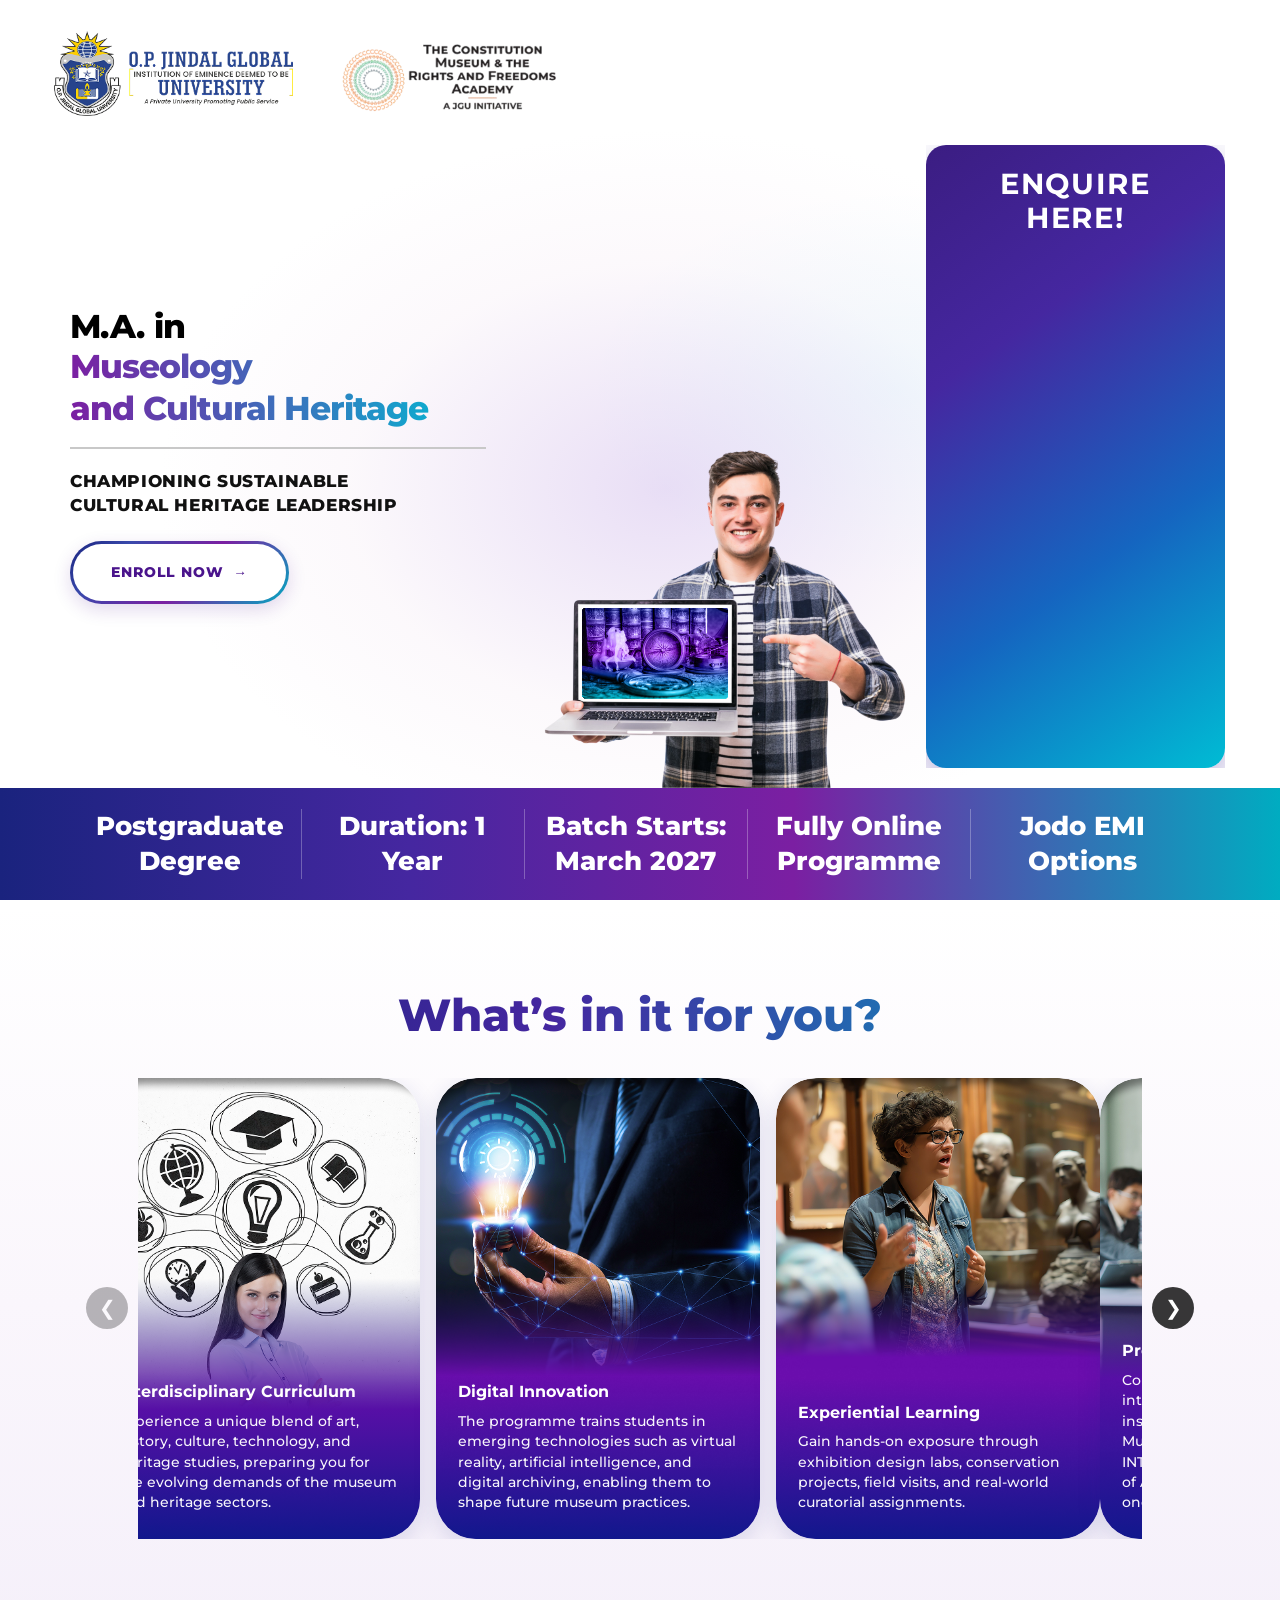
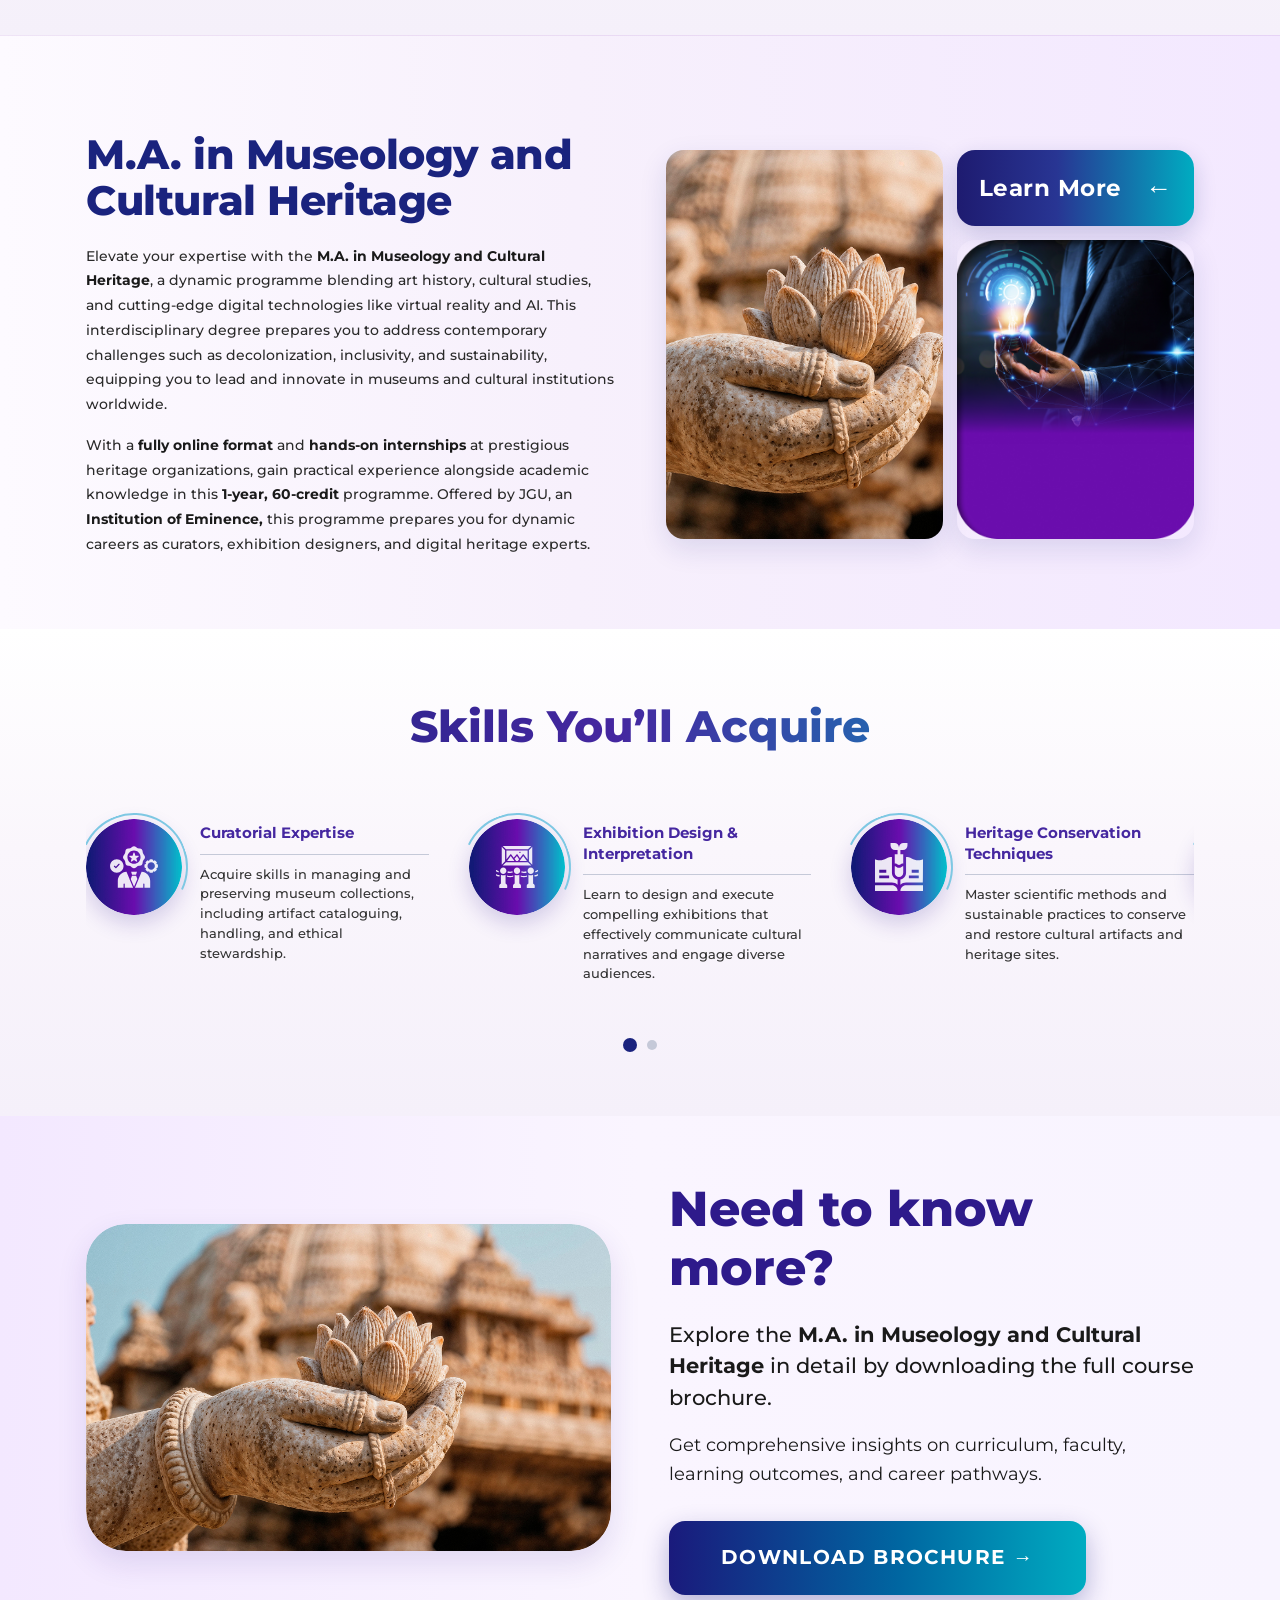
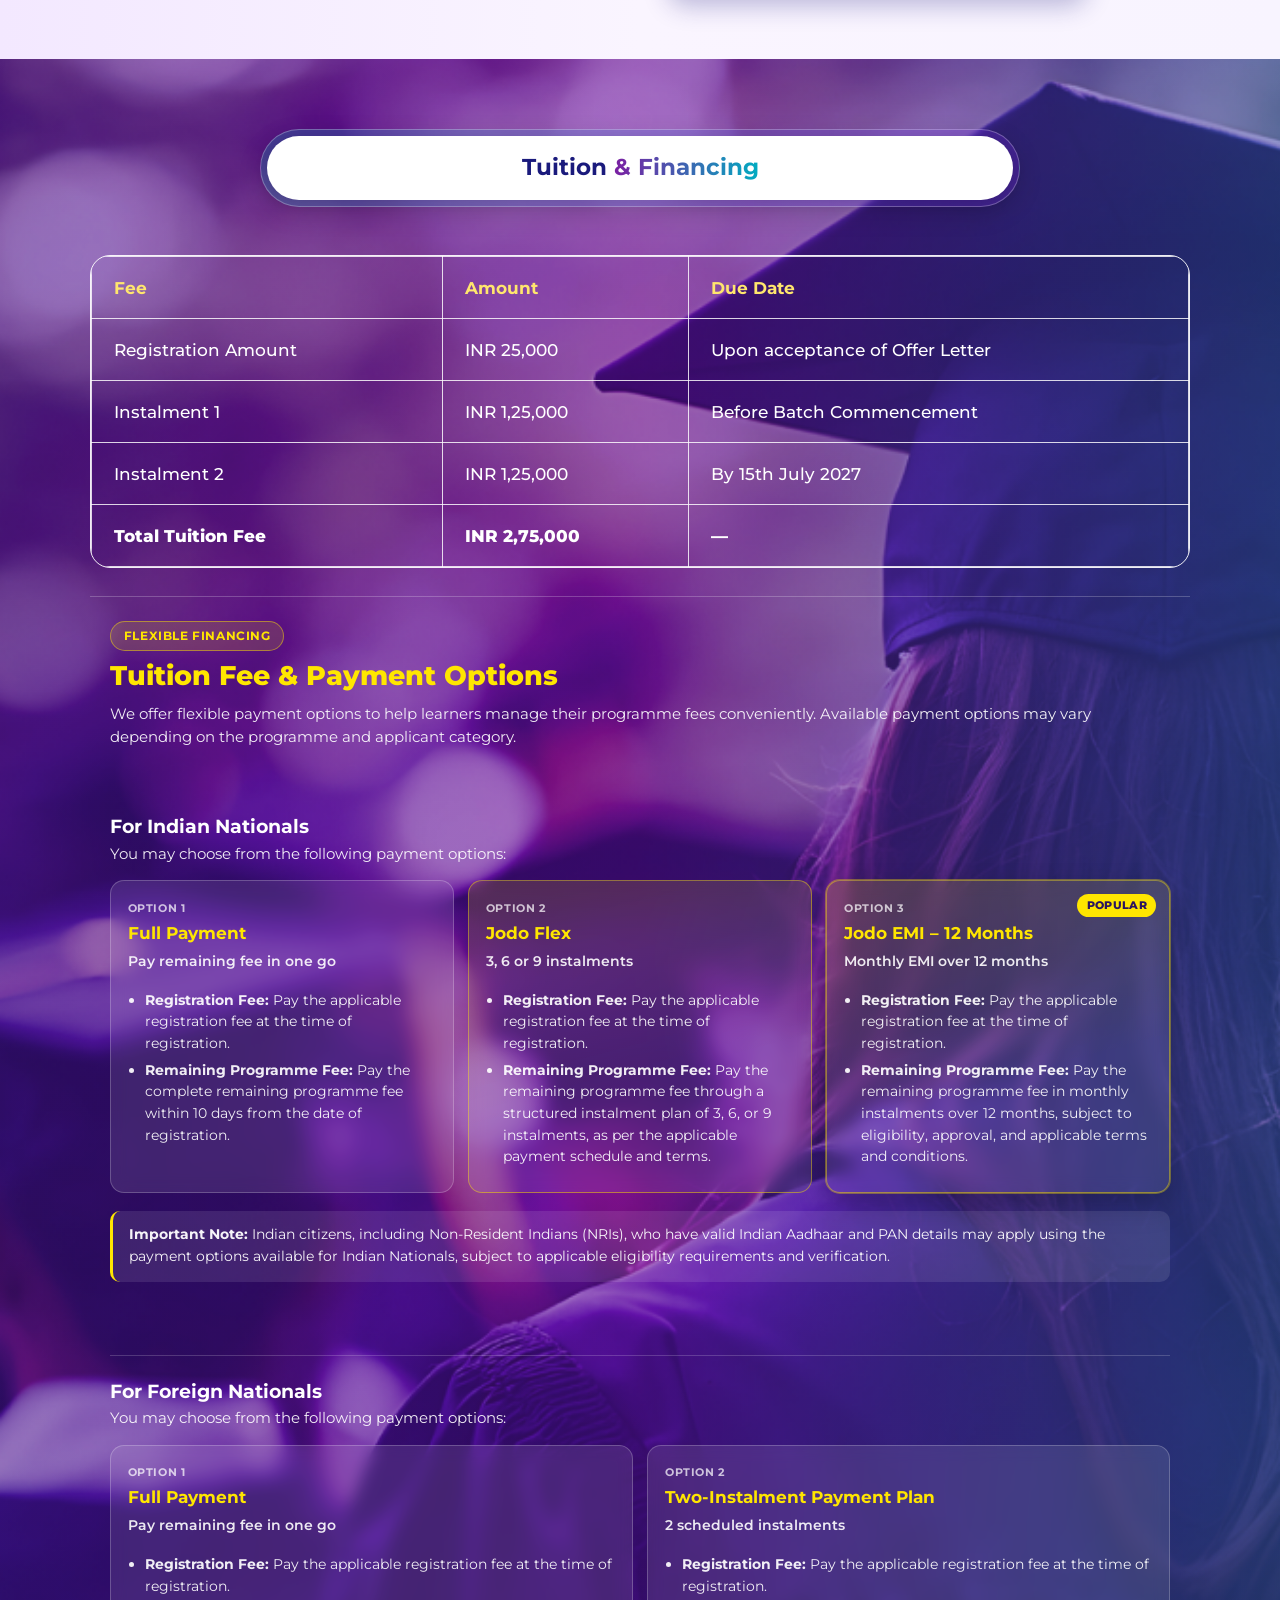
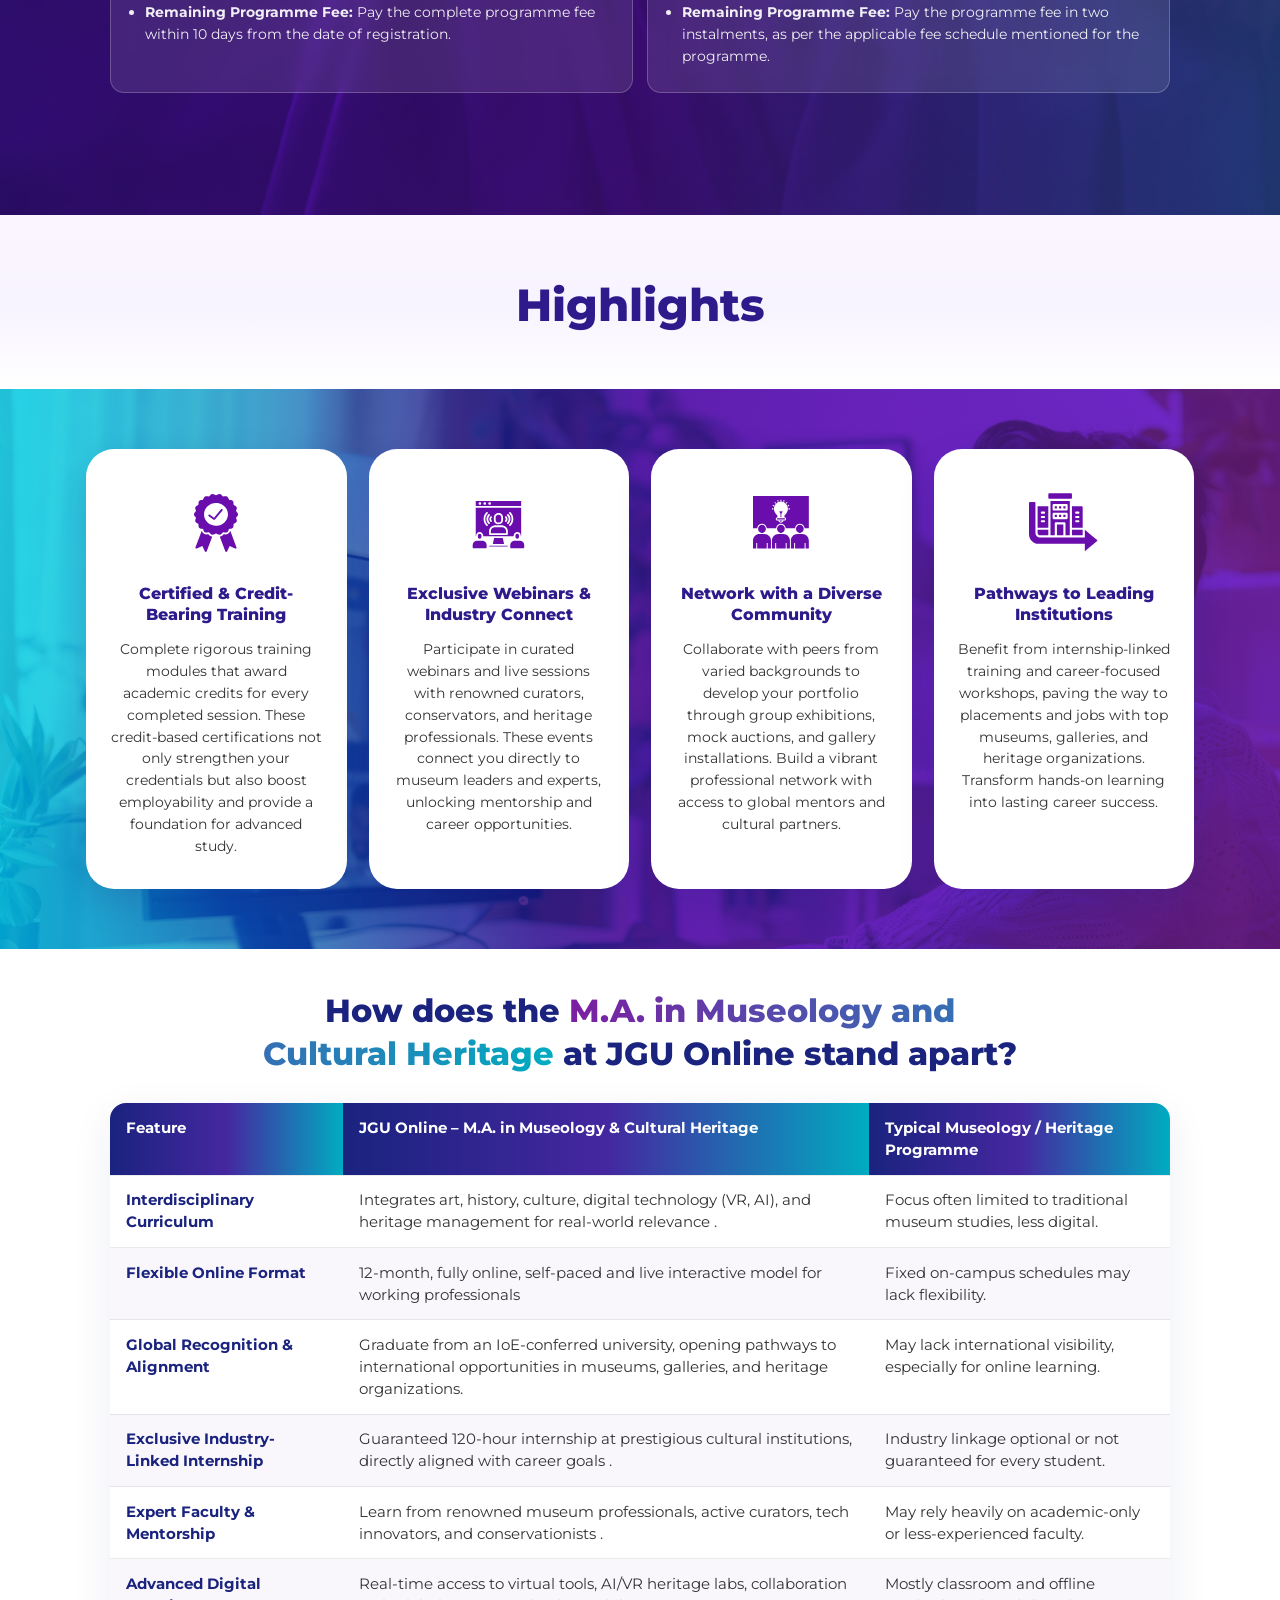
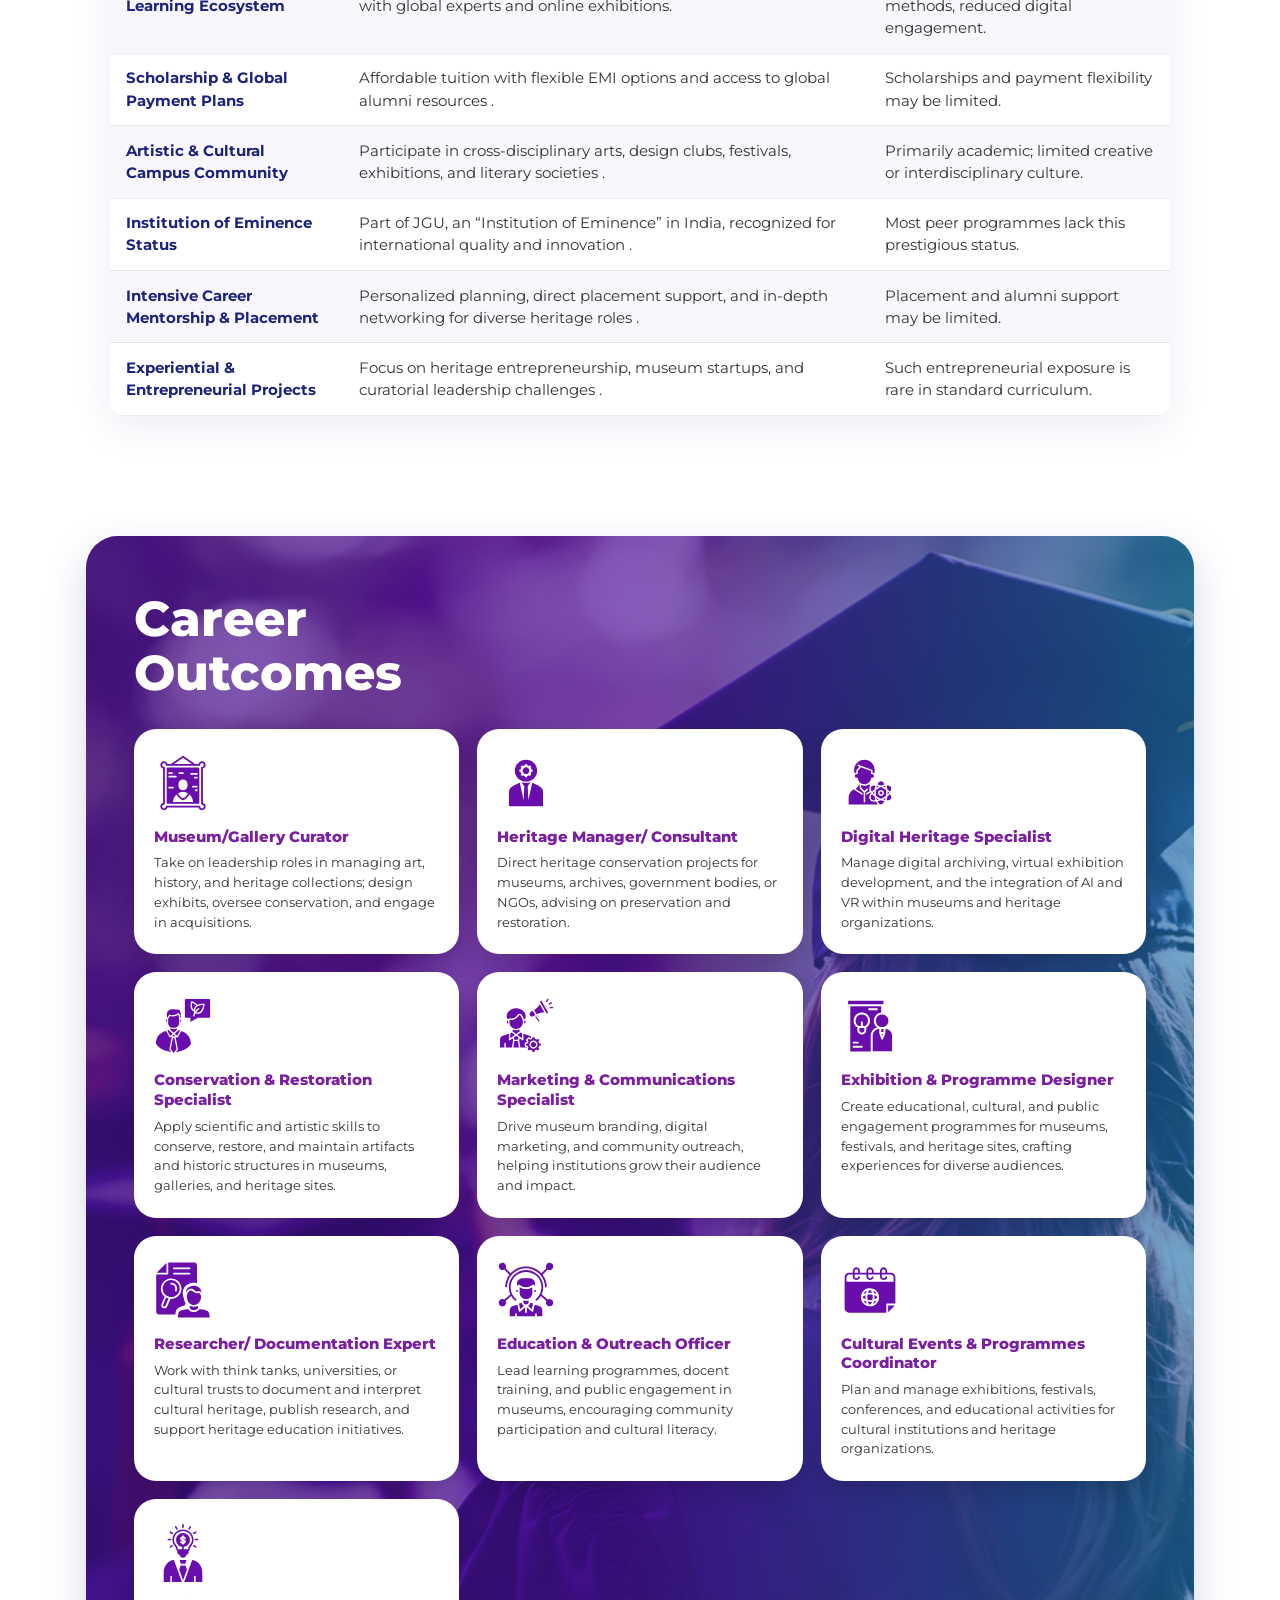
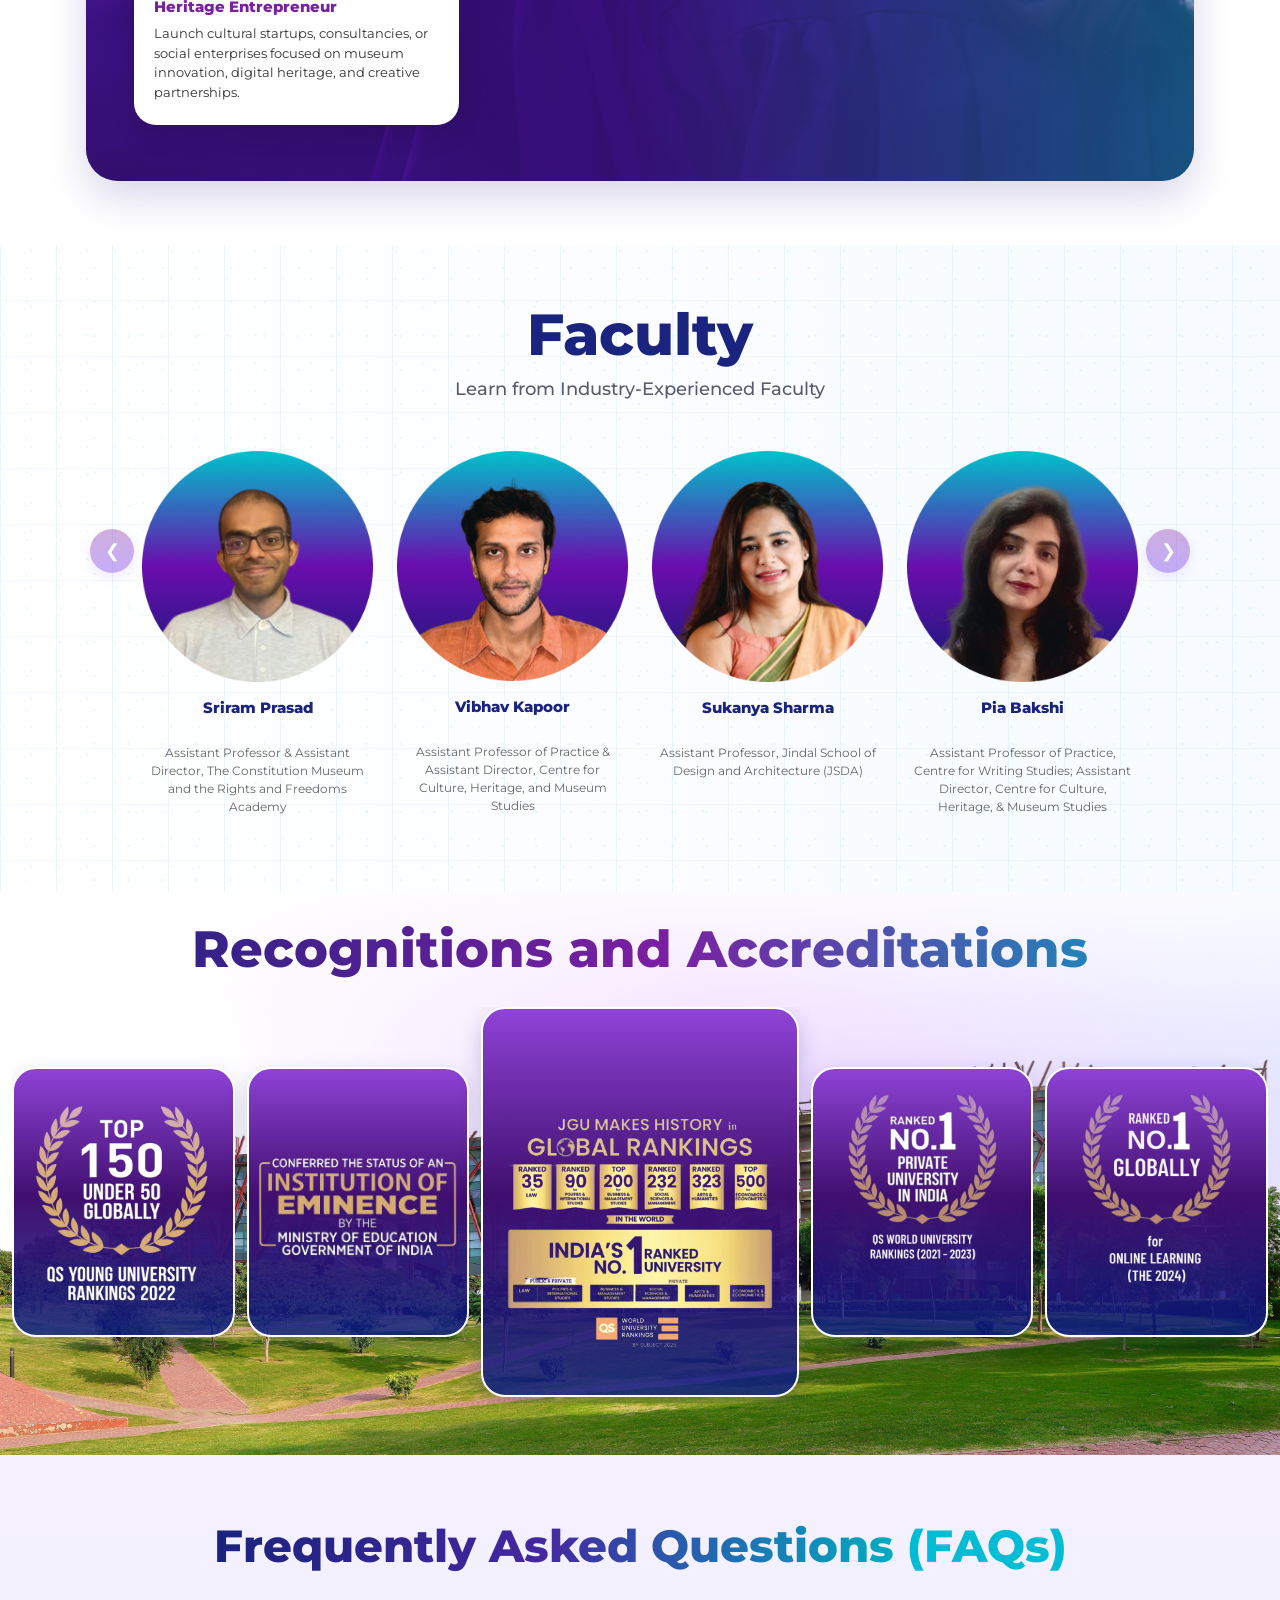
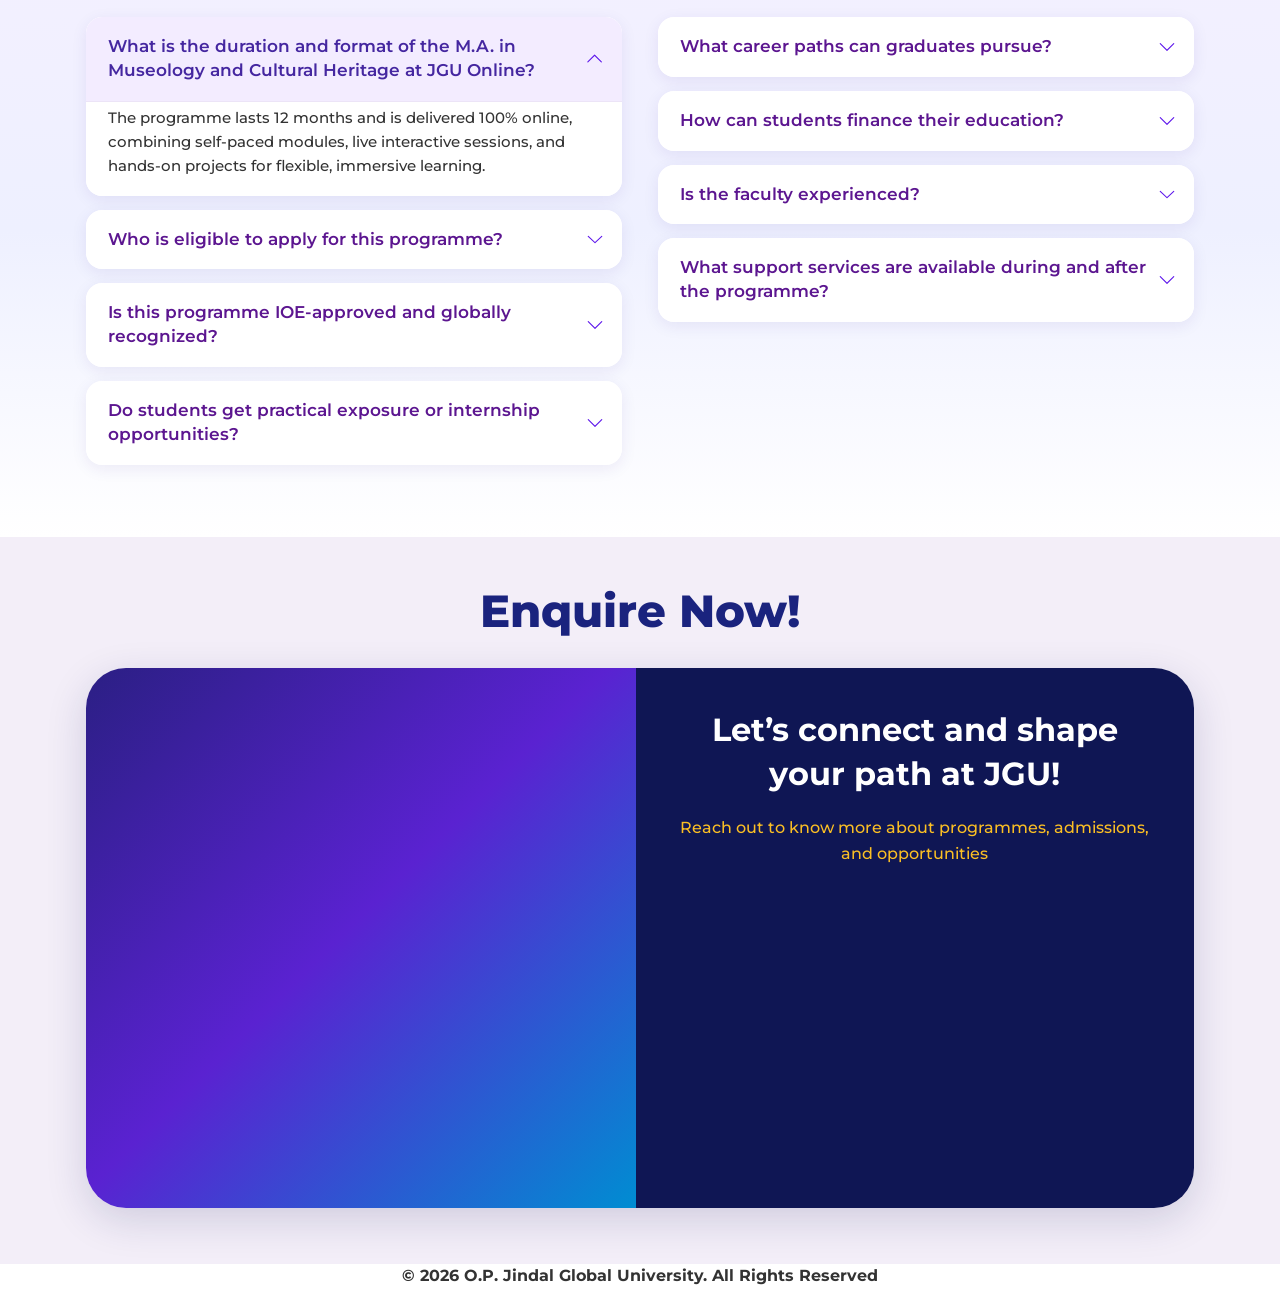
<file: index.html>
<!DOCTYPE html>
<html lang="en">
<head>
<meta charset="UTF-8">
    <meta name="viewport" content="width=device-width, initial-scale=1">
    <!-- Google Tag Manager -->
    <script>(function(w,d,s,l,i){w[l]=w[l]||[];w[l].push({'gtm.start':
    new Date().getTime(),event:'gtm.js'});var f=d.getElementsByTagName(s)[0],
    j=d.createElement(s),dl=l!='dataLayer'?'&l='+l:'';j.async=true;j.src=
    'https://www.googletagmanager.com/gtm.js?id='+i+dl;f.parentNode.insertBefore(j,f);
    })(window,document,'script','dataLayer','GTM-N94ZC5LW');</script>
    <!-- End Google Tag Manager -->
    <!-- Meta Pixel Code -->
    <script>
    !function(f,b,e,v,n,t,s)
    {if(f.fbq)return;n=f.fbq=function(){n.callMethod?
    n.callMethod.apply(n,arguments):n.queue.push(arguments)};
    if(!f._fbq)f._fbq=n;n.push=n;n.loaded=!0;n.version='2.0';
    n.queue=[];t=b.createElement(e);t.async=!0;
    t.src=v;s=b.getElementsByTagName(e)[0];
    s.parentNode.insertBefore(t,s)}(window, document,'script',
    'https://connect.facebook.net/en_US/fbevents.js');
    fbq('init', '1243343920376799');
    fbq('track', 'PageView');
    </script>
    <noscript><img height="1" width="1" style="display:none"
    src="https://www.facebook.com/tr?id=1243343920376799&ev=PageView&noscript=1"
    /></noscript>
    <!-- End Meta Pixel Code -->
    <meta http-equiv="Cache-Control" content="no-cache, no-store, must-revalidate">
    <meta http-equiv="Pragma" content="no-cache">
    <meta http-equiv="Expires" content="0">
    <title>M.A. in Museology - O.P. Jindal Global University</title>
  <link rel="shortcut icon" type="image/x-icon" href="https://jguonline.edu.in/public/frontend/assets/img/favicon.ico">
    <link rel="stylesheet" href="https://cdn.jsdelivr.net/npm/bootstrap@4.6.2/dist/css/bootstrap.min.css">
    <link rel="stylesheet" href="css/style.css?v=faculty-mobile-v3">

    <!-- Critical: hero layout; enquiry form scrolls inside card only -->
    <style>
      .hero-section {
        overflow-x: clip !important;
        overflow-y: visible !important;
        background: #ffffff !important;
        position: relative;
        z-index: 10;
        isolation: isolate;
      }

      .hero-info-bar {
        background: linear-gradient(90deg, #1a237e 0%, #4527a0 32%, #7b1fa2 62%, #00acc1 100%) !important;
        position: relative !important;
        z-index: 2 !important;
        flex: none !important;
        flex-shrink: 0 !important;
        display: block !important;
        visibility: visible !important;
        opacity: 1 !important;
        width: 100% !important;
        max-width: 100% !important;
      }

      .hero-bottom-bars {
        position: relative !important;
        z-index: 2 !important;
      }

      .hero-section .hero-container {
        position: relative !important;
        z-index: 3 !important;
      }

      .hero-scholarship-bar {
        background: #3f2a8c !important;
        width: 100% !important;
        max-width: 100% !important;
        text-align: center !important;
        padding: 0.55rem 1rem !important;
      }

      .hero-scholarship-text {
        margin: 0 !important;
        color: #fff !important;
        font-size: clamp(0.78rem, 2.8vw, 0.95rem) !important;
        font-weight: 600 !important;
        line-height: 1.4 !important;
      }

      .features-section {
        position: relative !important;
        z-index: 1 !important;
        background: linear-gradient(180deg, #ffffff 0%, #faf6fc 55%, #f5f0fa 100%) !important;
        margin-top: 0 !important;
        margin-bottom: 0 !important;
        clear: both;
      }

      /* Hero button + logos — inline so changes show even when CSS is cached */
      .hero-section .header-logo-jgu {
        height: 5.75rem !important;
        max-height: 5.75rem !important;
        width: auto !important;
      }

      .hero-section .header-logo-jsbf {
        height: 6.5rem !important;
        max-height: 6.5rem !important;
        width: auto !important;
      }

      .hero-section .btn-apply-now {
        display: inline-block !important;
        visibility: visible !important;
        opacity: 1 !important;
        margin-top: 1.25rem !important;
        margin-bottom: 0.75rem !important;
        padding: 0.9rem 2.85rem !important;
        background-color: #ffffff !important;
        background-image:
          linear-gradient(#ffffff, #ffffff),
          linear-gradient(135deg, #1a237e 0%, #3949ab 22%, #7b1fa2 55%, #00acc1 100%) !important;
        background-origin: border-box !important;
        background-clip: padding-box, border-box !important;
        border: 3px solid transparent !important;
        border-radius: 50px !important;
        color: #4a148c !important;
        font-weight: 800 !important;
        font-size: clamp(0.92rem, 1.2vw, 1.05rem) !important;
        letter-spacing: 0.06em !important;
        text-decoration: none !important;
        text-transform: uppercase !important;
        box-shadow: 0 6px 18px rgba(74, 20, 140, 0.16) !important;
        flex-shrink: 0 !important;
        position: relative !important;
        z-index: 12 !important;
        align-self: flex-start !important;
        cursor: pointer !important;
      }

      .hero-section .hero-title {
        font-size: clamp(2rem, 3.4vw, 2.85rem) !important;
        line-height: 1.2 !important;
        overflow: visible !important;
        padding-top: 0.12em !important;
      }

      .hero-section .hero-subtitle {
        font-size: clamp(0.95rem, 1.4vw, 1.15rem) !important;
        font-weight: 800 !important;
      }

      .hero-section .hero-subtitle-line {
        display: block !important;
      }

      .hero-section .hero-right {
        max-width: 30rem !important;
        z-index: 20 !important;
      }

      .hero-section .hero-enquiry-card {
        width: 100% !important;
        min-height: 22rem !important;
        display: flex !important;
        flex-direction: column !important;
        overflow: hidden !important;
      }

      .hero-section .hero-enquiry-card h3 {
        font-size: 1.25rem !important;
        flex-shrink: 0 !important;
      }

      .hero-section .hero-npf-scroll {
        flex: 1 1 auto !important;
        min-height: 0 !important;
        overflow-y: auto !important;
        overflow-x: hidden !important;
        overscroll-behavior: contain !important;
        -webkit-overflow-scrolling: touch !important;
      }

      @media screen and (max-width: 991px) {
        .hero-section {
          min-height: auto !important;
          max-height: none !important;
          overflow-x: clip !important;
          overflow-y: visible !important;
          width: 100% !important;
          max-width: 100% !important;
        }

        .hero-section .header-logo-jgu,
        .hero-section .header-logo-jsbf {
          height: 3.5rem !important;
          max-height: 3.5rem !important;
        }

        .hero-section .btn-apply-now {
          padding: 0.85rem 2.4rem !important;
          font-size: clamp(0.88rem, 2.8vw, 1rem) !important;
          border-width: 3px !important;
          align-self: center !important;
          margin-left: auto !important;
          margin-right: auto !important;
        }

        .hero-section .hero-right {
          width: min(100%, 30rem) !important;
          max-width: min(100%, 30rem) !important;
          margin-bottom: clamp(1.25rem, 4vw, 2rem) !important;
        }

        .hero-section .hero-enquiry-card {
          min-height: 18rem !important;
          max-height: min(32rem, 78vh) !important;
        }

        .hero-section .hero-npf-scroll {
          max-height: min(360px, 54vh) !important;
          overflow-y: auto !important;
        }
      }

      @media screen and (min-width: 992px) {
        /* SCALE-INVARIANT HERO.
           Everything is sized in vh (bounded by clamp) so the layout occupies the
           same physical fraction of the screen at 100% / 125% / 150% Windows
           scaling — scaling only remaps CSS px of one physical screen, and vh
           tracks that physical screen. The hero is pinned to exactly one viewport
           with the info bar on the bottom grid row, so it is always fully visible
           and nothing crops. */
        .hero-section {
          display: grid !important;
          grid-template-rows: minmax(0, 1fr) auto !important;
          grid-template-columns: minmax(0, 1fr) !important;
          height: 100dvh !important;
          min-height: 100dvh !important;
          max-height: 100dvh !important;
          box-sizing: border-box !important;
          overflow: hidden !important;
          --hero-form-bar-gap: clamp(0.75rem, 2.2vh, 2rem);
          --hero-image-info-gap: 0;
          --hero-form-iframe-h: 100%;
          --hero-img-max: min(84vh, 52rem);
        }

        .hero-section .hero-container {
          grid-row: 1 !important;
          min-height: 0 !important;
          max-height: 100% !important;
          max-width: min(1560px, 94vw) !important;
          overflow: hidden !important;
          display: flex !important;
          flex-direction: column !important;
          justify-content: flex-start !important;
          padding-top: clamp(0.4rem, 1.4vh, 1rem) !important;
          padding-bottom: 0 !important;
          margin-bottom: 0 !important;
        }

        .hero-section .hero-header {
          flex: 0 0 auto !important;
          padding-bottom: clamp(0.2rem, 0.8vh, 0.625rem) !important;
        }

        .hero-section .header-logo-jgu {
          height: clamp(4.2rem, 9.5vh, 6rem) !important;
          max-height: clamp(4.2rem, 9.5vh, 6rem) !important;
          width: auto !important;
        }

        .hero-section .header-logo-jsbf {
          height: clamp(5.1rem, 15.8vh, 10rem) !important;
          max-height: clamp(5.1rem, 15.8vh, 10rem) !important;
          width: auto !important;
        }

        .hero-section .hero-main {
          flex: 1 1 auto !important;
          min-height: 0 !important;
          max-height: 100% !important;
          overflow: hidden !important;
          align-items: end !important;
          padding-bottom: 0 !important;
          margin-bottom: 0 !important;
          box-sizing: border-box !important;
        }

        .hero-left {
          overflow: visible !important;
          align-self: center !important;
          justify-content: center !important;
          min-height: 0 !important;
          margin-top: 0 !important;
          padding-top: 0.35rem !important;
          padding-bottom: 0.35rem !important;
          max-height: 100% !important;
          box-sizing: border-box !important;
          position: relative !important;
          z-index: 4 !important;
        }

        .hero-left .btn-apply-now,
        .hero-section .btn-apply-now {
          margin-bottom: 1rem !important;
          z-index: 12 !important;
          position: relative !important;
        }

        .hero-section .hero-title {
          font-size: clamp(1.6rem, 0.4rem + 2.1vw, 3.15rem) !important;
          line-height: 1.22 !important;
          overflow: visible !important;
          padding-top: 0.32em !important;
          margin-top: 0 !important;
        }

        .hero-section .hero-title-rule {
          margin-top: clamp(0.5rem, 1.7vh, 1.1rem) !important;
        }

        .hero-section .hero-subtitle {
          font-size: clamp(0.8rem, 0.3rem + 0.95vw, 1.65rem) !important;
          margin-top: clamp(0.75rem, 2.4vh, 1.55rem) !important;
          line-height: 1.4 !important;
        }

        .hero-section .hero-description {
          font-size: clamp(0.8rem, 0.3rem + 0.85vw, 1.45rem) !important;
          margin-top: clamp(0.6rem, 1.9vh, 1.25rem) !important;
          line-height: 1.55 !important;
        }

        .hero-section .btn-apply-now {
          margin-top: clamp(0.85rem, 2.6vh, 1.8rem) !important;
          padding: clamp(0.75rem, 2vh, 1.25rem) clamp(2.4rem, 4.1vh, 3.75rem) !important;
          font-size: clamp(0.85rem, 0.35rem + 0.6vw, 1.4rem) !important;
        }

        .hero-info-bar {
          grid-row: 2 !important;
          margin-top: var(--hero-image-info-gap) !important;
          flex: none !important;
          flex-shrink: 0 !important;
          display: block !important;
          visibility: visible !important;
          opacity: 1 !important;
          padding: clamp(0.85rem, 2.3vh, 1.55rem) 0 !important;
        }

        .hero-section .hero-info-inner {
          max-width: min(1560px, 94vw) !important;
        }

        .hero-section .hero-info-item {
          font-size: clamp(1.2rem, min(3.1vh, 0.75rem + 1.1vw), 1.65rem) !important;
          font-weight: 800 !important;
        }

        .hero-center {
          align-self: end !important;
          height: 100% !important;
          min-height: 0 !important;
          transform: none !important;
          margin: 0 !important;
          padding: 0 !important;
          align-items: flex-end !important;
          line-height: 0 !important;
          overflow: hidden !important;
        }

        .hero-student-stack {
          height: 100% !important;
          max-height: 100% !important;
          align-items: flex-end !important;
          margin: 0 !important;
          padding: 0 !important;
          overflow: hidden !important;
        }

        .hero-student-img {
          max-height: 100% !important;
          max-width: 100% !important;
          width: auto !important;
          height: auto !important;
          object-position: bottom center !important;
          transform: none !important;
          margin: 0 !important;
        }

        .hero-right {
          max-width: min(30rem, 34vw) !important;
          max-height: 100% !important;
          min-height: 0 !important;
          overflow: hidden !important;
          z-index: 20 !important;
          align-self: stretch !important;
          justify-self: end !important;
          display: flex !important;
          flex-direction: column !important;
          margin-top: clamp(0.5rem, 2vh, 1.75rem) !important;
          margin-bottom: var(--hero-form-bar-gap) !important;
        }

        .hero-enquiry-card {
          flex: 1 1 auto !important;
          max-height: 100% !important;
          min-height: 0 !important;
          display: flex !important;
          flex-direction: column !important;
          overflow: hidden !important;
          padding: clamp(0.9rem, 2.4vh, 1.6rem) clamp(0.9rem, 1.6vw, 1.5rem) clamp(0.75rem, 1.6vh, 1.25rem) !important;
        }

        .hero-section .hero-enquiry-card h3 {
          font-size: clamp(1.25rem, 3.2vh, 1.9rem) !important;
          margin-bottom: clamp(0.6rem, 1.8vh, 1.3rem) !important;
          flex-shrink: 0 !important;
        }

        .hero-npf-scroll {
          flex: 1 1 auto !important;
          min-height: 0 !important;
          max-height: 100% !important;
          overflow-y: auto !important;
          overflow-x: hidden !important;
        }
      }

      @media screen and (min-width: 1200px) {
        .hero-section .hero-right {
          max-width: min(32rem, 32vw) !important;
        }
      }

      /* Laptop / short-viewport (<=800px tall, >=992px wide): slightly tighter
         left column so title + Apply button always sit above the info bar. */
      @media screen and (min-width: 992px) and (max-height: 800px) {
        .hero-section {
          --hero-form-bar-gap: clamp(0.5rem, 1.8vh, 1.25rem) !important;
        }

        .hero-section .hero-container {
          padding-top: clamp(0.3rem, 1vh, 0.6rem) !important;
        }

        .hero-section .hero-header {
          padding-bottom: 0.15rem !important;
        }

        .hero-section .header-logo-jgu {
          height: clamp(3.2rem, 8vh, 4.4rem) !important;
          max-height: clamp(3.2rem, 8vh, 4.4rem) !important;
        }

        .hero-section .header-logo-jsbf {
          height: clamp(3.6rem, 11vh, 5.2rem) !important;
          max-height: clamp(3.6rem, 11vh, 5.2rem) !important;
        }

        .hero-left {
          padding-top: 0.15rem !important;
          padding-bottom: 0.15rem !important;
        }

        .hero-section .hero-title {
          font-size: clamp(1.4rem, 0.3rem + 1.8vw, 2.5rem) !important;
          line-height: 1.18 !important;
          padding-top: 0.1em !important;
        }

        .hero-section .hero-title-rule {
          margin-top: clamp(0.3rem, 1vh, 0.6rem) !important;
        }

        .hero-section .hero-subtitle {
          font-size: clamp(0.78rem, 0.25rem + 0.8vw, 1.15rem) !important;
          margin-top: clamp(0.4rem, 1.4vh, 0.85rem) !important;
          line-height: 1.32 !important;
        }

        .hero-section .hero-description {
          font-size: clamp(0.78rem, 0.25rem + 0.75vw, 1.05rem) !important;
          margin-top: clamp(0.3rem, 1vh, 0.6rem) !important;
          line-height: 1.4 !important;
        }

        .hero-left .btn-apply-now,
        .hero-section .btn-apply-now {
          margin-top: clamp(0.5rem, 1.6vh, 0.95rem) !important;
          margin-bottom: 0.3rem !important;
          padding: clamp(0.5rem, 1.4vh, 0.8rem) clamp(1.8rem, 3vh, 2.6rem) !important;
          font-size: clamp(0.8rem, 0.3rem + 0.55vw, 1rem) !important;
        }

        .hero-info-bar {
          padding: clamp(0.55rem, 1.6vh, 1rem) 0 !important;
        }

        .hero-section .hero-info-item {
          font-size: clamp(1.15rem, min(3vh, 0.7rem + 1.05vw), 1.5rem) !important;
          font-weight: 800 !important;
        }
      }

      /* 150% Windows scaling only (very short viewport ≈627px). 100% (~940px) and
         125% (~752px) are ABOVE this breakpoint and stay exactly as they are.
         Here we scale the hero down just enough that the whole left column
         (heading + text + button) and the info bar fit without clipping. */
      @media screen and (min-width: 992px) and (max-height: 680px) {
        .hero-section {
          --hero-form-bar-gap: clamp(0.5rem, 1.6vh, 1rem) !important;
          --hero-img-max: min(76vh, 30rem) !important;
          /* Form is taller than the (shrunk) card → the card's scroll area shows
             its own scrollbar so the whole form incl. SUBMIT is reachable. */
          --hero-form-iframe-h: 32rem !important;
        }

        .hero-section .hero-header {
          padding-bottom: 0.2rem !important;
        }

        .hero-section .header-logo-jgu {
          height: clamp(3rem, 8.6vh, 5rem) !important;
          max-height: clamp(3rem, 8.6vh, 5rem) !important;
        }

        .hero-section .header-logo-jsbf {
          height: clamp(3.4rem, 9.6vh, 5.6rem) !important;
          max-height: clamp(3.4rem, 9.6vh, 5.6rem) !important;
        }

        .hero-section .hero-title {
          font-size: clamp(1.35rem, 4.5vh, 2rem) !important;
          line-height: 1.2 !important;
          overflow: visible !important;
          padding-top: 0.12em !important;
        }

        .hero-section .hero-title-rule {
          margin-top: clamp(0.3rem, 1vh, 0.5rem) !important;
        }

        .hero-section .hero-subtitle {
          font-size: clamp(0.78rem, 2vh, 0.98rem) !important;
          margin-top: clamp(0.4rem, 1.3vh, 0.7rem) !important;
          line-height: 1.32 !important;
        }

        .hero-section .hero-description {
          font-size: clamp(0.76rem, 1.85vh, 0.95rem) !important;
          margin-top: clamp(0.3rem, 1vh, 0.55rem) !important;
          line-height: 1.4 !important;
        }

        .hero-section .btn-apply-now {
          margin-top: clamp(0.45rem, 1.4vh, 0.8rem) !important;
          padding: clamp(0.5rem, 1.3vh, 0.75rem) clamp(1.8rem, 3vh, 2.4rem) !important;
          font-size: clamp(0.78rem, 1.9vh, 0.95rem) !important;
        }

        .hero-section .hero-info-item {
          font-size: clamp(0.95rem, min(2.5vh, 0.55rem + 0.9vw), 1.2rem) !important;
          font-weight: 800 !important;
        }

        .hero-section .hero-enquiry-card h3 {
          font-size: clamp(1.1rem, 2.7vh, 1.5rem) !important;
          margin-bottom: clamp(0.4rem, 1.3vh, 0.85rem) !important;
        }

        /* Enquiry card fits the viewport; the form scrolls inside it, and the
           card keeps its rounded corners (incl. the bottom) — the scroll area is
           inset by padding and its bottom corners are rounded so the tall iframe
           never squares off the card edge. */
        .hero-section .hero-right {
          align-self: stretch !important;
          max-height: 100% !important;
          overflow: hidden !important;
        }

        .hero-section .hero-enquiry-card {
          max-height: 100% !important;
          overflow: hidden !important;
          border-radius: 1.25rem !important;
          padding-bottom: clamp(0.85rem, 2.2vh, 1.25rem) !important;
        }

        .hero-section .hero-npf-scroll {
          flex: 1 1 auto !important;
          min-height: 0 !important;
          max-height: 100% !important;
          overflow-y: auto !important;
          overflow-x: hidden !important;
          border-bottom-left-radius: 0.9rem !important;
          border-bottom-right-radius: 0.9rem !important;
        }

        .hero-section .hero-enquiry-card .npf_wgts,
        .hero-section .hero-enquiry-card .npf_wgts iframe {
          height: 32rem !important;
          max-height: 32rem !important;
          min-height: 32rem !important;
        }
      }

    </style>
</head>
<body>
 <!-- Google Tag Manager (noscript) --> 
<noscript><iframe src="https://www.googletagmanager.com/ns.html?id=GTM-N94ZC5LW"
height="0" width="0" style="display:none;visibility:hidden"></iframe></noscript>
<!-- End Google Tag Manager (noscript) -->

<section class="hero-section section-global">
  <div class="container hero-container">
    <div class="hero-header">
      <div class="header-logos">
        <img src="assets/logo-1.png" class="header-logo-img header-logo-jgu" alt="Jindal Global University Logo">
        <img src="assets/logo-4.png" class="header-logo-img header-logo-constitution" alt="Constitution Museum Logo">
          </div>
          </div>

        <div class="hero-main">
      <div class="hero-bg-circuit" aria-hidden="true"></div>

      <div class="hero-left">
              <h1 class="hero-title">
          <span class="hero-title-line">
            <span class="hero-title-base">M.A. in </span><span class="hero-title-gradient">Museology</span>
          </span>
          <span class="hero-title-gradient">
            <span class="hero-title-line">and Cultural Heritage</span>
          </span>
              </h1>
        <div class="hero-title-rule" aria-hidden="true"></div>
              <p class="hero-subtitle">
          <span class="hero-subtitle-line">Championing Sustainable</span>
          <span class="hero-subtitle-line">Cultural Heritage Leadership</span>
              </p>
        <button type="button" class="npfWidgetButton npfWidget-f2c764c3812b71044805f88bf65c2b5a hero-npf-trigger" tabindex="-1" aria-hidden="true">ENROLL NOW</button>
        <a href="#" class="btn-apply-now" id="heroApplyNowBtn" role="button">ENROLL NOW &nbsp;→</a>
            </div>

      <div class="hero-center">
        <div class="hero-student-stack">
          <img src="assets/hero-student-laptop-blue.png" alt="Museology student with blue heritage artefacts on laptop" class="hero-student-img">
            </div>
          </div>

      <div class="hero-right">
        <div class="hero-enquiry-card">
            <h3>ENQUIRE HERE!</h3>
          <div class="hero-npf-scroll">
            <div class="npf_wgts" data-height="400px" data-w="f2c764c3812b71044805f88bf65c2b5a"></div>
              </div>
              </div>
              </div>
        </div>
    </div>

  <div class="hero-bottom-bars">
    <div class="hero-info-bar">
      <div class="hero-info-inner">
        <div class="hero-info-item">
          <strong>Postgraduate Degree</strong>
        </div>
        <div class="hero-info-item">
          <strong>Duration: 1 Year</strong>
        </div>
        <div class="hero-info-item">
          <strong>Batch Starts: March 2027</strong>
        </div>
        <div class="hero-info-item">
          <strong>Fully Online Programme</strong>
        </div>
        <div class="hero-info-item">
          <strong>Jodo EMI Options</strong>
        </div>
      </div>
    </div>
  </div>
</section>

<section class="features-section section-global">
  <div class="container features-container">
    <h2 class="features-title">What’s in it for you?</h2>

    <div class="features-slider-wrap">
      <button class="features-arrow prev" type="button" aria-label="Previous feature">&#10094;</button>

      <div class="features-slider-viewport" id="featuresSlider">
        <div class="features-slide">
          <div class="feature-card">
            <img src="assets/interdisciplinary-curricullum.png" alt="Interdisciplinary Curriculum" class="card-img">
            <div class="card-overlay">
              <h3 class="card-title">Interdisciplinary Curriculum</h3>
              <p class="card-text">Experience a unique blend of art, history, culture, technology, and heritage studies, preparing you for the evolving demands of the museum and heritage sectors.​</p>
        </div>
      </div>
          <div class="feature-card">
            <img src="assets/digital-innovation.png" alt="Digital Innovation" class="card-img">
            <div class="card-overlay">
              <h3 class="card-title">Digital Innovation</h3>
              <p class="card-text">The programme trains students in emerging technologies such as virtual reality, artificial intelligence, and digital archiving, enabling them to shape future museum practices.​</p>
    </div>
        </div>
          <div class="feature-card">
            <img src="assets/experientiel-learning.png" alt="Experiential Learning" class="card-img">
            <div class="card-overlay">
              <h3 class="card-title">Experiential Learning</h3>
              <p class="card-text">Gain hands-on exposure through exhibition design labs, conservation projects, field visits, and real-world curatorial assignments.​</p>
      </div>
    </div>
        </div>
        <div class="features-slide">
          <div class="feature-card">
            <img src="assets/professional-internship.png" alt="Professional Internship" class="card-img">
            <div class="card-overlay">
              <h3 class="card-title">Professional Internship</h3>
              <p class="card-text">Complete a 120-hour industry internship with renowned cultural institutions like the JGU Constitution Museum, Jaipur Centre for the Arts, INTACH, and the Kiran Nadar Museum of Art, making you job-ready from day one.​</p>
      </div>
    </div>
          <div class="feature-card">
            <img src="assets/contemprorary-perspectives.png" alt="Contemporary Perspectives" class="card-img">
            <div class="card-overlay">
              <h3 class="card-title">Contemporary Perspectives</h3>
              <p class="card-text">Develop critical insights into decolonization, inclusivity, sustainability, and global heritage futures while building strong curatorial and audience engagement capabilities.​​</p>
        </div>
      </div>
          <div class="feature-card">
            <img src="assets/global-recognition.png" alt="Global Recognition and Career Readiness" class="card-img">
            <div class="card-overlay">
              <h3 class="card-title">Global Recognition and Career Readiness</h3>
              <p class="card-text">The IOE-approved programme features an international curriculum and strong career support, enhancing employability across global sectors like museums, galleries, archives, and cultural institutions.​</p>
    </div>
        </div>
      </div>
        <div class="features-slide">
          <div class="feature-card">
            <img src="assets/online-learning.png" alt="Flexible 100% Online Learning" class="card-img">
            <div class="card-overlay">
              <h3 class="card-title">Flexible 100% Online Learning</h3>
              <p class="card-text">The interactive online mode allows students to learn at their own pace while benefiting from mentorship and access to career resources.​</p>
    </div>
        </div>
      </div>
    </div>

      <button class="features-arrow next" type="button" aria-label="Next feature">&#10095;</button>
        </div>
      </div>
</section>

<section class="programme-overview-section section-global" id="about">
  <div class="container programme-overview-container">
    <div class="programme-overview-inner">
      <div class="programme-overview-content">
        <h2 class="programme-overview-heading">M.A. in Museology and Cultural Heritage</h2>
        <div class="programme-overview-copy">
          <p class="programme-overview-text">
                Elevate your expertise with the <strong>M.A. in Museology and Cultural Heritage</strong>, 
                a dynamic programme blending art history, cultural studies, and cutting-edge digital 
                technologies like virtual reality and AI. This interdisciplinary degree prepares you 
                to address contemporary challenges such as decolonization, inclusivity, and 
                sustainability, equipping you to lead and innovate in museums and cultural institutions worldwide.
            </p>
          <p class="programme-overview-text">
                With a <strong>fully online format</strong> and <strong>hands-on internships</strong> at prestigious heritage organizations, 
                gain practical experience alongside academic knowledge in this <strong>1-year, 60-credit</strong> programme. 
                Offered by JGU, an <strong>Institution of Eminence,</strong> this programme prepares you for dynamic careers 
                as curators, exhibition designers, and digital heritage experts.
            </p>
        </div>
    </div>

      <div class="programme-overview-media">
        <figure class="programme-overview-campus">
          <img src="assets/heritage-img.png" alt="Cultural heritage sculpture and temple architecture" class="programme-overview-img">
        </figure>
        <div class="programme-overview-side">
          <a href="#" class="programme-learn-more-btn npfWidgetButton npfWidget-f2c764c3812b71044805f88bf65c2b5a">
            <span class="programme-learn-more-text">Learn More</span>
            <span class="programme-learn-more-arrow" aria-hidden="true">&#8592;</span>
          </a>
          <figure class="programme-overview-finance">
            <img src="assets/digital-innovation.png" alt="Digital innovation in cultural heritage learning" class="programme-overview-img">
          </figure>
        </div>
      </div>
    </div>
  </div>
</section>

<section class="skills-section section-global">
  <div class="container skills-container">
    <h2 class="skills-section-title">Skills You’ll Acquire</h2>

    <div class="skills-carousel-wrap">
      <div class="skills-carousel-viewport">
        <div class="skills-carousel-track" id="skillsCarouselTrack">
          <div class="skills-slide skills-slide--three">
            <div class="skill-card">
              <div class="skill-card-inner">
                <div class="skill-icon-wrap"><img class="skill-icon" src="assets/Curatorial-Expertise.svg" alt=""></div>
                <div class="skill-card-body">
                  <h3 class="skill-card-title">Curatorial Expertise</h3>
                  <hr class="skill-card-line">
                  <p class="skill-card-desc">Acquire skills in managing and preserving museum collections, including artifact cataloguing, handling, and ethical stewardship.</p>
        </div>
        </div>
        </div>
            <div class="skill-card">
              <div class="skill-card-inner">
                <div class="skill-icon-wrap"><img class="skill-icon" src="assets/Exhibition-Design.svg" alt=""></div>
                <div class="skill-card-body">
                  <h3 class="skill-card-title">Exhibition Design & Interpretation</h3>
                  <hr class="skill-card-line">
                  <p class="skill-card-desc">Learn to design and execute compelling exhibitions that effectively communicate cultural narratives and engage diverse audiences.</p>
        </div>
    </div>
                </div>
            <div class="skill-card">
              <div class="skill-card-inner">
                <div class="skill-icon-wrap"><img class="skill-icon" src="assets/Heritage-Conservation-Techniques.svg" alt=""></div>
                <div class="skill-card-body">
                  <h3 class="skill-card-title">Heritage Conservation Techniques</h3>
                  <hr class="skill-card-line">
                  <p class="skill-card-desc">Master scientific methods and sustainable practices to conserve and restore cultural artifacts and heritage sites.</p>
            </div>
            </div>
        </div>
                </div>
          <div class="skills-slide skills-slide--three">
            <div class="skill-card">
              <div class="skill-card-inner">
                <div class="skill-icon-wrap"><img class="skill-icon" src="assets/Digital-Heritage-Technologies.svg" alt=""></div>
                <div class="skill-card-body">
                  <h3 class="skill-card-title">Digital Heritage Technologies</h3>
                  <hr class="skill-card-line">
                  <p class="skill-card-desc">Develop proficiency in digital archiving, virtual reality, AI-based interpretation, and multimedia tools for innovative museum experiences.</p>
            </div>
            </div>
        </div>
            <div class="skill-card">
              <div class="skill-card-inner">
                <div class="skill-icon-wrap"><img class="skill-icon" src="assets/Research-Scholarly-Communication.svg" alt=""></div>
                <div class="skill-card-body">
                  <h3 class="skill-card-title">Research & Scholarly Communication</h3>
                  <hr class="skill-card-line">
                  <p class="skill-card-desc">Build advanced research capabilities, data analysis, and academic writing skills for heritage documentation and publication.</p>
                </div>
            </div>
            </div>
            <div class="skill-card">
              <div class="skill-card-inner">
                <div class="skill-icon-wrap"><img class="skill-icon" src="assets/Museum-Management-Outreach.svg" alt=""></div>
                <div class="skill-card-body">
                  <h3 class="skill-card-title">Museum Management & Outreach</h3>
                  <hr class="skill-card-line">
                  <p class="skill-card-desc">Gain competencies in museum administration, fundraising, marketing, public engagement, and policy development.</p>
        </div>
                </div>
            </div>
            </div>
        </div>
        </div>

      <div class="skills-dots" id="skillsDots" role="tablist" aria-label="Skills slides">
        <button type="button" class="skills-dot active" data-index="0" aria-label="Slide 1" aria-selected="true"></button>
        <button type="button" class="skills-dot" data-index="1" aria-label="Slide 2" aria-selected="false"></button>
                </div>
            </div>
            </div>
</section>

<section class="know-more-section section-global">
  <div class="container know-more-container">
    <div class="know-more-inner">
      <div class="know-more-media">
        <img src="assets/heritage-img.png" alt="Heritage sculpture" class="know-more-img">
                </div>
      <div class="know-more-content">
        <h3 class="know-more-title">Need to know more?</h3>
        <p class="know-more-lead">Explore the <strong>M.A. in Museology and Cultural Heritage</strong> in detail by downloading the full course brochure.</p>
        <p class="know-more-text">Get comprehensive insights on curriculum, faculty, learning outcomes, and career pathways.</p>
        <a href="#" class="btn know-more-cta font-weight-bold npfWidgetButton npfWidget-f2c764c3812b71044805f88bf65c2b5a">DOWNLOAD BROCHURE →</a>
            </div>
            </div>
        </div>
</section>

<section class="tuition-section section-global" id="fees">
  <div class="tuition-panel tuition-panel--fees" id="tuitionPanel">
    <img class="tuition-panel-bg" id="tuitionPanelBg" src="assets/career-outcome-bg.png" alt="" aria-hidden="true">
    <div class="tuition-panel-overlay" aria-hidden="true"></div>
    <div class="tuition-content">
      <div class="tuition-tabs" role="tablist" aria-label="Tuition information">
        <button type="button" class="tuition-tab active" role="tab" id="tuitionTabBtnFees" aria-selected="true" aria-controls="tuitionTabFees" data-tab="fees">
          <span class="tuition-tab-text"><span class="tuition-tab-word">Tuition</span> <span class="tuition-tab-word tuition-tab-word--gradient">&amp; Financing</span></span>
        </button>
    </div>

      <div class="tuition-tab-panel active" id="tuitionTabFees" role="tabpanel" aria-labelledby="tuitionTabBtnFees">
        <div class="tuition-table-wrap">
          <table class="tuition-table">
            <thead>
              <tr>
                <th>Fee</th>
                <th>Amount</th>
                <th>Due Date</th>
              </tr>
            </thead>
            <tbody>
              <tr>
                <td data-label="Fee">Registration Amount</td>
                <td data-label="Amount">INR 25,000</td>
                <td data-label="Due Date">Upon acceptance of Offer Letter</td>
              </tr>
              <tr>
                <td data-label="Fee">Instalment 1</td>
                <td data-label="Amount">INR 1,25,000</td>
                <td data-label="Due Date">Before Batch Commencement</td>
              </tr>
              <tr>
                <td data-label="Fee">Instalment 2</td>
                <td data-label="Amount">INR 1,25,000</td>
                <td data-label="Due Date">By 15th July 2027</td>
              </tr>
              <tr class="total">
                <td data-label="Fee">Total Tuition Fee</td>
                <td data-label="Amount">INR 2,75,000</td>
                <td data-label="Due Date">—</td>
              </tr>
            </tbody>
          </table>
        </div>

<div class="payment-options-block">
      <div class="payment-options-header">
        <p class="payment-options-eyebrow">Flexible Financing</p>
        <h3 class="payment-options-title">Tuition Fee &amp; Payment Options</h3>
        <p class="payment-options-intro">We offer flexible payment options to help learners manage their programme fees conveniently. Available payment options may vary depending on the programme and applicant category.</p>
      </div>

      <section class="payment-audience" aria-labelledby="pay-indian-heading">
        <div class="payment-audience-head">
          <h4 class="payment-options-subtitle" id="pay-indian-heading">For Indian Nationals</h4>
          <p class="payment-options-lead">You may choose from the following payment options:</p>
        </div>
        <div class="payment-cards">
          <article class="payment-card">
            <span class="payment-card-tag">Option 1</span>
            <h5 class="payment-option-name">Full Payment</h5>
            <p class="payment-card-highlight">Pay remaining fee in one go</p>
            <ul>
              <li><strong>Registration Fee:</strong> Pay the applicable registration fee at the time of registration.</li>
              <li><strong>Remaining Programme Fee:</strong> Pay the complete remaining programme fee within 10 days from the date of registration.</li>
            </ul>
          </article>
          <article class="payment-card payment-card--jodo">
            <span class="payment-card-tag">Option 2</span>
            <h5 class="payment-option-name">Jodo Flex</h5>
            <p class="payment-card-highlight">3, 6 or 9 instalments</p>
            <ul>
              <li><strong>Registration Fee:</strong> Pay the applicable registration fee at the time of registration.</li>
              <li><strong>Remaining Programme Fee:</strong> Pay the remaining programme fee through a structured instalment plan of 3, 6, or 9 instalments, as per the applicable payment schedule and terms.</li>
            </ul>
          </article>
          <article class="payment-card payment-card--jodo payment-card--featured">
            <span class="payment-card-tag">Option 3</span>
            <span class="payment-card-badge">Popular</span>
            <h5 class="payment-option-name">Jodo EMI &ndash; 12 Months</h5>
            <p class="payment-card-highlight">Monthly EMI over 12 months</p>
            <ul>
              <li><strong>Registration Fee:</strong> Pay the applicable registration fee at the time of registration.</li>
              <li><strong>Remaining Programme Fee:</strong> Pay the remaining programme fee in monthly instalments over 12 months, subject to eligibility, approval, and applicable terms and conditions.</li>
            </ul>
          </article>
        </div>
        <p class="payment-options-note"><strong>Important Note:</strong> Indian citizens, including Non-Resident Indians (NRIs), who have valid Indian Aadhaar and PAN details may apply using the payment options available for Indian Nationals, subject to applicable eligibility requirements and verification.</p>
</section>

      <section class="payment-audience" aria-labelledby="pay-foreign-heading">
        <div class="payment-audience-head">
          <h4 class="payment-options-subtitle" id="pay-foreign-heading">For Foreign Nationals</h4>
          <p class="payment-options-lead">You may choose from the following payment options:</p>
      </div>
        <div class="payment-cards payment-cards--two">
          <article class="payment-card">
            <span class="payment-card-tag">Option 1</span>
            <h5 class="payment-option-name">Full Payment</h5>
            <p class="payment-card-highlight">Pay remaining fee in one go</p>
            <ul>
              <li><strong>Registration Fee:</strong> Pay the applicable registration fee at the time of registration.</li>
              <li><strong>Remaining Programme Fee:</strong> Pay the complete programme fee within 10 days from the date of registration.</li>
            </ul>
          </article>
          <article class="payment-card">
            <span class="payment-card-tag">Option 2</span>
            <h5 class="payment-option-name">Two-Instalment Payment Plan</h5>
            <p class="payment-card-highlight">2 scheduled instalments</p>
            <ul>
              <li><strong>Registration Fee:</strong> Pay the applicable registration fee at the time of registration.</li>
              <li><strong>Remaining Programme Fee:</strong> Pay the programme fee in two instalments, as per the applicable fee schedule mentioned for the programme.</li>
            </ul>
          </article>
      </div>
      </section>
    </div>
      </div>
    </div>
  </div>
</section>

<section class="why-choose-section section-global">
  <div class="why-choose-header">
    <div class="container why-choose-header-inner">
      <h2 class="why-choose-title">Highlights</h2>
    </div>
  </div>

  <div class="why-choose-body">
    <img class="why-choose-bg" src="assets/highlights-bg.png" alt="" aria-hidden="true">
    <div class="why-choose-overlay" aria-hidden="true"></div>

    <div class="container why-choose-cards-wrap">
      <div class="why-choose-grid">
        <article class="why-choose-card">
          <div class="why-choose-card-icon">
            <img src="assets/icon2.svg" alt="" aria-hidden="true" class="why-choose-icon-img">
          </div>
          <h3 class="why-choose-card-title">Certified & Credit-Bearing Training</h3>
          <p class="why-choose-card-text">Complete rigorous training modules that award academic credits for every completed session. These credit-based certifications not only strengthen your credentials but also boost employability and provide a foundation for advanced study.</p>
        </article>
        <article class="why-choose-card">
          <div class="why-choose-card-icon">
            <img src="assets/icon3.svg" alt="" aria-hidden="true" class="why-choose-icon-img">
          </div>
          <h3 class="why-choose-card-title">Exclusive Webinars & Industry Connect</h3>
          <p class="why-choose-card-text">Participate in curated webinars and live sessions with renowned curators, conservators, and heritage professionals. These events connect you directly to museum leaders and experts, unlocking mentorship and career opportunities.</p>
        </article>
        <article class="why-choose-card">
          <div class="why-choose-card-icon">
            <img src="assets/icon4.svg" alt="" aria-hidden="true" class="why-choose-icon-img">
          </div>
          <h3 class="why-choose-card-title">Network with a Diverse Community</h3>
          <p class="why-choose-card-text">Collaborate with peers from varied backgrounds to develop your portfolio through group exhibitions, mock auctions, and gallery installations. Build a vibrant professional network with access to global mentors and cultural partners.</p>
        </article>
        <article class="why-choose-card">
          <div class="why-choose-card-icon">
            <img src="assets/icon5.svg" alt="" aria-hidden="true" class="why-choose-icon-img">
          </div>
          <h3 class="why-choose-card-title">Pathways to Leading Institutions</h3>
          <p class="why-choose-card-text">Benefit from internship-linked training and career-focused workshops, paving the way to placements and jobs with top museums, galleries, and heritage organizations. Transform hands-on learning into lasting career success.</p>
        </article>
      </div>
    </div>
    </div>
</section>

<div class="museology-compare-wrapper">
  <h2 class="museology-heading">
    How does the <span>M.A. in Museology and <br/>Cultural Heritage</span> at 
    JGU Online stand apart?
  </h2>

  <table class="museology-table">
    <thead>
      <tr>
        <th>Feature</th>
        <th>JGU Online – M.A. in Museology & Cultural Heritage</th>
        <th>Typical Museology / Heritage Programme</th>
      </tr>
    </thead>

    <tbody>
      <tr>
        <td data-label="Feature">Interdisciplinary Curriculum</td>
        <td data-label="JGU Online">Integrates art, history, culture, digital technology (VR, AI), and heritage management for real-world relevance .</td>
        <td data-label="Typical">Focus often limited to traditional museum studies, less digital.</td>
      </tr>

      <tr>
        <td data-label="Feature">Flexible Online Format</td>
        <td data-label="JGU Online">12-month, fully online, self-paced and live interactive model for working professionals</td>
        <td data-label="Typical">Fixed on-campus schedules may lack flexibility.</td>
      </tr>

      <tr>
        <td data-label="Feature">Global Recognition & Alignment</td>
        <td data-label="JGU Online">Graduate from an IoE-conferred university, opening pathways to international opportunities in museums, galleries, and heritage organizations.</td>
        <td data-label="Typical">May lack international visibility, especially for online learning.</td>
      </tr>

      <tr>
        <td data-label="Feature">Exclusive Industry-Linked Internship</td>
        <td data-label="JGU Online">Guaranteed 120-hour internship at prestigious cultural institutions, directly aligned with career goals .</td>
        <td data-label="Typical">Industry linkage optional or not guaranteed for every student.</td>
      </tr>

      <tr>
        <td data-label="Feature">Expert Faculty & Mentorship</td>
        <td data-label="JGU Online">Learn from renowned museum professionals, active curators, tech innovators, and conservationists .</td>
        <td data-label="Typical">May rely heavily on academic-only or less-experienced faculty.</td>
      </tr>

      <tr>
        <td data-label="Feature">Advanced Digital Learning Ecosystem</td>
        <td data-label="JGU Online">Real-time access to virtual tools, AI/VR heritage labs, collaboration with global experts and online exhibitions.</td>
        <td data-label="Typical">Mostly classroom and offline methods, reduced digital engagement.</td>
      </tr>

      <tr>
        <td data-label="Feature">Scholarship & Global Payment Plans</td>
        <td data-label="JGU Online">Affordable tuition with flexible EMI options and access to global alumni resources .</td>
        <td data-label="Typical">Scholarships and payment flexibility may be limited.</td>
      </tr>

      <tr>
        <td data-label="Feature">Artistic & Cultural Campus Community</td>
        <td data-label="JGU Online">Participate in cross-disciplinary arts, design clubs, festivals, exhibitions, and literary societies .</td>
        <td data-label="Typical">Primarily academic; limited creative or interdisciplinary culture.</td>
      </tr>

      <tr>
        <td data-label="Feature">Institution of Eminence Status</td>
        <td data-label="JGU Online">Part of JGU, an “Institution of Eminence” in India, recognized for international quality and innovation .</td>
        <td data-label="Typical">Most peer programmes lack this prestigious status.</td>
      </tr>

      <tr>
        <td data-label="Feature">Intensive Career Mentorship & Placement</td>
        <td data-label="JGU Online">Personalized planning, direct placement support, and in-depth networking for diverse heritage roles .</td>
        <td data-label="Typical">Placement and alumni support may be limited.</td>
      </tr>

      <tr>
        <td data-label="Feature">Experiential & Entrepreneurial Projects</td>
        <td data-label="JGU Online">Focus on heritage entrepreneurship, museum startups, and curatorial leadership challenges .</td>
        <td data-label="Typical">Such entrepreneurial exposure is rare in standard curriculum.</td>
      </tr>
    </tbody>
  </table>
</div>

<section class="career-pathways-section section-global">
  <div class="container career-pathways-container">
    <div class="career-pathways-panel">
      <img class="career-pathways-bg" src="assets/career-outcome-bg.png" alt="" aria-hidden="true">
      <div class="career-pathways-overlay" aria-hidden="true"></div>
      <div class="career-pathways-inner career-pathways-inner--stacked">
        <h2 class="career-pathways-title" title="Career Outcomes of M.A. in Museology and Cultural Heritage from JGU –">Career<br>Outcomes</h2>

        <div class="career-pathways-cards">
          <article class="career-pathway-card">
            <div class="career-pathway-icon">
              <img src="assets/Museum-Gallery-Curator.svg" alt="" aria-hidden="true">
  </div>
            <h3 class="career-pathway-card-title">Museum/Gallery Curator</h3>
            <p class="career-pathway-card-text">Take on leadership roles in managing art, history, and heritage collections; design exhibits, oversee conservation, and engage in acquisitions.​</p>
          </article>
          <article class="career-pathway-card">
            <div class="career-pathway-icon">
              <img src="assets/Heritage-Manager-Consultant.svg" alt="" aria-hidden="true">
        </div>
            <h3 class="career-pathway-card-title">Heritage Manager/ Consultant</h3>
            <p class="career-pathway-card-text">Direct heritage conservation projects for museums, archives, government bodies, or NGOs, advising on preservation and restoration.​</p>
          </article>
          <article class="career-pathway-card">
            <div class="career-pathway-icon">
              <img src="assets/Digital-Heritage-Specialist.svg" alt="" aria-hidden="true">
        </div>
            <h3 class="career-pathway-card-title">Digital Heritage Specialist</h3>
            <p class="career-pathway-card-text">Manage digital archiving, virtual exhibition development, and the integration of AI and VR within museums and heritage organizations.​​</p>
          </article>
          <article class="career-pathway-card">
            <div class="career-pathway-icon">
              <img src="assets/Conservation-Restoration-Specialist.svg" alt="" aria-hidden="true">
        </div>
            <h3 class="career-pathway-card-title">Conservation & Restoration Specialist</h3>
            <p class="career-pathway-card-text">Apply scientific and artistic skills to conserve, restore, and maintain artifacts and historic structures in museums, galleries, and heritage sites.​</p>
          </article>
          <article class="career-pathway-card">
            <div class="career-pathway-icon">
              <img src="assets/Marketing-Communications-Specialist.svg" alt="" aria-hidden="true">
        </div>
            <h3 class="career-pathway-card-title">Marketing & Communications Specialist</h3>
            <p class="career-pathway-card-text">Drive museum branding, digital marketing, and community outreach, helping institutions grow their audience and impact.​</p>
          </article>
          <article class="career-pathway-card">
            <div class="career-pathway-icon">
              <img src="assets/Exhibition-Programme-Designer.svg" alt="" aria-hidden="true">
        </div>
            <h3 class="career-pathway-card-title">Exhibition & Programme Designer</h3>
            <p class="career-pathway-card-text">Create educational, cultural, and public engagement programmes for museums, festivals, and heritage sites, crafting experiences for diverse audiences.​</p>
          </article>
          <article class="career-pathway-card">
            <div class="career-pathway-icon">
              <img src="assets/Researcher-Documentation-Expert.svg" alt="" aria-hidden="true">
      </div>
            <h3 class="career-pathway-card-title">Researcher/ Documentation Expert</h3>
            <p class="career-pathway-card-text">Work with think tanks, universities, or cultural trusts to document and interpret cultural heritage, publish research, and support heritage education initiatives.​</p>
          </article>
          <article class="career-pathway-card">
            <div class="career-pathway-icon">
              <img src="assets/Education-Outreach-Officer.svg" alt="" aria-hidden="true">
        </div>
            <h3 class="career-pathway-card-title">Education & Outreach Officer</h3>
            <p class="career-pathway-card-text">Lead learning programmes, docent training, and public engagement in museums, encouraging community participation and cultural literacy.​</p>
          </article>
          <article class="career-pathway-card">
            <div class="career-pathway-icon">
              <img src="assets/Cultural-Events-Programmes-Coordinator.svg" alt="" aria-hidden="true">
        </div>
            <h3 class="career-pathway-card-title">Cultural Events & Programmes Coordinator</h3>
            <p class="career-pathway-card-text">Plan and manage exhibitions, festivals, conferences, and educational activities for cultural institutions and heritage organizations.​</p>
          </article>
          <article class="career-pathway-card">
            <div class="career-pathway-icon">
              <img src="assets/Heritage-Entrepreneur.svg" alt="" aria-hidden="true">
        </div>
            <h3 class="career-pathway-card-title">Heritage Entrepreneur</h3>
            <p class="career-pathway-card-text">Launch cultural startups, consultancies, or social enterprises focused on museum innovation, digital heritage, and creative partnerships.</p>
          </article>
        </div>
        </div>
      </div>
    </div>
</section>

<section class="faculty-section section-global" id="faculty">
  <div class="container faculty-container">
    <div class="faculty-header">
      <h2 class="faculty-title">
        <span class="faculty-title-meet">Faculty</span>
      </h2>
      <p class="faculty-subtitle">Learn from Industry-Experienced Faculty</p>
    </div>

    <div class="faculty-slider-wrap">
      <button class="faculty-arrow prev" type="button" aria-label="Previous faculty">&#10094;</button>
      <button class="faculty-arrow next" type="button" aria-label="Next faculty">&#10095;</button>

      <div class="faculty-track" id="facultyTrack">
        <article class="faculty-member">
          <div class="faculty-photo-frame">
            <img class="faculty-photo" src="assets/Sriram-Prasad.png" alt="Sriram Prasad">
      </div>
          <h5 class="faculty-name">Sriram Prasad</h5>
          <p class="faculty-role">Assistant Professor & Assistant Director, The Constitution Museum and the Rights and Freedoms Academy</p>
        </article>
        <article class="faculty-member">
          <div class="faculty-photo-frame">
            <img class="faculty-photo" src="assets/Vibhav-Kapoor.png" alt="Vibhav Kapoor">
    </div>
          <h5 class="faculty-name">Vibhav Kapoor</h5>
          <p class="faculty-role">Assistant Professor of Practice & Assistant Director, Centre for Culture, Heritage, and Museum Studies</p>
        </article>
        <article class="faculty-member">
          <div class="faculty-photo-frame">
            <img class="faculty-photo" src="assets/Sukanya-Sharma.png" alt="Sukanya Sharma">
      </div>
          <h5 class="faculty-name">Sukanya Sharma</h5>
          <p class="faculty-role">Assistant Professor, Jindal School of Design and Architecture (JSDA)</p>
        </article>
        <article class="faculty-member">
          <div class="faculty-photo-frame">
            <img class="faculty-photo" src="assets/Pia-Bakshi.png" alt="Pia Bakshi">
    </div>
          <h5 class="faculty-name">Pia Bakshi</h5>
          <p class="faculty-role">Assistant Professor of Practice, Centre for Writing Studies; Assistant Director, Centre for Culture, Heritage, &amp; Museum Studies</p>
        </article>
      </div>
    </div>
  </div>
</section>

<section class="recognition-section section-global">
  <img class="recognition-bg" src="assets/Recognition-bg.png" alt="" aria-hidden="true">
  <div class="recognition-container">
    <h2 class="recognition-title">Recognitions and Accreditations</h2>
    <div class="recognition-grid" id="recognitionGrid">
      <div class="rec-card rec-card-small">
        <img src="assets/recognition-4.png" alt="QS Young University Rankings 2022 - Top 150 Under 50 Globally">
      </div>
      <div class="rec-card rec-card-small">
        <img src="assets/recognition-2.png" alt="Institution of Eminence by the Ministry of Education Government of India">
      </div>
      <div class="rec-card rec-card-main">
        <img src="assets/image_copy_7-removebg-preview.png" alt="JGU Global Rankings - India&#x27;s No. 1 Ranked University - QS World University Rankings by Subject 2026">
    </div>
      <div class="rec-card rec-card-small">
        <img src="assets/image copy 5.png" alt="Ranked No. 1 Private University in India - QS World University Rankings (2021 - 2023)">
      </div>
      <div class="rec-card rec-card-small">
        <img src="assets/image copy.png" alt="Ranked No. 1 Globally for Online Learning THE 2024">
      </div>
    </div>
    <div class="recognition-dots" id="recognitionDots" role="tablist" aria-label="Recognition slides"></div>
  </div>
</section>

<section class="faq-section section-global" id="faq">
  <div class="container faq-container">
    <h2 class="faq-title">
      <span class="faq-title-main">Frequently Asked Questions</span><span class="faq-title-sub"> (FAQs)</span>
    </h2>

    <div class="faq-grid">
      <div class="faq-col">
        <div class="accordion faq-accordion" id="faqLeft">

          <div class="accordion-item">
            <h2 class="accordion-header">
              <button class="accordion-button" type="button" data-toggle="collapse" data-target="#faq1">
                What is the duration and format of the M.A. in Museology and Cultural Heritage at JGU Online?
        </button>
            </h2>
            <div id="faq1" class="collapse show" data-parent="#faqLeft">
              <div class="accordion-body">
                The programme lasts 12 months and is delivered 100% online, combining self-paced modules, live interactive sessions, and hands-on projects for flexible, immersive learning.
              </div>
        </div>
      </div>

          <div class="accordion-item">
            <h2 class="accordion-header">
              <button class="accordion-button collapsed" type="button" data-toggle="collapse" data-target="#faq2">
                Who is eligible to apply for this programme?
        </button>
            </h2>
            <div id="faq2" class="collapse" data-parent="#faqLeft">
              <div class="accordion-body">
                Applicants must hold a recognized undergraduate degree. A strong academic record and proficiency in English are required. Admission may also involve an entrance exam and personal interview.
              </div>
        </div>
      </div>

          <div class="accordion-item">
            <h2 class="accordion-header">
              <button class="accordion-button collapsed" type="button" data-toggle="collapse" data-target="#faq3">
                Is this programme IOE-approved and globally recognized?
        </button>
            </h2>
            <div id="faq3" class="collapse" data-parent="#faqLeft">
              <div class="accordion-body">
                Yes, the programme is fully approved by IOE and recognized, making it internationally valid for further studies and employment opportunities.
              </div>
        </div>
      </div>

          <div class="accordion-item">
            <h2 class="accordion-header">
              <button class="accordion-button collapsed" type="button" data-toggle="collapse" data-target="#faq4">
                Do students get practical exposure or internship opportunities?
        </button>
            </h2>
            <div id="faq4" class="collapse" data-parent="#faqLeft">
              <div class="accordion-body">
                Yes, students undertake a mandatory 120-hour industry internship at leading museums and heritage organizations as part of the curriculum.
        </div>
      </div>
        </div>
      </div>
      </div>
      <div class="faq-col">
        <div class="accordion faq-accordion" id="faqRight">

          <div class="accordion-item">
            <h2 class="accordion-header">
              <button class="accordion-button collapsed" type="button" data-toggle="collapse" data-target="#faq100">
                What career paths can graduates pursue?
        </button>
            </h2>
            <div id="faq100" class="collapse" data-parent="#faqRight">
              <div class="accordion-body">
                Graduates can work as museum curators, heritage consultants, digital heritage specialists, conservationists, educators, researchers, cultural event managers, and more, in India and abroad.
              </div>
        </div>
      </div>

          <div class="accordion-item">
            <h2 class="accordion-header">
              <button class="accordion-button collapsed" type="button" data-toggle="collapse" data-target="#faq101">
                How can students finance their education?
        </button>
            </h2>
            <div id="faq101" class="collapse" data-parent="#faqRight">
              <div class="accordion-body">
                JGU provides flexible payment options, including affordable EMIs, to support students in managing their tuition fees.
              </div>
        </div>
      </div>

          <div class="accordion-item">
            <h2 class="accordion-header">
              <button class="accordion-button collapsed" type="button" data-toggle="collapse" data-target="#faq102">
                Is the faculty experienced?
        </button>
            </h2>
            <div id="faq102" class="collapse" data-parent="#faqRight">
              <div class="accordion-body">
                Courses are taught by acclaimed curators, conservationists, and academic leaders actively engaged in the heritage sector.
        </div>
      </div>
    </div>

          <div class="accordion-item">
            <h2 class="accordion-header">
              <button class="accordion-button collapsed" type="button" data-toggle="collapse" data-target="#faq103">
                What support services are available during and after the programme?
              </button>
            </h2>
            <div id="faq103" class="collapse" data-parent="#faqRight">
              <div class="accordion-body">
                Students benefit from career counseling, placement assistance, alumni networking, global guest sessions, and ongoing mentorship.
  </div>
          </div>
          </div>
          </div>
          </div>
          </div>
          </div>
</section>

<section class="enquire-section section-global" id="enquire">
  <div class="container enquire-container">
    <h2 class="enquire-heading">Enquire Now!</h2>
    <div class="enquire-card">
      <div class="enquire-form-panel">
        <div class="enquire-npf-scroll">
          <div class="npf_wgts" data-height="400px" data-w="f2c764c3812b71044805f88bf65c2b5a"></div>
          </div>
      </div>
      <div class="enquire-info-panel">
        <div class="info-section">
          <h2>Let’s connect and shape your path at JGU!</h2>
          <p class="info-text">Reach out to know more about programmes, admissions, and opportunities</p>
        </div>
      </div>
    </div>
  </div>
</section>

<script src="https://cdn.jsdelivr.net/npm/jquery@3.6.0/dist/jquery.min.js"></script>
<script src="https://cdn.jsdelivr.net/npm/bootstrap@4.6.2/dist/js/bootstrap.bundle.min.js"></script>
<script src="js/main.js"></script>

<script type="text/javascript">var s=document.createElement("script"); s.type="text/javascript"; s.async=true; s.src="https://widgets.in8.nopaperforms.com/emwgts.js"; document.body.appendChild(s);</script>
<script src="https://in8cdn.npfs.co/js/widget/npfwpopup.js"></script>
<script>let npfWf2c764c3812b71044805f88bf65c2b5a=new NpfWidgetsInit({'widgetId':'f2c764c3812b71044805f88bf65c2b5a','baseurl':'widgets.in8.nopaperforms.com','formTitle':'Enquiry Form','titleColor':'#FF0033','backgroundColor':'#ddd','iframeHeight':'500px','buttonbgColor':'#4c79dc','buttonTextColor':'#FFF'});</script>

<footer class="site-footer">
  <p class="text-center font-weight-bold">
    © 2026 O.P. Jindal Global University. All Rights Reserved
  </p>
</footer>

<!-- NoPaperForms / NIAA Chatbot -->
<div class="npf_chatbots" data-w="a8b32b8ab432456a971900791d70c15b" style="display:none;"></div>
<script type="text/javascript">
  var s = document.createElement("script");
  s.type = "text/javascript";
  s.async = true;
  s.src = "https://chatbot.in8.nopaperforms.com/en-gb/backend/bots/niaachtbtscpt.js/e815e394ee244cd1a8dc3bebaf8d81bf/a8b32b8ab432456a971900791d70c15b";
  document.body.appendChild(s);
</script>

</body>
</html>
</file>
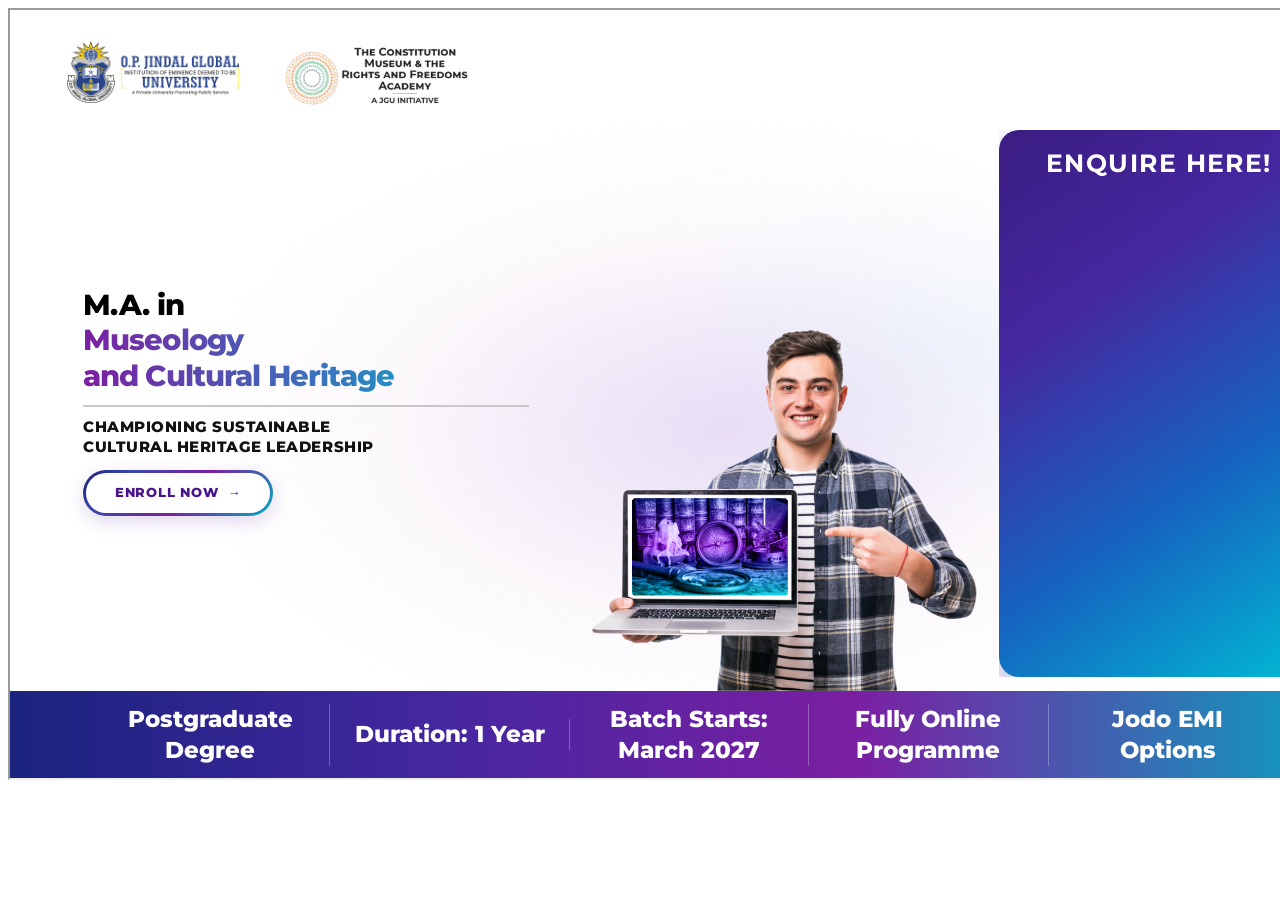
<file: verify-hero.html>
<!DOCTYPE html>
<html>
<head><meta charset="UTF-8"></head>
<body>
<script>
(async () => {
  const sizes = [[1366, 768], [1536, 864]];
  const results = [];
  for (const [w, h] of sizes) {
    const iframe = document.createElement('iframe');
    iframe.style.width = w + 'px';
    iframe.style.height = h + 'px';
    iframe.src = 'index.html';
    document.body.appendChild(iframe);
    await new Promise(r => iframe.onload = r);
    await new Promise(r => setTimeout(r, 1200));
    const doc = iframe.contentDocument;
    const submit = doc.querySelector('.hero-enquiry-panel .submit-btn');
    const infoBar = doc.querySelector('.hero-info-bar');
    const laptopImg = doc.querySelector('.hero-image-center .laptop-screen-img');
    const laptopScreen = doc.querySelector('.hero-image-center .laptop-screen');
    const heroHeader = doc.querySelector('.hero-header');
    const submitRect = submit.getBoundingClientRect();
    const infoRect = infoBar.getBoundingClientRect();
    const heroRect = heroHeader.getBoundingClientRect();
    results.push({
      viewport: `${w}x${h}`,
      submitBottom: Math.round(submitRect.bottom),
      infoBarBottom: Math.round(infoRect.bottom),
      heroBottom: Math.round(heroRect.bottom),
      fitsInViewport: infoRect.bottom <= h + 1,
      laptopImg: laptopImg ? { objectFit: getComputedStyle(laptopImg).objectFit, objectPosition: getComputedStyle(laptopImg).objectPosition } : null,
      laptopScreen: laptopScreen ? { transform: getComputedStyle(laptopScreen).transform, clipPath: getComputedStyle(laptopScreen).clipPath } : null
    });
    iframe.remove();
  }
  document.body.innerHTML = '<pre>' + JSON.stringify(results, null, 2) + '</pre>';
})();
</script>
</body>
</html>
</file>
<file: css/style.css>
/* Local Montserrat fonts (client delivery: fonts folder) */
@font-face {
  font-family: "Montserrat";
  src: url("../fonts/Montserrat-Regular.woff2") format("woff2");
  font-weight: 400;
  font-style: normal;
  font-display: swap;
}
@font-face {
  font-family: "Montserrat";
  src: url("../fonts/Montserrat-Medium.woff2") format("woff2");
  font-weight: 500;
  font-style: normal;
  font-display: swap;
}
@font-face {
  font-family: "Montserrat";
  src: url("../fonts/Montserrat-SemiBold.woff2") format("woff2");
  font-weight: 600;
  font-style: normal;
  font-display: swap;
}
@font-face {
  font-family: "Montserrat";
  src: url("../fonts/Montserrat-Bold.woff2") format("woff2");
  font-weight: 700;
  font-style: normal;
  font-display: swap;
}
@font-face {
  font-family: "Montserrat";
  src: url("../fonts/Montserrat-ExtraBold.woff2") format("woff2");
  font-weight: 800;
  font-style: normal;
  font-display: swap;
}

* {
    margin: 0;
    padding: 0;
    box-sizing: border-box;
}

body {
    font-family: 'Montserrat', sans-serif;
    color: #333;
    overflow-x: hidden;
    background: #fff;
}

.section-global{
  width: 100%;
  max-width: 100% !important;
  padding-left: 0 !important;
  padding-right: 0 !important;
  margin: 0 auto;
}


section {
  padding-top: 45px;
  padding-bottom: 45px;
}

/* Sections that manage their own spacing — do not add global section padding */
.hero-section,
.features-section,
.programme-overview-section,
.tuition-section,
.skills-section,
.why-choose-section,
.programme-for-section,
.career-pathways-section,
.recognition-section,
.know-more-section,
.faculty-section,
.faq-section,
.enquire-section {
  padding-top: 0;
  padding-bottom: 0;
}

/* .header-section {
  background:#fff;
  border-bottom: 1px solid #f5e6ff;
  padding-top: 12px;
  padding-bottom: 12px;
}

.header-logo-box div {
  display: flex;
  align-items: center;
  justify-content: center;
}

@media screen and (max-width: 768px) {
  header {
    padding: 10px 15px;
  }
  
  header img,
  header .logo {
    max-width: 120px;
  }
}
@media screen and (max-width: 430px) {
  header {
    padding: 8px 12px;
  }
  
  header img,
  header .logo {
    max-width: 100px;
  }
} */

/* Hero Section (first section: header + hero + info bar) */
.hero-section {
  background: #ffffff;
  padding: 0;
  position: relative;
  overflow-x: clip;
  overflow-y: visible;
  z-index: 10;
  display: flex;
  flex-direction: column;
  width: 100%;
  max-width: 100%;
  isolation: isolate;
  --hero-edge-left: 16px;
  --hero-edge-right: 32px;
  --hero-form-bar-gap: 2rem;
  --hero-image-info-gap: 0;
  --hero-info-bar-height: 4rem;
}

/* Desktop hero: grid locks info bar to bottom of viewport on every screen */
@media screen and (min-width: 992px) {
  .hero-section {
    display: grid;
    grid-template-rows: minmax(0, 1fr) auto;
    grid-template-columns: minmax(0, 1fr);
    justify-content: flex-start;
    height: 100dvh;
    min-height: 100dvh;
    max-height: 100dvh;
    box-sizing: border-box;
    overflow: hidden;
    --hero-form-iframe-h: 100%;
    --hero-form-scroll-h: 100%;
    --hero-form-card-pad-y: 1.5rem;
    --hero-form-card-pad-x: 1.45rem;
    --hero-form-title-size: 1.25rem;
    --hero-form-bar-gap: clamp(0.75rem, 2.2vh, 2rem);
    --hero-image-info-gap: 0;
    --hero-img-max: min(74vh, 46rem);
  }

  .hero-section .hero-container {
    grid-row: 1;
    display: flex;
    flex-direction: column;
    justify-content: flex-start;
    flex: 1 1 auto;
    min-height: 0;
    max-height: 100%;
    overflow: hidden;
    padding-top: clamp(0.4rem, 1.4vh, 1rem);
    padding-bottom: 0;
    margin-bottom: 0;
  }

  .hero-header {
    flex: 0 0 auto;
    flex-shrink: 0;
  }

  .hero-main {
    display: grid;
    align-items: end;
    flex: 1 1 auto;
    min-height: 0;
    max-height: 100%;
    overflow: hidden;
    padding-bottom: 0;
    margin-bottom: 0;
    box-sizing: border-box;
  }

  .hero-center {
    display: flex;
    align-items: flex-end;
    justify-content: center;
    align-self: end;
    min-height: 0;
    height: 100%;
    overflow: hidden;
    transform: none;
    margin: 0;
    padding: 0;
    line-height: 0;
  }

  .hero-student-stack {
    display: flex;
    align-items: flex-end;
    justify-content: center;
    width: 100%;
    height: 100%;
    max-height: 100%;
    margin: 0;
    padding: 0;
    overflow: hidden;
  }

  .hero-student-img {
    max-height: min(100%, var(--hero-img-max));
    max-width: 100%;
    width: auto;
    height: auto;
    object-fit: contain;
    object-position: bottom center;
    margin: 0;
    padding: 0;
    transform: none;
    display: block;
    vertical-align: bottom;
  }

  .hero-left {
    align-self: center;
    display: flex;
    flex-direction: column;
    justify-content: center;
    margin-top: 0;
    padding: 1.1rem 0.75rem 1.75rem 0;
    transform: none;
    overflow: visible;
    align-items: flex-start;
    min-height: 0;
    max-height: 100%;
    box-sizing: border-box;
    position: relative;
    z-index: 4;
  }

  .hero-left .btn-apply-now {
    margin-bottom: 1rem;
    position: relative;
    z-index: 12;
  }

  .hero-title,
  .hero-title-line,
  .hero-title-finance,
  .hero-title-entrepreneurship,
  .hero-title-gradient,
  .hero-title-gradient .hero-title-line {
    white-space: normal;
    overflow-wrap: break-word;
    word-break: normal;
  }

  .hero-title {
    width: 100%;
    max-width: 100%;
  }

  .hero-right {
    max-height: 100%;
    min-height: 0;
    align-self: stretch;
    overflow: hidden;
    max-width: min(30rem, 34vw);
    width: 100%;
    margin-top: 0;
    margin-bottom: var(--hero-form-bar-gap);
    z-index: 20;
  }

  .hero-enquiry-card {
    max-height: 100%;
    min-height: 0;
    display: flex;
    flex-direction: column;
    overflow: hidden;
    padding: var(--hero-form-card-pad-y) var(--hero-form-card-pad-x) 1rem;
  }

  .hero-enquiry-card h3 {
    flex-shrink: 0;
    font-size: var(--hero-form-title-size);
    margin-bottom: 0.75rem;
  }

  .hero-npf-scroll {
    flex: 1 1 auto;
    min-height: 0;
    max-height: var(--hero-form-scroll-h);
    overflow-y: auto !important;
    overflow-x: hidden;
    overscroll-behavior: contain;
    -webkit-overflow-scrolling: touch;
  }

  .hero-enquiry-card .npf_wgts,
  .hero-enquiry-card .npf_wgts iframe {
    height: var(--hero-form-iframe-h) !important;
    max-height: var(--hero-form-iframe-h) !important;
  }

  .hero-bottom-bars {
    grid-row: 2;
    flex: none;
    flex-shrink: 0;
    display: block;
    visibility: visible;
    opacity: 1;
    margin-top: var(--hero-image-info-gap);
    position: relative;
    z-index: 2;
    width: 100%;
  }

  .hero-info-bar {
    flex: none;
    flex-shrink: 0;
    display: block;
    visibility: visible;
    opacity: 1;
    margin-top: 0;
    position: relative;
    z-index: 2;
  }
}

/* 125% zoom / shorter viewports — scale content so info bar stays in view */
@media screen and (min-width: 992px) and (max-height: 880px) {
  .hero-section {
    --hero-form-card-pad-y: 1.1rem;
    --hero-form-card-pad-x: 1.1rem;
    --hero-form-title-size: 1.1rem;
    --hero-form-bar-gap: 1.75rem;
  }

  .hero-header {
    padding-top: 0.75rem;
    padding-bottom: 0.35rem;
  }

  .hero-section .header-logo-jgu {
    height: 4.75rem;
    max-height: 4.75rem;
  }

  .hero-section .header-logo-jsbf {
    height: 5.25rem;
    max-height: 5.25rem;
  }

  .hero-title {
    font-size: clamp(1.65rem, 2.6vw, 2.35rem);
  }

  .hero-subtitle {
    font-size: clamp(0.82rem, 1.1vw, 0.98rem);
    margin-top: 0.85rem;
  }

  .hero-description {
    font-size: clamp(0.82rem, 0.95vw, 0.95rem);
    margin-top: 0.65rem;
  }

  .btn-apply-now {
    margin-top: 0.85rem;
    padding: 0.75rem 2.35rem;
    font-size: clamp(0.82rem, 1vw, 0.92rem);
  }

  .hero-right,
  .hero-enquiry-card {
    max-height: 100%;
  }
}

/* 150% zoom / very short viewports */
@media screen and (min-width: 992px) and (max-height: 730px) {
  .hero-section {
    --hero-form-card-pad-y: 0.75rem;
    --hero-form-card-pad-x: 0.9rem;
    --hero-form-title-size: 0.95rem;
    --hero-form-bar-gap: 1.25rem;
  }

  .hero-header {
    padding-top: 0.5rem;
    padding-bottom: 0.25rem;
  }

  .hero-section .header-logo-jgu {
    height: 3.75rem;
    max-height: 3.75rem;
  }

  .hero-section .header-logo-jsbf {
    height: 4.25rem;
    max-height: 4.25rem;
  }

  .hero-title {
    font-size: clamp(1.35rem, 2.2vw, 1.85rem);
    line-height: 1.1;
  }

  .hero-subtitle {
    font-size: clamp(0.72rem, 0.95vw, 0.85rem);
    margin-top: 0.55rem;
    line-height: 1.35;
  }

  .hero-description {
    font-size: clamp(0.75rem, 0.85vw, 0.85rem);
    margin-top: 0.45rem;
    line-height: 1.45;
  }

  .btn-apply-now {
    margin-top: 0.65rem;
    padding: 0.65rem 2rem;
    font-size: 0.8rem;
  }

  .hero-left {
    padding: 0.25rem 0.5rem 0.35rem 0;
  }

  .hero-right,
  .hero-enquiry-card {
    max-height: 100%;
  }

  .hero-enquiry-card h3 {
    margin-bottom: 0.4rem;
  }
}

.hero-header {
  width: 100%;
  padding: 1rem 0 1.25rem;
  flex-shrink: 0;
  position: relative;
  z-index: 10;
}

.hero-section .header-logos {
  display: flex;
  justify-content: flex-start;
  align-items: center;
  width: 100%;
  gap: 1.75rem;
}

.header-logo-img {
  height: auto;
  width: auto;
  max-height: 5.5rem;
  max-width: 30rem;
  object-fit: contain;
}

.header-logo-jgu {
  max-height: 5.75rem;
  height: 5.75rem;
  max-width: 22rem;
  width: auto;
  object-fit: contain;
}

.header-logo-jsbf {
  max-height: 6.5rem;
  height: 6.5rem;
  max-width: 32rem;
  width: auto;
  object-fit: contain;
}

.header-logo-jcds {
  display: flex;
  align-items: center;
  gap: 0.625rem;
  flex-shrink: 0;
}

.header-logo-jcds-icon {
  width: 4.375rem;
  height: 4.375rem;
  max-width: 4.375rem;
  max-height: 4.375rem;
}

.header-logo-jcds-text {
  max-height: 4.125rem;
  max-width: 21rem;
  width: auto;
}

.hero-section.section-global {
  padding-top: 0 !important;
  padding-bottom: 0 !important;
}

.hero-section .hero-container {
  max-width: 1320px;
  width: 100%;
  margin-left: auto;
  margin-right: auto;
  --bs-gutter-x: 0;
  padding-left: var(--hero-edge-left);
  padding-right: var(--hero-edge-right);
  padding-bottom: 0;
  position: relative;
  z-index: 3;
  display: flex;
  flex-direction: column;
  flex: 1 0 auto;
  overflow: visible;
  container-type: inline-size;
  container-name: hero;
}

.hero-main {
  display: grid;
  grid-template-columns: minmax(0, 1.4fr) minmax(0, 1.35fr) minmax(0, 1fr);
  align-items: end;
  column-gap: clamp(0.5rem, 1.2cqi, 0.875rem);
  row-gap: 0;
  padding: 0.25rem 0 0;
  margin-top: 0;
  margin-bottom: 0;
  width: 100%;
  position: relative;
  isolation: isolate;
  min-height: 0;
  overflow: visible;
}

.hero-bg-circuit {
  position: absolute;
  left: 50%;
  top: 0;
  bottom: 0;
  width: 100vw;
  transform: translateX(-50%);
  z-index: 0;
  pointer-events: none;
  background:
    radial-gradient(ellipse 55% 75% at 52% 55%, rgba(196, 168, 230, 0.38) 0%, rgba(241, 226, 240, 0.22) 45%, transparent 72%),
    radial-gradient(ellipse 40% 50% at 70% 40%, rgba(0, 210, 255, 0.06) 0%, transparent 60%);
}

.hero-main > .hero-left {
  position: relative;
  z-index: 4;
}

.hero-main > .hero-center {
  position: relative;
  z-index: 1;
}

.hero-main > .hero-right {
  position: relative;
  z-index: 5;
}

.hero-left,
.hero-center,
.hero-right {
  min-width: 0;
}

.hero-left {
  max-width: none;
  padding: 1.25rem 0.5rem 0.5rem 0;
  position: relative;
  z-index: 4;
  overflow: visible;
  align-self: center;
  margin-top: 0;
  transform: none;
  display: flex;
  flex-direction: column;
  align-items: flex-start;
  gap: 0;
}

.hero-title {
  font-size: clamp(2rem, 3.4vw, 2.85rem);
  font-weight: 800;
  line-height: 1.22;
  margin: 0.35rem 0 0;
  color: #000;
  overflow: visible;
  letter-spacing: -0.02em;
  white-space: normal;
  width: 100%;
  max-width: 100%;
  position: relative;
  z-index: 6;
  padding: 0.18em 0.15em 0.08em 0;
  overflow-wrap: break-word;
}

.hero-title-line {
  display: block;
  white-space: normal;
  overflow: visible;
  overflow-wrap: break-word;
}

.hero-title-base {
  color: #000;
}

.hero-title-finance {
  color: #7b1fa2;
}

.hero-title-entrepreneurship {
  color: #1a237e;
}

.hero-title-rule {
  width: 100%;
  height: 2px;
  background: #c8c8c8;
  border: none;
  margin: 0.75rem 0 0;
  padding: 0;
}

.hero-title-gradient {
  display: block;
  font-size: inherit;
  font-weight: 800;
  line-height: 1.12;
  margin-top: 0;
  overflow: visible;
  letter-spacing: -0.03em;
  background: linear-gradient(90deg, #7b1fa2 0%, #00bcd4 100%);
  -webkit-background-clip: text;
  -webkit-text-fill-color: transparent;
  background-clip: text;
  padding: 0.04em 0.2em 0.08em 0;
}

.hero-title-gradient .hero-title-line {
  display: block;
  white-space: normal;
  overflow: visible;
  overflow-wrap: break-word;
}

.hero-subtitle {
  font-size: clamp(0.95rem, 1.4vw, 1.15rem);
  font-weight: 800;
  letter-spacing: 0.035em;
  text-transform: uppercase;
  margin-top: 1.1rem;
  margin-bottom: 0;
  color: #111;
  line-height: 1.5;
}

.hero-subtitle-line {
  display: block;
}

.hero-description {
  font-size: clamp(0.9rem, 1.15vw, 1.05rem);
  font-weight: 400;
  color: #222;
  line-height: 1.65;
  margin-top: 0.875rem;
  margin-bottom: 0;
  max-width: 98%;
}

.btn-apply-now {
  display: inline-block !important;
  visibility: visible !important;
  opacity: 1 !important;
  margin-top: 1.25rem;
  margin-bottom: 0.5rem;
  padding: 0.9rem 2.85rem;
  background: #fff;
  border: 3px solid transparent;
  border-radius: 50px;
  background-image:
    linear-gradient(#fff, #fff),
    linear-gradient(135deg, #1a237e 0%, #3949ab 22%, #7b1fa2 55%, #00acc1 100%);
  background-origin: border-box;
  background-clip: padding-box, border-box;
  color: #4a148c !important;
  font-weight: 800;
  font-size: clamp(0.92rem, 1.2vw, 1.05rem);
  letter-spacing: 0.06em;
  text-decoration: none !important;
  text-transform: uppercase;
  cursor: pointer;
  transition: transform 0.2s ease, box-shadow 0.2s ease;
  box-shadow:
    0 6px 18px rgba(74, 20, 140, 0.16),
    0 0 0 1px rgba(123, 31, 162, 0.1);
  flex-shrink: 0;
  position: relative;
  z-index: 12;
  align-self: flex-start;
}

.btn-apply-now:hover {
  transform: translateY(-2px);
  box-shadow:
    0 6px 22px rgba(74, 20, 140, 0.24),
    0 0 0 1px rgba(0, 172, 193, 0.2);
  color: #4a148c !important;
}

.hero-npf-trigger {
  position: absolute !important;
  width: 1px !important;
  height: 1px !important;
  padding: 0 !important;
  margin: -1px !important;
  overflow: hidden !important;
  clip: rect(0, 0, 0, 0) !important;
  white-space: nowrap !important;
  border: 0 !important;
  opacity: 0 !important;
  pointer-events: none !important;
}

.btn-enroll {
  background: linear-gradient(90deg, #00d4e8 0%, #00b8d4 100%);
  color: #fff !important;
  font-weight: 700;
  font-size: clamp(1.1rem, 1.8vw, 1.8rem);
  padding: clamp(15px, 1.7vw, 24px) clamp(38px, 4.8vw, 72px);
  border: none;
  border-radius: 28px;
  cursor: pointer;
  text-transform: uppercase;
  letter-spacing: 0.6px;
  box-shadow: 0 4px 18px rgba(0, 188, 212, 0.38);
  transition: transform 0.2s ease, box-shadow 0.2s ease;
}

.btn-enroll:hover {
  transform: translateY(-2px);
  box-shadow: 0 6px 22px rgba(0, 188, 212, 0.48);
  color: #fff;
}

.hero-center {
  display: flex;
  justify-content: center;
  align-items: flex-end;
  align-self: end;
  width: 100%;
  max-width: 100%;
  min-width: 0;
  padding: 0;
  overflow: visible;
  position: relative;
  z-index: 3;
  transform: none;
  margin-bottom: 0;
}

.hero-student-stack {
  position: relative;
  width: 100%;
  max-width: 100%;
  margin: 0 auto;
  overflow: visible;
  padding-bottom: 0;
  display: flex;
  align-items: flex-end;
  justify-content: center;
  height: auto;
}

.hero-student-img {
  width: auto;
  height: auto;
  max-width: 100%;
  max-height: 100%;
  object-fit: contain;
  object-position: bottom center;
  display: block;
  margin: 0;
  transform: none;
  opacity: 1;
  filter: none;
  mix-blend-mode: normal;
  -webkit-mask-image: none;
  mask-image: none;
}

.hero-right {
  width: 100%;
  max-width: 30rem;
  justify-self: end;
  align-self: end;
  margin: 0 0 var(--hero-form-bar-gap, 2rem);
  flex-shrink: 0;
  position: relative;
  z-index: 20;
}

.hero-enquiry-card {
  background: linear-gradient(145deg, #3b1d82 0%, #4527a0 30%, #1565c0 65%, #00bcd4 100%);
  border-radius: 1.25rem;
  overflow: hidden;
  padding: 1.5rem 1.4rem 1.25rem;
  box-shadow: 0 0.875rem 2.25rem rgba(49, 27, 146, 0.35);
  display: flex;
  flex-direction: column;
  width: 100%;
  min-height: 22rem;
}

@media screen and (max-width: 991px) {
  .hero-enquiry-card {
    max-height: min(34rem, calc(100dvh - 12rem));
  }

  .hero-npf-scroll {
    max-height: 400px;
  }
}

.hero-enquiry-card h3 {
  color: #fff;
  text-align: center;
  font-weight: 700;
  font-size: 1.25rem;
  letter-spacing: 0.06em;
  margin-bottom: 1rem;
  line-height: 1.2;
  flex-shrink: 0;
}

.hero-npf-scroll {
  flex: 1 1 auto;
  min-height: 0;
  overflow-y: auto !important;
  overflow-x: hidden;
  -webkit-overflow-scrolling: touch;
  overscroll-behavior: contain;
  scrollbar-width: thin;
  scrollbar-color: rgba(255, 255, 255, 0.55) rgba(255, 255, 255, 0.12);
}

.hero-npf-scroll::-webkit-scrollbar {
  width: 6px;
}

.hero-npf-scroll::-webkit-scrollbar-track {
  background: rgba(255, 255, 255, 0.12);
  border-radius: 3px;
}

.hero-npf-scroll::-webkit-scrollbar-thumb {
  background: rgba(255, 255, 255, 0.55);
  border-radius: 3px;
}

.hero-enquiry-card .npf_wgts,
.hero-enquiry-card .npf_wgts iframe {
  display: block;
  width: 100% !important;
  max-width: 100%;
  min-height: 0;
  height: 400px !important;
  border: none;
  background: transparent;
}

@media screen and (min-width: 992px) {
  .hero-enquiry-card .npf_wgts,
  .hero-enquiry-card .npf_wgts iframe {
    height: var(--hero-form-iframe-h, 100%) !important;
    max-height: var(--hero-form-iframe-h, 100%) !important;
  }
}

.hero-enquiry-form input,
.hero-enquiry-form select {
  width: 100%;
  background: rgba(18, 8, 62, 0.62);
  border: 1px solid rgba(255, 255, 255, 0.12);
  border-radius: 0.625rem;
  padding: 0.8125rem 1rem;
  color: #fff;
  font-size: 0.9375rem;
  margin-bottom: 0.75rem;
  outline: none;
}

.hero-enquiry-form input::placeholder {
  color: rgba(255, 255, 255, 0.72);
  font-style: italic;
  font-size: 0.9375rem;
}

.hero-phone-field {
  display: flex;
  gap: 10px;
  margin-bottom: 12px;
}

.hero-phone-field select {
  flex: 0 0 82px;
  margin-bottom: 0;
  padding: 14px 10px;
  font-size: 15px;
  cursor: pointer;
}

.hero-phone-field input {
  flex: 1;
  margin-bottom: 0;
}

.hero-consent {
  display: flex;
  gap: 10px;
  align-items: flex-start;
  color: #fff;
  font-size: 0.625rem;
  line-height: 1.45;
  margin: 0.75rem 0 0.875rem;
  cursor: pointer;
}

.hero-consent input[type="checkbox"] {
  width: 16px;
  height: 16px;
  flex-shrink: 0;
  margin-top: 2px;
  accent-color: #00bcd4;
}

.btn-hero-submit {
  width: 100%;
  background: linear-gradient(180deg, #ffeb3b 0%, #ffd600 100%);
  border: none;
  border-radius: 0.625rem;
  padding: 0.875rem;
  font-weight: 700;
  font-size: 1rem;
  color: #000;
  letter-spacing: 0.05em;
  cursor: pointer;
  transition: transform 0.2s ease, box-shadow 0.2s ease;
}

.btn-hero-submit:hover {
  transform: translateY(-1px);
  box-shadow: 0 0.25rem 0.75rem rgba(255, 214, 0, 0.45);
}

.hero-section .hero-container {
  padding-bottom: 0;
  margin-bottom: 0;
}

.hero-info-bar {
  background: linear-gradient(90deg, #1a237e 0%, #4527a0 32%, #7b1fa2 62%, #00acc1 100%);
  padding: 1rem 0;
  margin: 0;
  width: 100%;
  max-width: 100%;
  position: relative;
  z-index: 2;
  flex-shrink: 0;
  display: block;
  visibility: visible;
  opacity: 1;
  overflow: hidden;
}

.hero-scholarship-bar {
  background: #3f2a8c;
  width: 100%;
  max-width: 100%;
  margin: 0;
  padding: 0.55rem 1rem;
  text-align: center;
  position: relative;
  z-index: 5;
}

.hero-scholarship-text {
  margin: 0 auto;
  max-width: 1320px;
  color: #fff;
  font-size: clamp(0.78rem, 1.05vw, 0.95rem);
  font-weight: 600;
  line-height: 1.4;
  letter-spacing: 0.01em;
}

@media screen and (min-width: 992px) {
  .hero-info-bar,
  .hero-bottom-bars {
    width: 100vw;
    max-width: 100vw;
    margin-left: calc(50% - 50vw);
    margin-right: calc(50% - 50vw);
  }

  .hero-scholarship-bar {
    width: 100vw;
    max-width: 100vw;
    margin-left: calc(50% - 50vw);
    margin-right: calc(50% - 50vw);
  }

  .hero-info-bar {
    margin-top: 0;
  }
}

.hero-info-inner {
  display: flex;
  justify-content: space-between;
  align-items: center;
  text-align: center;
  max-width: 1320px;
  width: 100%;
  margin: 0 auto;
  padding-left: var(--hero-edge-left, 16px);
  padding-right: var(--hero-edge-right, 32px);
}

.hero-info-item {
  flex: 1;
  color: #fff;
  font-size: clamp(1.05rem, 1.35vw, 1.35rem);
  font-weight: 800;
  line-height: 1.35;
  padding: 0 1rem;
  border-right: 1px solid rgba(255, 255, 255, 0.28);
}

.hero-info-item:last-child {
  border-right: none;
}

.hero-info-item strong {
  display: block;
  font-weight: 800;
  font-size: inherit;
  white-space: normal;
}

/* Wider desktop: widen gutters only. Hero layout is content-driven (no 100svh,
   vh gaps, or transform offsets) so 100%/125%/150% Windows scaling keeps the
   same proportional alignment inside the 1320px hero container. */
@media screen and (min-width: 1200px) {
  .hero-section {
    --hero-edge-left: 40px;
    --hero-edge-right: 48px;
  }

  .hero-section .hero-container {
    padding-left: var(--hero-edge-left);
    padding-right: var(--hero-edge-right);
  }

  .hero-header {
    padding-top: 1.125rem;
    padding-bottom: 0.5rem;
  }

  .hero-main {
    align-items: stretch;
    min-height: 0;
    margin-bottom: 0;
    padding-bottom: 0;
    grid-template-columns: minmax(0, 1.48fr) minmax(0, 1.35fr) minmax(0, 1fr);
    column-gap: clamp(0.625rem, 1cqi, 1rem);
    overflow: hidden;
    box-sizing: border-box;
  }

  .hero-left {
    align-self: center;
    display: flex;
    flex-direction: column;
    justify-content: center;
    padding: 0.75rem 0.75rem 0.75rem 1rem;
    overflow: visible;
    margin-top: 0;
    align-items: flex-start;
  }

  .hero-title {
    font-size: clamp(2.1rem, 3.2vw, 2.85rem);
    width: 100%;
    max-width: 100%;
    padding: 0.12em 0.15em 0.06em 0;
    line-height: 1.2;
    overflow: visible;
  }

  .hero-title-line,
  .hero-title-gradient .hero-title-line {
    white-space: normal;
    overflow-wrap: break-word;
  }

  .hero-title-gradient {
    font-size: inherit;
    padding-right: 0.15em;
  }

  .hero-title-rule {
    margin-top: 0.85rem;
  }

  .hero-subtitle {
    font-size: clamp(0.95rem, 1.25vw, 1.15rem);
    margin-top: 1.1rem;
  }

  .hero-description {
    font-size: clamp(0.92rem, 1.05vw, 1.05rem);
    margin-top: 0.875rem;
  }

  .btn-apply-now {
    margin-top: 1.25rem;
    padding: 0.9rem 2.85rem;
    font-size: clamp(0.92rem, 1.15vw, 1.05rem);
    border-width: 3px;
    align-self: flex-start;
  }

  .hero-center {
    align-self: stretch;
    min-height: 0;
    height: 100%;
    transform: none;
    margin: 0;
    padding: 0;
    overflow: hidden;
    align-items: flex-end;
    line-height: 0;
  }

  .hero-student-stack {
    height: 100%;
    max-height: 100%;
    margin: 0;
    padding: 0;
    align-items: flex-end;
    justify-content: center;
  }

  .hero-student-img {
    max-height: 100%;
    max-width: 100%;
    object-position: bottom center;
    margin: 0;
    transform: none;
  }

  .hero-right {
    align-self: end;
    margin-top: 0;
    margin-bottom: var(--hero-form-bar-gap);
    max-width: 30rem;
    width: 100%;
    max-height: 100%;
  }

  .hero-info-bar {
    margin-top: 0;
  }
}

/* 100% zoom on wide desktop — medium enquiry form */
@media screen and (min-width: 1200px) and (min-height: 901px) {
  .hero-section {
    --hero-form-card-pad-y: 1.55rem;
    --hero-form-card-pad-x: 1.5rem;
    --hero-form-title-size: 1.3rem;
    --hero-form-bar-gap: 2rem;
  }

  .hero-right {
    max-width: 32rem;
    margin-bottom: var(--hero-form-bar-gap);
  }

  .hero-enquiry-card h3 {
    margin-bottom: 0.875rem;
  }
}

.text-purple {
  color: #6b2d9e;
  font-weight: 800;
}

@media screen and (min-width: 992px) and (max-width: 1199px) {
  .hero-main {
    align-items: stretch;
    grid-template-columns: minmax(0, 1.58fr) minmax(0, 1.2fr) minmax(0, 0.95fr);
    column-gap: 0.5rem;
    overflow: hidden;
  }

  .hero-left {
    align-self: center;
    display: flex;
    flex-direction: column;
    justify-content: center;
    padding: 0.75rem 0.75rem;
    margin-top: 0;
    overflow: visible;
  }

  .hero-title {
    font-size: clamp(1.5rem, 2.6vw, 2.1rem);
    width: 100%;
    max-width: 100%;
    padding: 0.12em 0.15em 0.06em 0;
    line-height: 1.2;
    overflow: visible;
  }

  .hero-student-img {
    max-height: 100%;
    max-width: 100%;
    object-fit: contain;
    object-position: bottom center;
    margin: 0;
    transform: none;
  }

  .hero-center {
    align-self: stretch;
    height: 100%;
    min-height: 0;
    transform: none;
    margin: 0;
    align-items: flex-end;
    line-height: 0;
  }

  .hero-right {
    align-self: end;
    margin-top: 0;
    margin-bottom: var(--hero-form-bar-gap, 2rem);
  }

  .hero-info-bar {
    margin-top: 0;
  }
}
@media screen and (max-width: 991px) {
  .hero-section {
    --hero-edge-left: 16px;
    --hero-edge-right: 16px;
  }

  .hero-main {
    display: flex;
    flex-direction: column;
    align-items: center;
    gap: 20px;
    min-height: auto;
    padding-bottom: 1.5rem;
    margin-bottom: 0;
  }

  .hero-left {
    width: 100%;
    text-align: center;
    padding: 0.25rem 0 0;
    transform: none;
    margin-top: 0;
    min-width: 0;
    align-items: center;
  }

  .hero-title-rule {
    margin-left: auto;
    margin-right: auto;
  }

  .hero-subtitle {
    font-size: clamp(0.85rem, 2.8vw, 1.05rem);
    margin-top: 1rem;
    font-weight: 800;
  }

  .hero-description {
    font-size: clamp(0.82rem, 2.4vw, 0.95rem);
    max-width: 100%;
    margin-top: 0.75rem;
  }

  .hero-title {
    font-size: clamp(1.65rem, 4.8vw, 2.15rem) !important;
    text-align: center;
  }

  .hero-title-line,
  .hero-title-finance,
  .hero-title-entrepreneurship {
    white-space: normal;
  }

  .hero-title-rule {
    max-width: 100%;
  }

  .hero-center {
    order: 2;
    width: 100%;
    max-width: min(32rem, 100%);
    margin-left: auto;
    margin-right: auto;
    padding: 0;
    overflow-x: hidden;
    transform: none;
    justify-content: center;
  }

  .hero-student-img {
    transform: none;
    object-position: center center;
    max-width: 100%;
    max-height: clamp(16rem, 52vw, 22rem) !important;
  }

  .hero-right {
    order: 3;
    max-width: 480px;
    width: 100%;
    justify-self: center;
    margin-left: 0;
    margin-right: 0;
    margin-top: -0.5rem;
    margin-bottom: clamp(1.25rem, 4vw, 2rem);
    align-self: start;
    z-index: 20;
    max-height: none;
    overflow: visible;
  }

  .hero-enquiry-card {
    width: 100%;
    max-height: min(34rem, 82vh);
    min-height: 22rem;
    display: flex;
    flex-direction: column;
    overflow: hidden;
  }

  .hero-npf-scroll {
    flex: 1 1 auto;
    min-height: 0;
    max-height: min(400px, 58vh);
    overflow-y: auto !important;
    overscroll-behavior: contain;
  }

  .btn-apply-now {
    margin: 1.25rem auto 0;
    display: inline-block !important;
    width: fit-content;
    max-width: 100%;
    align-self: center;
    padding: 0.85rem 2.4rem;
    font-size: clamp(0.88rem, 2.8vw, 1rem);
    border-width: 3px;
  }

  .hero-info-bar {
    margin-top: 0 !important;
    margin-left: 0 !important;
    margin-right: 0 !important;
    width: 100% !important;
    max-width: 100% !important;
    z-index: 2;
    padding: 0.875rem 0.75rem;
    background: linear-gradient(90deg, #1a237e 0%, #4527a0 32%, #7b1fa2 62%, #00acc1 100%);
  }

  .hero-info-inner {
    flex-wrap: wrap;
    gap: 0;
    justify-content: center;
  }

  .hero-info-item {
    flex: 1 1 33.333%;
    border-right: 1px solid rgba(255, 255, 255, 0.22);
    font-size: clamp(0.75rem, 2.4vw, 0.9rem);
    font-weight: 800;
    color: #fff;
    padding: 0.5rem 0.4rem;
  }

  .hero-info-item:nth-child(3n) {
    border-right: none;
  }

  .hero-info-item strong {
    font-weight: 800;
    font-size: inherit;
  }

  .header-logos {
    justify-content: center;
    flex-wrap: wrap;
    gap: 1rem;
  }

  .header-logo-img {
    max-height: 4.5rem;
    max-width: min(42vw, 14rem);
  }

  .header-logo-jgu {
    max-height: 4.25rem;
    max-width: min(40vw, 13rem);
  }

  .header-logo-jsbf {
    max-height: 4.25rem;
    max-width: min(44vw, 15rem);
  }

  /* Recognition — keep side padding small, cards scrollable */
  .recognition-section {
    min-height: 560px;
    padding: 28px 0 40px !important;
  }

  .recognition-container {
    padding-left: 12px !important;
    padding-right: 12px !important;
  }

  .recognition-bg {
    left: 0;
    right: 0;
    bottom: 0;
    top: auto;
    width: 100%;
    height: 125%;
    min-height: 100%;
    object-fit: cover;
    object-position: center bottom;
  }

  .recognition-title {
    font-size: clamp(1.75rem, 5vw, 2.5rem) !important;
    margin-bottom: 16px;
  }

  .faculty-slider-wrap {
    padding: 0 48px;
  }

  .faq-section {
    padding: 40px 0 48px !important;
  }

  .faq-title {
    font-size: clamp(1.75rem, 5vw, 2.5rem);
  }
}

@media screen and (max-width: 768px) {
  .header-logo-img {
    max-height: 3.75rem;
    max-width: 44vw;
  }

  .header-logo-jgu {
    max-height: 3.5rem;
    max-width: 42vw;
  }

  .header-logo-jsbf {
    max-height: 3.5rem;
    max-width: 46vw;
  }

  .header-logo-jcds-icon {
    width: 3.5rem;
    height: 3.5rem;
    max-height: 3.5rem;
    max-width: 3.5rem;
  }

  .header-logo-jcds-text {
    max-height: 3.25rem;
    max-width: 16rem;
  }

  .hero-title {
    font-size: clamp(1.55rem, 6vw, 2.05rem) !important;
  }

  .hero-subtitle {
    font-size: clamp(0.8rem, 3.2vw, 0.95rem);
    letter-spacing: 0.01em;
  }

  .btn-enroll {
    font-size: 20px;
    padding: 18px 48px;
    border-radius: 22px;
  }

  .hero-student-stack {
    max-width: min(28rem, 100%);
  }

  .hero-globe-wrap {
    max-width: 100%;
    width: 86%;
  }

  .hero-student-img {
    transform: none;
    object-position: center bottom;
    max-height: clamp(16rem, 62vw, 22rem) !important;
  }

  .hero-info-item {
    flex: 1 1 50%;
    font-size: 0.8125rem;
    font-weight: 800;
    border-right: 1px solid rgba(255, 255, 255, 0.22);
    color: #fff;
  }

  .hero-info-item:nth-child(2n) {
    border-right: none;
  }

  .hero-info-item:nth-child(3n) {
    border-right: 1px solid rgba(255, 255, 255, 0.22);
  }

  .hero-info-item:nth-child(4),
  .hero-info-item:nth-child(even) {
    border-right: none;
  }

  .hero-info-item strong {
    font-weight: 800;
    font-size: inherit;
  }

  .know-more-section .know-more-container,
  .know-more-section .container {
    padding-left: 16px;
    padding-right: 16px;
  }
}

@media screen and (max-width: 480px) {
  .header-logos {
    gap: 10px;
  }

  .header-logo-img {
    max-height: 58px;
    max-width: 46vw;
  }

  .header-logo-jgu {
    max-height: 54px;
    max-width: 44vw;
  }

  .header-logo-jsbf {
    max-height: 54px;
    max-width: 48vw;
  }

  .header-logo-jcds-icon {
    width: 3rem;
    height: 3rem;
    max-height: 3rem;
    max-width: 3rem;
  }

  .header-logo-jcds-text {
    max-height: 2.875rem;
    max-width: 14rem;
  }

  .hero-title {
    font-size: clamp(1.35rem, 6.8vw, 1.7rem) !important;
  }

  .hero-title-gradient {
    font-size: clamp(1.3rem, 6.5vw, 1.65rem) !important;
  }

  .hero-subtitle {
    font-size: 0.75rem;
    line-height: 1.4;
  }

  .btn-enroll {
    font-size: 18px;
    padding: 16px 44px;
    border-radius: 20px;
    width: 100%;
    max-width: 320px;
  }

  .hero-student-img {
    max-height: clamp(14rem, 68vw, 19rem) !important;
  }

  .hero-main {
    gap: 16px;
    padding-bottom: 1rem;
  }

  .hero-info-item {
    flex: 1 1 100%;
    border-right: none !important;
    border-bottom: 1px solid rgba(255, 255, 255, 0.22);
    color: #fff;
    padding: 0.625rem 0.5rem;
    font-size: 0.875rem;
    font-weight: 800;
  }

  .hero-info-item strong {
    font-weight: 800;
    font-size: inherit;
  }

  .hero-info-item:last-child {
    border-bottom: none;
  }

  .hero-npf-scroll {
    max-height: min(320px, 50vh);
    overflow-y: auto !important;
  }

  .faculty-arrow {
    width: 32px;
    height: 32px;
  }

  .recognition-section .recognition-container {
    padding-left: 8px !important;
    padding-right: 8px !important;
  }
}

/* feature section */
/* .features-section {
    background-color:#fff;
    padding: 60px 0;
}

.section-title {
    font-size:45px;
    font-weight: 750;
    color: #6b2d9e;
    margin-top: 40px;
    margin-bottom: 40px;
}

.feature-card {
    position: relative;
    border-radius: 25px;
    overflow: hidden;
    height: 400px;
    cursor: pointer;
    transition: transform 0.3s ease;
    box-shadow: 0 4px 10px rgba(0, 0, 0, 0.2);
}

.feature-card:hover {
    transform: translateY(-10px);
    box-shadow: 0 8px 25px rgba(188, 234, 5, 0.2);
}

.card-img {
    width: 100%;
    height: 100%;
    object-fit: cover;
}

.card-overlay {
    position: absolute;
    bottom: 0;
    left: 0;
    right: 0;
    background: linear-gradient(to top, rgba(0, 0, 0, 0.95) 0%, rgba(0, 0, 0, 0.7) 50%, transparent 100%); 
    color: white;
    padding: 25px 18px;
    height: 100%;
    display: flex;
    flex-direction: column;
    justify-content: flex-end;
}

.card-title {
    font-size: 18px;
    font-weight: 650;
    margin-bottom: 8px;
    line-height: 1.3;
}

.card-text {
    font-size: 11px;
    line-height: 1.5;
    opacity: 0.95;
}  */

.features-section {
  background: linear-gradient(180deg, #ffffff 0%, #faf6fc 55%, #f5f0fa 100%);
  padding: 80px 0 96px !important;
  overflow: hidden;
  position: relative;
  z-index: 1;
  isolation: isolate;
  --features-card-radius: 40px;
  margin-top: 0;
  margin-bottom: 0;
  clear: both;
}

.features-section::before {
  content: "";
  position: absolute;
  left: 0;
  right: 0;
  top: 0;
  height: 12px;
  background: #fff;
  z-index: 2;
  pointer-events: none;
}

.features-container {
  max-width: 1320px;
  padding-left: 16px;
  padding-right: 16px;
}

.features-title {
  font-size: 45px;
  font-weight: 800;
  text-align: center;
  margin: 0 0 36px;
  padding-top: 8px;
  line-height: 1.2;
  background: linear-gradient(90deg, #1a237e 0%, #4527a0 42%, #00acc1 100%);
  -webkit-background-clip: text;
  -webkit-text-fill-color: transparent;
  background-clip: text;
}

.features-slider-wrap {
  position: relative;
  padding: 0 52px;
}

.features-slider-viewport {
  display: flex;
  gap: 0;
  width: 100%;
  overflow-x: auto;
  overflow-y: hidden;
  scroll-behavior: smooth;
  scroll-snap-type: x mandatory;
  scrollbar-width: none;
  -ms-overflow-style: none;
}

.features-slider-viewport::-webkit-scrollbar {
  display: none;
}

.features-section .feature-card {
  position: relative;
  border-radius: 40px !important;
  overflow: hidden;
  height: clamp(440px, 36vw, 500px);
  width: 100%;
  min-width: 0;
  box-shadow: 0 8px 24px rgba(26, 35, 126, 0.14);
  transform: translateZ(0);
}

.features-slide {
  flex: 0 0 100%;
  width: 100%;
  min-width: 100%;
  flex-shrink: 0;
  display: grid;
  grid-template-columns: repeat(3, minmax(0, 1fr));
  gap: 16px;
  scroll-snap-align: start;
  scroll-snap-stop: always;
  box-sizing: border-box;
  border-radius: 0;
  overflow: visible;
  isolation: isolate;
}

.features-slide--pair {
  grid-template-columns: repeat(3, minmax(0, 1fr));
}

.features-slide--pair .feature-card:nth-child(1) {
  grid-column: 1;
}

.features-slide--pair .feature-card:nth-child(2) {
  grid-column: 2;
}

.features-section .card-img {
  width: 100%;
  height: 100%;
  object-fit: cover;
  object-position: center top;
  display: block;
  border-radius: 40px;
}

.features-section .card-overlay {
  position: absolute;
  bottom: 0;
  left: 0;
  right: 0;
  color: #fff;
  padding: 24px 22px 26px;
  min-height: 38%;
  display: flex;
  flex-direction: column;
  justify-content: flex-end;
  background: linear-gradient(180deg, transparent 0%, transparent 8%, rgba(5, 25, 136, 0.25) 35%, rgba(5, 25, 136, 0.88) 100%);
  pointer-events: none;
}

.features-section .card-title {
  font-size: clamp(1rem, 1.2vw, 1.15rem);
  font-weight: 700;
  margin: 0 0 8px;
  line-height: 1.35;
}

.features-section .card-text {
  font-size: clamp(0.85rem, 1vw, 0.95rem);
  line-height: 1.5;
  margin: 0;
  opacity: 0.96;
  font-weight: 500;
}

.features-arrow {
  position: absolute;
  top: 50%;
  transform: translateY(-50%);
  z-index: 20;
  width: 42px;
  height: 42px;
  border-radius: 50%;
  border: none;
  background: rgba(0, 0, 0, 0.78);
  color: #fff;
  font-size: 20px;
  line-height: 1;
  cursor: pointer;
  display: flex;
  align-items: center;
  justify-content: center;
  transition: background 0.2s ease, opacity 0.2s ease;
  pointer-events: auto;
}

.features-arrow:hover {
  background: rgba(0, 0, 0, 0.92);
}

.features-arrow:disabled {
  opacity: 0.35;
  cursor: default;
}

.features-arrow.prev {
  left: 0;
}

.features-arrow.next {
  right: 0;
}

@media screen and (max-width: 1199px) {
  .features-slide {
    grid-template-columns: repeat(2, minmax(0, 1fr));
  }

  .features-slide--pair .feature-card:nth-child(1),
  .features-slide--pair .feature-card:nth-child(2) {
    grid-column: auto;
  }

  .features-section .feature-card {
    height: 400px;
    border-radius: 36px !important;
  }

  .features-section .card-img {
    border-radius: 36px;
  }

  .features-section .card-title {
    font-size: 1rem;
  }

  .features-section .card-text {
    font-size: 0.88rem;
  }
}

@media screen and (max-width: 767px) {
  .features-title {
    font-size: 32px;
    margin-bottom: 28px;
  }

  .features-slider-wrap {
    padding: 0 44px;
  }

  .features-slider-viewport {
    gap: 0;
  }

  .features-slide {
    grid-template-columns: 1fr;
    gap: 14px;
  }

  .features-section .feature-card {
    height: 380px;
    border-radius: 32px !important;
  }

  .features-section .card-img {
    border-radius: 32px;
  }
}

@media screen and (max-width: 575px) {
  .features-section {
    padding: 44px 0 64px !important;
  }

  .features-title {
    font-size: 28px;
  }

  .features-section .feature-card {
    height: 360px;
    border-radius: 28px !important;
  }

  .features-section .card-img {
    border-radius: 28px;
  }

  .features-arrow {
    width: 36px;
    height: 36px;
    font-size: 17px;
  }
}



/* knowledge S=section */
.knowledge-section {
  position: relative;
}

.knowledge-section .overlay {
  /* background: rgba(0, 0, 0, 0.2); */
  padding-top: 60px;
  padding-bottom: 60px;
}

.knowledge-section h2 {
  font-size: 45px;
  font-weight:750;
  color: #fff;
}

/* Card Styling */
.card-custom {
  /* border-radius: 40px; */
  border-top-left-radius: 50px;
  border-bottom-right-radius: 50px;
  transition: all 0.3s ease;
}

.icon {
  font-size: 3rem;
  color: #6b2ecb;
}

/* Card Text */
.card-custom h5 {
  color: #6A0DAD;
  font-weight: 700;
  font-size:21px;
  line-height: 1.2;
}

.card-custom p {
  color: #000;
  font-size:11px;
  font-weight: 500;
}

.card-custom img{
    height:30%;
    width:30%;
    display: block;
    margin: 0 auto;
}

/* programme overview section */
.programme-overview-section {
  background: linear-gradient(90deg, #fdfaff 0%, #f7f0fc 45%, #f3e8ff 100%);
  padding: 96px 0 72px;
  margin-top: 0;
  position: relative;
  overflow: hidden;
  border-top: 1px solid rgba(123, 31, 162, 0.1);
}

.programme-overview-container {
  max-width: 1320px;
  padding-left: 16px;
  padding-right: 16px;
}

.programme-overview-inner {
  display: grid;
  grid-template-columns: minmax(0, 1fr) minmax(0, 1fr);
  gap: clamp(28px, 4vw, 52px);
  align-items: center;
}

.programme-overview-content {
  min-width: 0;
}

.programme-overview-copy {
  min-width: 0;
}

.programme-overview-heading {
  font-size: clamp(2rem, 3.2vw, 2.75rem);
  font-weight: 800;
  line-height: 1.12;
  color: #1a237e;
  margin: 0 0 1.25rem;
  letter-spacing: -0.01em;
}

.programme-overview-text {
  font-size: clamp(0.9rem, 1.05vw, 1rem);
  font-weight: 500;
  color: #2a2a2a;
  line-height: 1.72;
  margin: 0 0 1rem;
}

.programme-overview-text:last-child {
  margin-bottom: 0;
}

.programme-overview-text strong {
  font-weight: 700;
  color: #1a1a1a;
}

.programme-overview-media {
  display: grid;
  grid-template-columns: minmax(0, 1.08fr) minmax(0, 0.92fr);
  gap: 14px;
  align-items: stretch;
  min-width: 0;
}

.programme-overview-campus {
  margin: 0;
  border-radius: 18px;
  overflow: hidden;
  box-shadow: 0 10px 28px rgba(26, 35, 126, 0.12);
  min-height: 100%;
}

.programme-overview-side {
  display: flex;
  flex-direction: column;
  gap: 14px;
  min-width: 0;
}

.programme-learn-more-btn {
  display: flex;
  align-items: center;
  justify-content: space-between;
  gap: 12px;
  width: 100%;
  min-height: 76px;
  padding: 1.05rem 1.35rem;
  border-radius: 18px;
  background: linear-gradient(90deg, #1e1b70 0%, #283593 42%, #00acc1 100%);
  color: #fff !important;
  text-decoration: none;
  font-size: clamp(1.2rem, 1.8vw, 1.5rem);
  font-weight: 700;
  letter-spacing: 0.02em;
  box-shadow: 0 8px 22px rgba(26, 35, 126, 0.2);
  transition: transform 0.2s ease, box-shadow 0.2s ease;
}

.programme-learn-more-btn:hover {
  transform: translateY(-2px);
  box-shadow: 0 12px 28px rgba(26, 35, 126, 0.28);
  color: #fff !important;
}

.programme-learn-more-text {
  flex: 1;
}

.programme-learn-more-arrow {
  font-size: 1.65rem;
  line-height: 1;
  font-weight: 400;
}

.programme-overview-finance {
  margin: 0;
  flex: 1 1 auto;
  border-radius: 18px;
  overflow: hidden;
  box-shadow: 0 10px 28px rgba(26, 35, 126, 0.12);
  min-height: 0;
}

.programme-overview-img {
  width: 100%;
  height: 100%;
  display: block;
  object-fit: cover;
  object-position: center;
}

.programme-overview-campus .programme-overview-img {
  min-height: 100%;
  aspect-ratio: 3 / 4.2;
}

.programme-overview-finance .programme-overview-img {
  min-height: 220px;
  aspect-ratio: 4 / 3.2;
}

@media screen and (max-width: 991px) {
  .programme-overview-section {
    padding: 72px 0 56px;
  }

  .programme-overview-inner {
    display: flex;
    flex-direction: column;
    gap: 22px;
  }

  .programme-overview-content,
  .programme-overview-media,
  .programme-overview-side {
    display: contents;
  }

  .programme-overview-heading {
    order: 1;
    margin-bottom: 0;
  }

  .programme-overview-campus {
    order: 2;
  }

  .programme-overview-finance {
    order: 3;
  }

  .programme-overview-copy {
    order: 4;
  }

  .programme-learn-more-btn {
    order: 5;
  }

  .programme-overview-campus,
  .programme-overview-finance {
    width: 100%;
    max-width: 560px;
    margin-left: auto;
    margin-right: auto;
  }

  .programme-overview-campus .programme-overview-img {
    aspect-ratio: 16 / 11;
    min-height: 0;
  }

  .programme-learn-more-btn {
    width: 100%;
    max-width: 560px;
    margin-left: auto;
    margin-right: auto;
  }
}

@media screen and (max-width: 575px) {
  .programme-overview-section {
    padding: 64px 0 48px;
  }

  .programme-overview-heading {
    font-size: 1.75rem;
  }

  .programme-overview-inner {
    gap: 18px;
  }

  .programme-learn-more-btn {
    min-height: 68px;
    font-size: 1.15rem;
  }

  .programme-overview-finance .programme-overview-img {
    min-height: 180px;
  }
}

/* tuition fees section */
.tuition-section {
  background: #fff;
  padding: 0;
  width: 100%;
  max-width: 100%;
}

.tuition-section.section-global {
  padding-left: 0 !important;
  padding-right: 0 !important;
}

.tuition-panel {
  position: relative;
  overflow: hidden;
  width: 100%;
  max-width: 100%;
  margin: 0;
  border-radius: 0;
  min-height: clamp(500px, 58vw, 640px);
  padding: clamp(48px, 5.5vw, 72px) clamp(20px, 6vw, 96px) clamp(40px, 4.5vw, 60px);
  color: #fff;
  background: transparent;
}

.tuition-panel-bg {
  position: absolute;
  inset: 0;
  width: 100%;
  height: 100%;
  object-fit: cover;
  object-position: center center;
  z-index: 0;
  pointer-events: none;
  display: block;
}

.tuition-panel-overlay {
  position: absolute;
  inset: 0;
  z-index: 1;
  pointer-events: none;
  background: linear-gradient(
    110deg,
    rgba(74, 20, 140, 0.16) 0%,
    rgba(49, 27, 146, 0.1) 42%,
    rgba(0, 151, 167, 0.08) 100%
  );
}

.tuition-panel--eligibility .tuition-panel-overlay {
  background: linear-gradient(
    110deg,
    rgba(26, 26, 124, 0.18) 0%,
    rgba(74, 20, 146, 0.12) 48%,
    rgba(0, 151, 167, 0.1) 100%
  );
}

.tuition-content {
  position: relative;
  z-index: 2;
  width: 100%;
  max-width: 1240px;
  margin: 0 auto;
}

.tuition-tabs {
  display: flex;
  align-items: stretch;
  max-width: min(100%, 760px);
  margin: 0 auto clamp(32px, 4vw, 48px);
  padding: 6px;
  border-radius: 999px;
  background: linear-gradient(90deg, rgba(0, 194, 203, 0.22) 0%, rgba(125, 42, 232, 0.26) 100%);
  border: 1px solid rgba(255, 255, 255, 0.28);
  box-shadow: 0 8px 24px rgba(0, 0, 0, 0.14);
  backdrop-filter: blur(2px);
}

.tuition-tab {
  flex: 1;
  border: none;
  border-radius: 999px;
  padding: clamp(14px, 2vw, 18px) clamp(18px, 3vw, 28px);
  font-size: clamp(1.05rem, 1.8vw, 1.55rem);
  font-weight: 700;
  line-height: 1.2;
  cursor: pointer;
  background: transparent;
  color: #fff;
  transition: background 0.25s ease, color 0.25s ease, box-shadow 0.25s ease;
}

.tuition-tab-text {
  display: inline-block;
}

.tuition-tab-word {
  color: inherit;
}

.tuition-tab.active {
  background: #fff;
  color: #1a1a7c;
  box-shadow: 0 4px 16px rgba(0, 0, 0, 0.14);
}

.tuition-tab.active .tuition-tab-word {
  color: #1a1a7c;
}

.tuition-tab.active .tuition-tab-word--gradient {
  background: linear-gradient(90deg, #7b1fa2 0%, #00acc1 100%);
  -webkit-background-clip: text;
  -webkit-text-fill-color: transparent;
  background-clip: text;
  color: transparent;
}

.tuition-panel--eligibility .tuition-tab[data-tab="fees"]:not(.active) {
  background: linear-gradient(90deg, #00c2cb 0%, #5b2fc9 55%, #7d2ae8 100%);
  color: #fff;
}

.tuition-panel--eligibility .tuition-tab[data-tab="eligibility"].active {
  color: #2e1a8b;
}

.tuition-tab-panel {
  display: none;
}

.tuition-tab-panel.active {
  display: block;
}

.tuition-table-wrap {
  width: 100%;
  max-width: 1100px;
  margin: 0 auto;
  overflow: hidden;
  border-radius: 20px;
  border: 1px solid rgba(255, 255, 255, 0.92);
  background: transparent;
  -webkit-overflow-scrolling: touch;
}

.tuition-table {
  width: 100%;
  border-collapse: collapse;
  border: none;
  background: transparent;
}

.tuition-table th,
.tuition-table td {
  border: 1px solid rgba(255, 255, 255, 0.82);
  padding: 18px 22px;
  text-align: left;
  vertical-align: middle;
  font-size: clamp(1rem, 1.35vw, 1.35rem);
  line-height: 1.45;
  background: transparent;
}

.tuition-table th {
  color: #ffe66d;
  font-weight: 700;
}

.tuition-table td {
  color: #fff;
  font-weight: 500;
}

.tuition-table tbody tr.total td {
  font-weight: 800;
}

.tuition-fees-note {
  max-width: 1100px;
  margin: 1.25rem auto 0;
  color: #fff;
  font-size: clamp(1rem, 1.25vw, 1.2rem);
  font-weight: 500;
  line-height: 1.5;
  text-align: left;
}

.tuition-eligibility-stack {
  display: flex;
  flex-direction: column;
  gap: clamp(1.75rem, 3vw, 2.5rem);
  max-width: 1100px;
  margin: 0 auto;
}

.tuition-eligibility-block-main {
  width: 100%;
}

.tuition-check-list {
  list-style: none;
  margin: 0;
  padding: 0;
  display: flex;
  flex-direction: column;
  gap: 1.1rem;
}

.tuition-check-list li {
  position: relative;
  padding-left: 2.75rem;
  color: #fff;
  font-size: clamp(1rem, 1.3vw, 1.25rem);
  font-weight: 500;
  line-height: 1.55;
}

.tuition-check-list li::before {
  content: "";
  position: absolute;
  left: 0;
  top: 0.15rem;
  width: 1.65rem;
  height: 1.65rem;
  border-radius: 0.35rem;
  border: 2px solid #b388ff;
  background:
    linear-gradient(145deg, rgba(123, 31, 162, 0.55), rgba(0, 172, 193, 0.35)),
    rgba(26, 26, 124, 0.65);
  box-shadow: 0 0 12px rgba(179, 136, 255, 0.45);
}

.tuition-check-list li::after {
  content: "";
  position: absolute;
  left: 0.48rem;
  top: 0.42rem;
  width: 0.55rem;
  height: 0.9rem;
  border: solid #fff;
  border-width: 0 2.5px 2.5px 0;
  transform: rotate(45deg);
}

.tuition-eligibility-essay {
  margin: 0.35rem 0 1.1rem;
  color: #fff;
  font-size: clamp(1.05rem, 1.4vw, 1.35rem);
  font-weight: 700;
  line-height: 1.5;
}

.tuition-eligibility-interview {
  margin: 0;
  max-width: 52rem;
}

.tuition-eligibility-grid {
  display: grid;
  grid-template-columns: minmax(0, 1fr) minmax(0, 1.15fr);
  gap: clamp(28px, 5vw, 72px);
  max-width: 1100px;
  margin: 0 auto;
  align-items: start;
}

.tuition-eligibility-heading {
  font-size: clamp(1.5rem, 2.2vw, 2rem);
  font-weight: 800;
  color: #ffe66d;
  margin: 0 0 1.25rem;
  line-height: 1.2;
}

.tuition-eligibility-block + .tuition-eligibility-block {
  margin-top: 1.5rem;
}

.tuition-eligibility-label {
  font-size: clamp(1.05rem, 1.4vw, 1.25rem);
  font-weight: 700;
  color: #fff;
  margin: 0 0 0.35rem;
}

.tuition-eligibility-desc {
  font-size: clamp(0.98rem, 1.25vw, 1.1rem);
  font-weight: 400;
  color: #fff;
  margin: 0;
  line-height: 1.55;
}

.tuition-eligibility-highlight {
  font-size: clamp(1rem, 1.35vw, 1.2rem);
  font-weight: 700;
  color: #ffe66d;
  margin: 0.65rem 0 0;
  line-height: 1.5;
}

.tuition-eligibility-intro {
  font-size: clamp(0.98rem, 1.25vw, 1.1rem);
  color: #fff;
  margin: 0 0 1.25rem;
  line-height: 1.55;
}

.tuition-step + .tuition-step {
  margin-top: 1.1rem;
}

.tuition-step-title {
  font-size: clamp(1rem, 1.3vw, 1.15rem);
  font-weight: 700;
  color: #fff;
  margin: 0 0 0.2rem;
  line-height: 1.4;
}

.tuition-step-desc {
  font-size: clamp(0.95rem, 1.2vw, 1.05rem);
  font-weight: 400;
  color: rgba(255, 255, 255, 0.95);
  margin: 0;
  line-height: 1.55;
}

@media screen and (max-width: 991px) {
  .tuition-eligibility-grid {
    grid-template-columns: 1fr;
    gap: 32px;
  }
}

@media screen and (max-width: 767px) {
  .tuition-panel {
    padding: 32px 14px 28px;
    min-height: auto;
  }

  .tuition-tabs {
    flex-direction: row;
    flex-wrap: nowrap;
    border-radius: 999px;
    gap: 4px;
    padding: 4px;
    max-width: 100%;
    margin-bottom: 24px;
  }

  .tuition-tab {
    border-radius: 999px;
    font-size: 0.92rem;
    padding: 12px 10px;
    line-height: 1.15;
  }

  .tuition-tab-text {
    font-size: inherit;
  }

  .tuition-table-wrap {
    border: none;
    border-radius: 0;
    overflow: visible;
    background: transparent;
  }

  .tuition-table,
  .tuition-table thead,
  .tuition-table tbody,
  .tuition-table tr,
  .tuition-table th,
  .tuition-table td {
    display: block;
    width: 100%;
    max-width: 100%;
    box-sizing: border-box;
  }

  .tuition-table {
    min-width: 0 !important;
    border: none;
  }

  .tuition-table thead {
    position: absolute;
    width: 1px;
    height: 1px;
    padding: 0;
    margin: -1px;
    overflow: hidden;
    clip: rect(0, 0, 0, 0);
    white-space: nowrap;
    border: 0;
  }

  .tuition-table tbody tr {
    margin: 0 0 14px;
    padding: 14px 14px 6px;
    border: 1px solid rgba(255, 255, 255, 0.9);
    border-radius: 16px;
    background: rgba(15, 18, 80, 0.28);
    box-shadow: 0 6px 18px rgba(0, 0, 0, 0.12);
  }

  .tuition-table tbody tr.total {
    background: rgba(255, 230, 109, 0.16);
    border-color: rgba(255, 230, 109, 0.55);
  }

  .tuition-table tbody tr.total td {
    font-weight: 800;
  }

  .tuition-table tbody tr:last-child {
    margin-bottom: 0;
  }

  .tuition-table td {
    border: none;
    border-bottom: 1px solid rgba(255, 255, 255, 0.22);
    padding: 10px 2px;
    font-size: 0.92rem;
    line-height: 1.4;
    color: #fff;
    display: grid;
    grid-template-columns: minmax(0, 0.95fr) minmax(0, 1.15fr);
    gap: 10px;
    align-items: start;
    text-align: left;
  }

  .tuition-table td:last-child {
    border-bottom: none;
  }

  .tuition-table td::before {
    content: attr(data-label);
    color: #ffe66d;
    font-weight: 700;
    font-size: 0.82rem;
    line-height: 1.35;
  }

  .tuition-fees-note {
    margin-top: 1rem;
    font-size: 0.9rem;
    line-height: 1.5;
    padding: 0 2px;
  }

  .tuition-eligibility-stack {
    gap: 1.5rem;
  }

  .tuition-eligibility-heading {
    font-size: 1.35rem;
    margin-bottom: 0.9rem;
  }

  .tuition-check-list {
    gap: 0.9rem;
  }

  .tuition-check-list li {
    padding-left: 2.35rem;
    font-size: 0.9rem;
    line-height: 1.5;
  }

  .tuition-eligibility-essay {
    font-size: 1rem;
  }

  .tuition-eligibility-intro,
  .tuition-eligibility-interview {
    font-size: 0.9rem;
  }
}

@media screen and (max-width: 480px) {
  .tuition-panel {
    padding: 28px 12px 24px;
  }

  .tuition-tab {
    font-size: 0.84rem;
    padding: 11px 8px;
  }

  .tuition-table tbody tr {
    padding: 12px 12px 4px;
  }

  .tuition-table td {
    grid-template-columns: 1fr;
    gap: 4px;
    padding: 10px 0;
  }

  .tuition-table td::before {
    font-size: 0.78rem;
  }
}

/* why choose jgu online section */
.why-choose-section {
  padding: 0 !important;
  background: #fff;
  overflow: hidden;
}

.why-choose-header {
  background: linear-gradient(180deg, #faf5ff 0%, #f8f4ff 55%, #ffffff 100%);
  padding: clamp(48px, 5vw, 64px) 0 clamp(28px, 3.5vw, 40px);
}

.why-choose-header-inner {
  max-width: 920px;
  text-align: center;
}

.why-choose-title {
  font-size: clamp(2rem, 3.5vw, 2.85rem);
  font-weight: 800;
  line-height: 1.2;
  color: #2e1a8b;
  margin: 0 0 1rem;
}

.why-choose-subtitle {
  font-size: clamp(1rem, 1.35vw, 1.15rem);
  font-weight: 400;
  line-height: 1.65;
  color: #1a1a1a;
  margin: 0 auto;
  max-width: 760px;
}

.why-choose-body {
  position: relative;
  display: flex;
  align-items: center;
  justify-content: center;
  min-height: clamp(420px, 52vw, 560px);
  padding: clamp(36px, 5vw, 56px) 0;
}

.why-choose-bg {
  position: absolute;
  inset: 0;
  width: 100%;
  height: 100%;
  object-fit: cover;
  object-position: center;
  z-index: 0;
  pointer-events: none;
}

.why-choose-overlay {
  position: absolute;
  inset: 0;
  z-index: 1;
  background: linear-gradient(90deg, rgba(0, 188, 212, 0.55) 0%, rgba(26, 35, 126, 0.62) 42%, rgba(156, 39, 176, 0.58) 100%);
  pointer-events: none;
}

.why-choose-cards-wrap {
  position: relative;
  z-index: 2;
  width: 100%;
  max-width: 1320px;
  margin-left: auto;
  margin-right: auto;
}

.why-choose-grid {
  display: grid;
  grid-template-columns: repeat(4, minmax(0, 1fr));
  gap: clamp(14px, 2vw, 22px);
  align-items: stretch;
  justify-content: center;
  width: 100%;
  max-width: 1200px;
  margin: 0 auto;
}

.why-choose-card {
  background: #fff;
  border-radius: 28px;
  padding: clamp(22px, 2.5vw, 30px) clamp(18px, 2vw, 24px) clamp(24px, 2.8vw, 32px);
  box-shadow: 0 14px 34px rgba(26, 26, 124, 0.18);
  display: flex;
  flex-direction: column;
  align-items: center;
  text-align: center;
  min-height: 100%;
}

.why-choose-card-icon {
  width: 100%;
  min-height: 88px;
  display: flex;
  align-items: center;
  justify-content: center;
  margin-bottom: 1rem;
}

.why-choose-icon-img {
  max-height: 76px;
  width: auto;
  max-width: 100%;
  object-fit: contain;
  display: block;
}

.why-choose-card-title {
  font-size: clamp(1rem, 1.25vw, 1.12rem);
  font-weight: 800;
  line-height: 1.35;
  color: #2e1a8b;
  margin: 0 0 0.85rem;
}

.why-choose-card-text {
  font-size: clamp(0.88rem, 1.05vw, 0.98rem);
  font-weight: 400;
  line-height: 1.55;
  color: #333;
  margin: 0;
}

@media screen and (max-width: 1199px) {
  .why-choose-grid {
    grid-template-columns: repeat(2, minmax(0, 1fr));
    gap: 18px;
  }
}

@media screen and (max-width: 767px) {
  .why-choose-header {
    padding: 40px 0 24px;
  }

  .why-choose-title {
    font-size: 1.85rem;
  }

  .why-choose-subtitle {
    font-size: 0.98rem;
  }

  .why-choose-body {
    min-height: auto;
    padding: 28px 0;
    display: flex;
    align-items: center;
    justify-content: center;
  }

  .why-choose-grid {
    grid-template-columns: 1fr;
    gap: 16px;
    max-width: 420px;
    margin: 0 auto;
    justify-content: center;
  }

  .why-choose-card {
    border-radius: 22px;
    padding: 22px 20px 24px;
  }

  .why-choose-card-icon {
    min-height: 72px;
  }

  .why-choose-icon-img {
    max-height: 64px;
  }
}

/* who is this programme for section */
.programme-for-section {
  background: linear-gradient(180deg, #f8f4ff 0%, #faf8ff 45%, #ffffff 100%);
  padding: clamp(56px, 6vw, 80px) 0 clamp(64px, 7vw, 88px) !important;
}

.programme-for-container {
  max-width: 1320px;
}

.programme-for-title {
  text-align: center;
  font-size: clamp(2rem, 3.4vw, 2.85rem);
  font-weight: 800;
  line-height: 1.2;
  color: #2e1a8b;
  margin: 0 0 clamp(40px, 5vw, 56px);
}

.programme-for-grid {
  display: grid;
  grid-template-columns: repeat(5, minmax(0, 1fr));
  gap: clamp(14px, 1.8vw, 22px);
  align-items: stretch;
  padding-top: 24px;
}

.programme-for-card {
  position: relative;
  display: flex;
  flex-direction: column;
  align-items: center;
  text-align: center;
  padding: 52px clamp(14px, 1.6vw, 20px) clamp(24px, 2.5vw, 30px);
  background: linear-gradient(180deg, #1a1a5e 0%, #4a148c 52%, #7b1fa2 100%);
  border-radius: 0 36px 0 36px;
  box-shadow: 0 12px 28px rgba(46, 26, 139, 0.2);
  min-height: 100%;
}

.programme-for-icon {
  position: absolute;
  top: -34px;
  left: 50%;
  transform: translateX(-50%);
  width: 68px;
  height: 68px;
  border-radius: 50%;
  background: linear-gradient(180deg, #26c6da 0%, #00acc1 100%);
  border: 3px solid #fff;
  box-shadow: 0 6px 16px rgba(0, 0, 0, 0.18);
  display: flex;
  align-items: center;
  justify-content: center;
  z-index: 2;
}

.programme-for-icon-img {
  width: 38px;
  height: 38px;
  object-fit: contain;
  display: block;
  mix-blend-mode: screen;
}

.programme-for-card-title {
  font-size: clamp(0.95rem, 1.15vw, 1.08rem);
  font-weight: 800;
  line-height: 1.35;
  color: #fff;
  margin: 0 0 0.75rem;
}

.programme-for-card-text {
  font-size: clamp(0.82rem, 0.95vw, 0.92rem);
  font-weight: 400;
  line-height: 1.55;
  color: rgba(255, 255, 255, 0.95);
  margin: 0;
}

@media screen and (max-width: 1199px) {
  .programme-for-grid {
    grid-template-columns: repeat(3, minmax(0, 1fr));
    gap: 28px 18px;
    padding-top: 18px;
  }
}

@media screen and (max-width: 767px) {
  .programme-for-section {
    padding: 48px 0 56px !important;
  }

  .programme-for-title {
    font-size: 1.85rem;
    margin-bottom: 44px;
  }

  .programme-for-grid {
    grid-template-columns: 1fr;
    gap: 44px;
    max-width: 360px;
    margin: 0 auto;
    padding-top: 12px;
  }

  .programme-for-card {
    border-radius: 0 28px 0 28px;
    padding: 48px 20px 24px;
  }

  .programme-for-icon {
    width: 62px;
    height: 62px;
    top: -31px;
  }

  .programme-for-icon-img {
    width: 34px;
    height: 34px;
  }
}

/* career pathways section */
.career-pathways-section {
  background: #fff;
  padding: clamp(48px, 5vw, 72px) 0 !important;
}

.career-pathways-container {
  max-width: 1320px;
}

.career-pathways-panel {
  position: relative;
  overflow: hidden;
  border-radius: 32px;
  min-height: clamp(400px, 44vw, 520px);
  background: transparent;
  box-shadow: 0 16px 40px rgba(46, 26, 139, 0.18);
}

.career-pathways-bg {
  position: absolute;
  inset: 0;
  width: 100%;
  height: 100%;
  object-fit: cover;
  object-position: center center;
  z-index: 0;
  pointer-events: none;
  display: block;
}

.career-pathways-overlay {
  position: absolute;
  inset: 0;
  z-index: 1;
  pointer-events: none;
  background: linear-gradient(
    90deg,
    rgba(74, 20, 140, 0.42) 0%,
    rgba(49, 27, 146, 0.34) 45%,
    rgba(0, 151, 167, 0.28) 100%
  );
}

.career-pathways-inner {
  position: relative;
  z-index: 2;
  display: grid;
  grid-template-columns: minmax(120px, 0.72fr) minmax(0, 2.28fr);
  gap: clamp(24px, 4vw, 48px);
  align-items: center;
  padding: clamp(40px, 5vw, 56px) clamp(28px, 4vw, 48px);
  min-height: clamp(400px, 44vw, 520px);
}

.career-pathways-title {
  font-size: clamp(2.2rem, 3.8vw, 3.4rem);
  font-weight: 800;
  line-height: 1.1;
  color: #fff;
  margin: 0;
}

.career-pathways-cards {
  display: grid;
  grid-template-columns: repeat(3, minmax(0, 1fr));
  gap: clamp(14px, 1.6vw, 18px);
}

.career-pathway-card {
  background: #fff;
  border-radius: 22px;
  padding: clamp(18px, 2vw, 22px) clamp(16px, 1.8vw, 20px);
  box-shadow: 0 10px 24px rgba(0, 0, 0, 0.14);
  display: flex;
  flex-direction: column;
  align-items: flex-start;
  text-align: left;
  min-height: 100%;
}

.career-pathway-icon {
  min-height: 64px;
  display: flex;
  align-items: center;
  margin-bottom: 0.75rem;
}

.career-pathway-icon img {
  height: 58px;
  width: auto;
  max-width: 72px;
  object-fit: contain;
  display: block;
}

.career-pathway-card-title {
  font-size: clamp(0.95rem, 1.1vw, 1.05rem);
  font-weight: 800;
  line-height: 1.3;
  color: #7b1fa2;
  margin: 0 0 0.45rem;
}

.career-pathway-card-text {
  font-size: clamp(0.82rem, 0.95vw, 0.9rem);
  font-weight: 400;
  line-height: 1.5;
  color: #333;
  margin: 0;
}

@media screen and (max-width: 991px) {
  .career-pathways-inner {
    grid-template-columns: 1fr;
    gap: 28px;
    padding: 32px 24px;
  }

  .career-pathways-title {
    text-align: center;
  }

  .career-pathways-title br {
    display: none;
  }

  .career-pathways-cards {
    grid-template-columns: repeat(2, minmax(0, 1fr));
  }
}

@media screen and (max-width: 767px) {
  .career-pathways-section {
    padding: 40px 0 !important;
  }

  .career-pathways-panel {
    border-radius: 24px;
    min-height: auto;
  }

  .career-pathways-inner {
    padding: 28px 18px;
    min-height: auto;
  }

  .career-pathways-title {
    font-size: 2rem;
  }

  .career-pathways-cards {
    grid-template-columns: 1fr;
    gap: 14px;
  }

  .career-pathway-card {
    border-radius: 18px;
  }
}

/* skill section */
.skills-section {
  background: linear-gradient(180deg, #ffffff 0%, #faf6fc 45%, #f5f0fa 100%);
  padding: 72px 0 64px;
  overflow-x: hidden;
  width: 100%;
}

.skills-container {
  max-width: 1320px;
  width: 100%;
  padding-left: clamp(16px, 4vw, 48px);
  padding-right: clamp(16px, 4vw, 48px);
}

.skills-section-title {
  text-align: center;
  font-size: clamp(2rem, 3.5vw, 2.75rem);
  font-weight: 800;
  line-height: 1.15;
  margin: 0 0 48px;
  background: linear-gradient(90deg, #1a237e 0%, #4527a0 48%, #00acc1 100%);
  -webkit-background-clip: text;
  -webkit-text-fill-color: transparent;
  background-clip: text;
  color: transparent;
}

.skills-carousel-wrap {
  width: 100%;
}

.skills-carousel-viewport {
  overflow: hidden;
  width: 100%;
  padding: 14px 0 10px;
  box-sizing: border-box;
}

.skills-carousel-track {
  display: flex;
  width: 100%;
  transition: transform 0.45s ease;
  will-change: transform;
}

.skills-slide {
  flex: 0 0 100%;
  width: 100%;
  min-width: 100%;
  max-width: 100%;
  flex-shrink: 0;
  display: grid;
  align-items: start;
  gap: 36px 40px;
  padding: 6px 0 4px;
  box-sizing: border-box;
}

.skills-slide--three {
  grid-template-columns: repeat(3, minmax(0, 1fr));
}

.skills-slide--four {
  grid-template-columns: repeat(4, minmax(0, 1fr));
  gap: 28px 24px;
}

.skills-slide--pair {
  justify-content: center;
  grid-template-columns: repeat(3, minmax(0, 1fr));
}

.skills-slide--pair .skill-card:nth-child(1) {
  grid-column: 1;
}

.skills-slide--pair .skill-card:nth-child(2) {
  grid-column: 2;
}

.skill-card {
  min-width: 0;
}

.skill-card-inner {
  display: grid;
  grid-template-columns: 96px minmax(0, 1fr);
  column-gap: 18px;
  align-items: start;
  width: 100%;
}

.skill-icon-wrap {
  position: relative;
  width: 96px;
  height: 96px;
  flex-shrink: 0;
  display: flex;
  align-items: center;
  justify-content: center;
  border-radius: 50%;
  background: url('../assets/skill-icon-bg.png') center / cover no-repeat;
  box-shadow: 0 8px 22px rgba(49, 27, 146, 0.2);
  overflow: visible;
}

.skill-icon-wrap::after {
  content: "";
  position: absolute;
  inset: -6px;
  border-radius: 50%;
  border: 2px solid #7ec8e3;
  border-left-color: transparent;
  border-bottom-color: transparent;
  transform: rotate(-20deg);
  pointer-events: none;
}

.skill-icon-wrap::before {
  content: none;
  display: none;
}

.skill-icon {
  position: relative;
  z-index: 1;
  width: 48px !important;
  height: 48px !important;
  max-width: 48px !important;
  max-height: 48px !important;
  object-fit: contain;
  display: block;
  mix-blend-mode: screen;
}

.skill-card-body {
  min-width: 0;
  padding-top: 4px;
  display: flex;
  flex-direction: column;
}

.skill-card-title {
  font-size: clamp(0.95rem, 1.1vw, 1.1rem);
  font-weight: 700;
  line-height: 1.35;
  margin: 0;
  padding-top: 0;
  min-height: 0;
  display: block;
  color: #4527a0;
  background: none;
  -webkit-text-fill-color: #4527a0;
}

.skill-card-line {
  border: none;
  border-top: 1px solid #c5c9d8;
  margin: 10px 0 10px;
  width: 100%;
}

.skill-card-desc {
  font-size: clamp(0.8rem, 0.95vw, 0.9rem);
  font-weight: 500;
  color: #333;
  line-height: 1.55;
  margin: 0;
}

.skills-dots {
  display: flex;
  justify-content: center;
  align-items: center;
  gap: 10px;
  margin-top: 40px;
}

.skills-dot {
  width: 10px;
  height: 10px;
  padding: 0;
  border: none;
  border-radius: 50%;
  background: #c5c9d8;
  cursor: pointer;
  transition: transform 0.2s ease, background 0.2s ease;
}

.skills-dot.active {
  width: 14px;
  height: 14px;
  background: #1a237e;
}

.skills-dot:hover {
  background: #7b1fa2;
}

@media screen and (max-width: 1199px) {
  .skills-slide--three,
  .skills-slide--four,
  .skills-slide--pair {
    grid-template-columns: repeat(2, minmax(0, 1fr));
  }

  .skills-slide--pair .skill-card:nth-child(1),
  .skills-slide--pair .skill-card:nth-child(2) {
    grid-column: auto;
  }

  .skills-section-title {
    font-size: 2.1rem;
    margin-bottom: 40px;
  }
}

@media screen and (max-width: 991px) {
  .skills-slide--three,
  .skills-slide--four,
  .skills-slide--pair {
    grid-template-columns: 1fr;
    gap: 28px;
  }
}

@media screen and (max-width: 767px) {
  .skills-section {
    padding: 48px 0 52px;
  }

  .skills-section-title {
    font-size: 1.85rem;
    margin-bottom: 32px;
  }

  .skill-card-inner {
    grid-template-columns: 84px minmax(0, 1fr);
    column-gap: 14px;
  }

  .skill-icon-wrap {
    width: 84px;
    height: 84px;
  }

  .skill-icon {
    width: 42px !important;
    height: 42px !important;
    max-width: 42px !important;
    max-height: 42px !important;
  }

  .skills-dots {
    margin-top: 32px;
  }
}

@media screen and (max-width: 575px) {
  .skills-section {
    padding: 40px 0 44px;
  }

  .skills-section-title {
    font-size: 1.65rem;
  }

  .skill-card-title {
    font-size: 0.95rem;
  }

  .skill-card-desc {
    font-size: 0.82rem;
  }
}

/* know-more section */
.know-more-section {
  background: linear-gradient(90deg, #f3e8ff 0%, #faf5ff 50%, #f8f4ff 100%);
  border-radius: 0;
  padding: 64px 0;
}

.know-more-container {
  max-width: 1240px;
}

.know-more-inner {
  display: grid;
  grid-template-columns: minmax(0, 1fr) minmax(0, 1fr);
  gap: clamp(32px, 4.5vw, 64px);
  align-items: center;
}

.know-more-content {
  min-width: 0;
}

.know-more-title {
  font-size: clamp(2.35rem, 3.8vw, 3.2rem);
  font-weight: 800;
  line-height: 1.2;
  margin: 0 0 1.35rem;
  color: #2e1a8b;
}

.know-more-lead {
  font-size: clamp(1.2rem, 1.65vw, 1.5rem);
  font-weight: 500;
  color: #1a1a1a;
  line-height: 1.5;
  margin: 0 0 1rem;
}

.know-more-text {
  font-size: clamp(1.05rem, 1.4vw, 1.25rem);
  font-weight: 400;
  color: #1a1a1a;
  line-height: 1.65;
  margin: 0 0 2rem;
  max-width: 38rem;
}

.know-more-cta {
  background: linear-gradient(90deg, #1a1a7c 0%, #0066a1 55%, #00acc1 100%);
  border: none;
  color: #fff !important;
  border-radius: 16px;
  box-shadow: 0 10px 26px rgba(26, 26, 124, 0.3);
  transition: transform 0.25s ease, box-shadow 0.25s ease, filter 0.25s ease;
  font-size: clamp(1.1rem, 1.55vw, 1.45rem);
  font-weight: 700;
  letter-spacing: 0.07em;
  padding: 22px 52px;
  text-decoration: none;
  display: inline-block;
  text-transform: uppercase;
  min-width: min(100%, 380px);
  text-align: center;
}

.know-more-cta:hover {
  background: linear-gradient(90deg, #2525a0 0%, #0077b8 55%, #26c6da 100%);
  color: #fff !important;
  box-shadow: 0 10px 26px rgba(26, 26, 124, 0.36);
  transform: translateY(-2px);
  filter: brightness(1.03);
}

.know-more-media {
  min-width: 0;
  width: 100%;
}

.know-more-img {
  width: 100%;
  height: auto;
  display: block;
  border-radius: 40px;
  object-fit: cover;
  box-shadow: 0 12px 30px rgba(46, 26, 139, 0.12);
}

@media screen and (max-width: 991px) {
  .know-more-inner {
    grid-template-columns: 1fr;
    gap: 28px;
  }

  .know-more-media {
    order: -1;
  }

  .know-more-text {
    max-width: none;
  }
}

@media screen and (max-width: 767px) {
  .know-more-section {
    padding: 48px 0;
  }

  .know-more-title {
    font-size: 2.1rem;
  }

  .know-more-lead {
    font-size: 1.15rem;
  }

  .know-more-text {
    font-size: 1.05rem;
    margin-bottom: 1.6rem;
  }

  .know-more-cta {
    font-size: 1.1rem;
    padding: 20px 36px;
    width: 100%;
    max-width: 460px;
  }

  .know-more-img {
    border-radius: 28px;
  }
}

/* faculty section */
.faculty-section {
  background:
    radial-gradient(circle at 12% 22%, rgba(0, 188, 212, 0.08) 0 1px, transparent 1.5px),
    radial-gradient(circle at 78% 68%, rgba(0, 188, 212, 0.08) 0 1px, transparent 1.5px),
    linear-gradient(90deg, rgba(208, 225, 249, 0.35) 1px, transparent 1px),
    linear-gradient(0deg, rgba(208, 225, 249, 0.28) 1px, transparent 1px),
    linear-gradient(90deg, #ffffff 0%, #fbfdff 50%, #f7fbff 100%);
  background-size: 28px 28px, 34px 34px, 56px 56px, 56px 56px, auto;
  padding: 56px 0 64px;
}

.faculty-container {
  max-width: 1320px;
  margin: 0 auto;
  padding-left: 20px;
  padding-right: 20px;
}

.faculty-header {
  text-align: center;
  margin-bottom: 42px;
}

.faculty-subtitle {
  text-align: center;
  max-width: 36rem;
  margin: 0.55rem auto 0;
  padding: 0 12px;
  color: #5a5a6e;
  font-size: clamp(0.95rem, 2.2vw, 1.1rem);
  font-weight: 500;
  line-height: 1.45;
}

.faculty-title {
  font-size: clamp(2.4rem, 4.5vw, 3.6rem);
  font-weight: 800;
  line-height: 1.15;
  margin: 0;
  background: none;
  -webkit-text-fill-color: initial;
  color: #1a237e;
}

.faculty-title-meet {
  color: #1a237e;
}

.faculty-title-our {
  color: #7b1fa2;
}

.faculty-title-faculty {
  background: linear-gradient(90deg, #7b1fa2 0%, #00acc1 100%);
  -webkit-background-clip: text;
  -webkit-text-fill-color: transparent;
  background-clip: text;
  color: transparent;
}

.faculty-slider-wrap {
  position: relative;
  padding: 0 56px;
}

.faculty-track {
  display: flex;
  align-items: flex-start;
  justify-content: flex-start;
  gap: clamp(16px, 2vw, 24px);
  overflow-x: auto;
  overflow-y: hidden;
  scroll-behavior: smooth;
  scroll-snap-type: x mandatory;
  scrollbar-width: none;
  -ms-overflow-style: none;
  padding: 8px 0 12px;
}

.faculty-track::-webkit-scrollbar {
  display: none;
}

.faculty-member {
  flex: 0 0 calc((100% - (3 * clamp(16px, 2vw, 24px))) / 4);
  width: calc((100% - (3 * clamp(16px, 2vw, 24px))) / 4);
  min-width: calc((100% - (3 * clamp(16px, 2vw, 24px))) / 4);
  max-width: calc((100% - (3 * clamp(16px, 2vw, 24px))) / 4);
  text-align: center;
  scroll-snap-align: start;
}

.faculty-photo-frame {
  width: min(260px, 100%);
  max-width: 260px;
  margin: 0 auto 16px;
  overflow: visible;
  background: transparent;
  border-radius: 0;
  box-shadow: none;
  display: block;
  flex-shrink: 0;
  line-height: 0;
}

.faculty-photo {
  width: 100%;
  height: auto;
  max-width: 260px;
  display: block;
  object-fit: contain;
  object-position: center center;
  border-radius: 0;
  image-rendering: auto;
}

.faculty-name {
  font-size: clamp(0.95rem, 1.1vw, 1.08rem);
  font-weight: 800;
  line-height: 1.3;
  margin: 0 0 6px;
  color: #1a237e;
  min-height: 2.6em;
}

.faculty-role {
  font-size: clamp(0.78rem, 0.88vw, 0.88rem);
  font-weight: 400;
  color: #666;
  line-height: 1.45;
  margin: 0 auto;
  max-width: 95%;
}

.faculty-arrow {
  width: 44px;
  height: 44px;
  border-radius: 50%;
  color: #fff;
  display: flex;
  justify-content: center;
  align-items: center;
  border: none;
  background: linear-gradient(180deg, #7b1fa2 0%, #5e17eb 100%);
  font-size: 18px;
  line-height: 1;
  position: absolute;
  top: 108px;
  transform: translateY(-50%);
  box-shadow: 0 4px 14px rgba(94, 23, 235, 0.28);
  cursor: pointer;
  z-index: 12;
  padding: 0;
}

.faculty-arrow:hover {
  background: linear-gradient(180deg, #8e24aa 0%, #6a1fd4 100%);
  box-shadow: 0 6px 18px rgba(94, 23, 235, 0.36);
}

.faculty-arrow:disabled {
  opacity: 0.35;
  cursor: default;
}

.faculty-arrow.prev {
  left: 4px;
}

.faculty-arrow.next {
  right: 4px;
}

@media screen and (max-width: 1199px) {
  .faculty-track {
    gap: 20px;
  }

  .faculty-member {
    flex: 0 0 calc((100% - 40px) / 3);
    width: calc((100% - 40px) / 3);
    min-width: calc((100% - 40px) / 3);
    max-width: calc((100% - 40px) / 3);
  }

  .faculty-title {
    font-size: 2.6rem;
  }
}

@media screen and (max-width: 991px) {
  .faculty-photo-frame {
    width: min(220px, 92%);
    max-width: 220px;
  }

  .faculty-arrow {
    width: 40px;
    height: 40px;
    top: 96px;
  }

  .faculty-slider-wrap {
    padding: 0 48px;
  }
}

@media screen and (max-width: 767px) {
  .faculty-title {
    font-size: 2rem;
  }

  .faculty-track {
    gap: 0;
    scroll-padding-inline: 0;
  }

  .faculty-member {
    flex: 0 0 100%;
    width: 100%;
    min-width: 100%;
    max-width: 100%;
    scroll-snap-align: start;
    box-sizing: border-box;
  }

  .faculty-photo-frame {
    width: min(220px, 72%);
    max-width: 220px;
  }

  .faculty-arrow {
    top: 90px;
  }

  .faculty-name {
    font-size: 0.92rem;
    min-height: auto;
  }

  .faculty-role {
    font-size: 0.78rem;
  }
}

@media screen and (max-width: 575px) {
  .faculty-section {
    padding: 44px 0 52px;
  }

  .faculty-header {
    margin-bottom: 32px;
  }

  .faculty-title {
    font-size: 1.75rem;
  }

  .faculty-slider-wrap {
    padding: 0 42px;
  }

  .faculty-track {
    gap: 0;
  }

  .faculty-member {
    flex: 0 0 100%;
    width: 100%;
    min-width: 100%;
    max-width: 100%;
  }

  .faculty-photo-frame {
    width: min(230px, 78%);
    max-width: 230px;
  }

  .faculty-arrow {
    width: 36px;
    height: 36px;
    font-size: 16px;
  }
}

/* recognition section */
.recognition-section {
  position: relative;
  padding: 28px 0 52px !important;
  min-height: 680px;
  background: #e8f4f8;
  overflow: hidden;
}

.recognition-bg {
  position: absolute;
  left: 0;
  right: 0;
  bottom: 0;
  top: auto;
  width: 100%;
  height: 130%;
  min-height: 100%;
  object-fit: cover;
  object-position: center bottom;
  z-index: 0;
  pointer-events: none;
  display: block;
  opacity: 1;
}

.recognition-section::before {
  content: "";
  position: absolute;
  inset: 0;
  background: linear-gradient(
    180deg,
    rgba(255, 255, 255, 0.88) 0%,
    rgba(255, 255, 255, 0.5) 16%,
    rgba(255, 255, 255, 0.12) 32%,
    transparent 52%
  );
  z-index: 1;
  pointer-events: none;
}

.recognition-section::after {
  display: none;
}

.recognition-container {
  position: relative;
  z-index: 2;
  max-width: 100% !important;
  width: 100% !important;
  margin: 0 auto;
  padding-left: 12px !important;
  padding-right: 12px !important;
}

.recognition-title {
  font-family: "Montserrat", sans-serif;
  font-size: clamp(2.2rem, 4vw, 3.5rem) !important;
  font-weight: 800;
  line-height: 1.15;
  text-align: center;
  margin: 0 0 clamp(20px, 3vw, 28px);
  background: linear-gradient(90deg, #1a237e 0%, #7b1fa2 52%, #00acc1 100%);
  -webkit-background-clip: text;
  -webkit-text-fill-color: transparent;
  background-clip: text;
  color: transparent;
}

.recognition-grid {
  display: flex;
  align-items: center;
  justify-content: stretch;
  gap: 12px;
  width: 100%;
  max-width: 100%;
  margin: 0;
}

.rec-card {
  flex: 1 1 0;
  min-width: 0;
  border-radius: 24px;
  padding: 10px 8px;
  display: flex;
  align-items: center;
  justify-content: center;
  background: linear-gradient(180deg, #8e43d6 0%, #400f6f 48%, #051988cc 100%);
  border: 2px solid #fff;
  box-shadow: 0 8px 22px rgba(26, 35, 126, 0.18);
  overflow: hidden;
  box-sizing: border-box;
}

.rec-card-small {
  height: 270px;
  max-width: none;
}

.rec-card-main {
  flex: 1.45 1 0;
  height: 390px;
  max-width: none;
  padding: 12px 10px;
  border: 2px solid #fff;
  box-shadow: 0 8px 22px rgba(26, 35, 126, 0.22);
}

.rec-card img {
  display: block;
  width: auto;
  height: auto;
  max-width: 100%;
  max-height: 100%;
  object-fit: contain;
  object-position: center center;
  flex-shrink: 1;
  min-height: 0;
  /* Badge assets are on black — lighten removes black on purple cards */
  mix-blend-mode: lighten;
}

.recognition-dots {
  display: none;
  justify-content: center;
  align-items: center;
  gap: 10px;
  margin-top: 18px;
  padding: 0 8px;
}

.recognition-dot {
  width: 10px;
  height: 10px;
  padding: 0;
  border: none;
  border-radius: 50%;
  background: rgba(26, 35, 126, 0.28);
  cursor: pointer;
  transition: transform 0.2s ease, background 0.2s ease, width 0.2s ease;
}

.recognition-dot.active {
  width: 26px;
  border-radius: 999px;
  background: #1a237e;
}

.recognition-dot:hover {
  background: #7b1fa2;
}

@media screen and (max-width: 1299px) {
  .recognition-grid {
    justify-content: flex-start;
    overflow-x: auto;
    scroll-snap-type: x mandatory;
    scroll-behavior: smooth;
    padding-bottom: 6px;
    scrollbar-width: none;
    -ms-overflow-style: none;
    gap: 18px;
    scroll-padding-inline: 16px;
  }

  .recognition-grid::-webkit-scrollbar {
    display: none;
  }

  .rec-card {
    flex: 0 0 auto;
    scroll-snap-align: center;
  }

  .rec-card-small {
    width: 210px;
    max-width: 210px;
    height: 250px;
  }

  .rec-card-main {
    flex: 0 0 auto;
    width: 300px;
    max-width: 300px;
    height: 370px;
  }

  .recognition-dots {
    display: flex;
  }
}

@media screen and (max-width: 991px) {
  .recognition-section {
    min-height: 0;
    padding: 24px 0 36px !important;
  }

  .recognition-title {
    font-size: 36px !important;
    margin-bottom: 16px;
  }

  .recognition-grid {
    gap: 0;
    scroll-padding-inline: 0;
  }

  .rec-card {
    flex: 0 0 100%;
    width: 100%;
    max-width: 100%;
    min-width: 100%;
    scroll-snap-align: start;
    box-sizing: border-box;
  }

  .rec-card-small,
  .rec-card-main {
    width: 100%;
    max-width: 100%;
    min-width: 100%;
    height: min(70vw, 340px);
  }
}

@media screen and (max-width: 575px) {
  .recognition-section {
    min-height: 0;
    padding: 20px 0 36px !important;
  }

  .recognition-container {
    padding-left: 10px !important;
    padding-right: 10px !important;
  }

  .recognition-title {
    font-size: 28px !important;
    margin-bottom: 14px;
  }

  .recognition-grid {
    gap: 0;
    align-items: stretch;
  }

  .rec-card {
    padding: 16px 14px;
    border-radius: 18px;
    flex: 0 0 100%;
    width: 100%;
    max-width: 100%;
    min-width: 100%;
  }

  .rec-card-small,
  .rec-card-main {
    width: 100%;
    max-width: 100%;
    min-width: 100%;
    height: min(78vw, 300px);
  }

  .recognition-dots {
    display: flex;
    margin-top: 14px;
  }
}

/* faq section */
.faq-section {
  background: linear-gradient(180deg, #f5f0ff 0%, #eef0ff 55%, #fff 100%);
  padding: 64px 0 72px;
}

.faq-container {
  max-width: 1200px;
}

.faq-title {
  text-align: center;
  font-size: 45px;
  font-weight: 800;
  line-height: 1.2;
  margin: 0 0 44px;
}

.faq-title-main {
  background: linear-gradient(90deg, #1a237e 0%, #4527a0 48%, #00acc1 100%);
  -webkit-background-clip: text;
  -webkit-text-fill-color: transparent;
  background-clip: text;
}

.faq-title-sub {
  color: #00bcd4;
  -webkit-text-fill-color: #00bcd4;
}

.faq-grid {
  display: grid;
  grid-template-columns: repeat(2, 1fr);
  gap: 20px 36px;
}

.faq-col {
  min-width: 0;
}

.faq-section .faq-accordion {
  width: 100%;
}

.faq-section .accordion-item {
  border: none;
  border-radius: 16px;
  margin-bottom: 14px;
  background: #fff;
  box-shadow: 0 4px 16px rgba(49, 27, 146, 0.08);
  overflow: hidden;
}

.faq-section .accordion-item:last-child {
  margin-bottom: 0;
}

.faq-section .accordion-header {
  margin: 0;
  padding: 0;
}

.faq-section .accordion-button {
  position: relative;
  display: flex;
  align-items: center;
  width: 100%;
  margin: 0;
  padding: 18px 48px 18px 22px;
  border: none;
  border-radius: 16px;
  background-color: #fff;
  font-family: inherit;
  font-weight: 600;
  font-size: 17px;
  line-height: 1.4;
  text-align: left;
  color: #5c1690;
  box-shadow: none;
  cursor: pointer;
  transition: background-color 0.2s ease, color 0.2s ease;
}

.faq-section .accordion-button:hover,
.faq-section .accordion-button:focus {
  background-color: #f8f4ff;
  color: #4527a0;
  outline: none;
  box-shadow: none;
}

.faq-section .accordion-button:not(.collapsed) {
  background-color: #f3ecff;
  color: #4527a0;
  border-radius: 16px 16px 0 0;
  box-shadow: none;
}

.faq-section .accordion-button::after {
  content: "";
  position: absolute;
  right: 18px;
  top: 50%;
  width: 1.1rem;
  height: 1.1rem;
  margin-top: -0.55rem;
  flex-shrink: 0;
  background-image: url("data:image/svg+xml,%3Csvg xmlns='http://www.w3.org/2000/svg' viewBox='0 0 16 16' fill='%235e17eb'%3E%3Cpath fill-rule='evenodd' d='M1.646 4.646a.5.5 0 0 1 .708 0L8 10.293l5.646-5.647a.5.5 0 0 1 .708.708l-6 6a.5.5 0 0 1-.708 0l-6-6a.5.5 0 0 1 0-.708z'/%3E%3C/svg%3E");
  background-repeat: no-repeat;
  background-position: center;
  background-size: 1.1rem;
  transition: transform 0.2s ease;
}

.faq-section .accordion-button:not(.collapsed)::after {
  transform: rotate(-180deg);
}

.faq-section .accordion-body {
  background-color: #fff;
  color: #333;
  font-size: 15px;
  font-weight: 500;
  line-height: 1.6;
  padding: 4px 22px 18px;
  border-top: 1px solid #ece4f7;
}

@media screen and (max-width: 991px) {
  .faq-title {
    font-size: 36px;
    margin-bottom: 36px;
  }

  .faq-grid {
    gap: 16px 24px;
  }

  .faq-section .accordion-button {
    font-size: 16px;
  }
}

@media screen and (max-width: 767px) {
  .faq-section {
    padding: 48px 0 56px;
  }

  .faq-title {
    font-size: 28px;
    margin-bottom: 28px;
  }

  .faq-grid {
    grid-template-columns: 1fr;
    gap: 0;
  }

  .faq-col + .faq-col {
    margin-top: 8px;
  }
}

/* enquiry section */
.enquire-section {
  background: #f3eef8;
  padding: 48px 0 56px;
}

.enquire-section .enquire-container {
  max-width: 1320px;
}

.enquire-heading {
  font-size: 2.8125rem;
  font-weight: 750;
  color: #1a237e;
  text-align: center;
  margin-bottom: 2rem;
  line-height: 1.15;
}

.enquire-card {
  display: grid;
  display: flex;
  grid-template-columns: 1fr;
  grid-template-rows: auto auto;
  border-radius: 40px;
  overflow: hidden;
  box-shadow: 0 12px 40px rgba(26, 31, 92, 0.16);
  width: 100%;
  max-width: 100%;
}

.enquire-form-panel {
  background: linear-gradient(135deg, #2b1f84 0%, #5a22d1 48%, #008dd2 100%);
  padding: 2rem 2rem 1.75rem;
  width: 100%;
}

.enquire-info-panel {
  background: #0f1654;
  display: flex;
  align-items: flex-start;
  justify-content: center;
  padding: 2.5rem 2.5rem 3rem;
  min-height: auto;
  width: 100%;
}

.enquire-npf-scroll {
  max-height: 480px;
  overflow-y: auto;
  overflow-x: hidden;
  -webkit-overflow-scrolling: touch;
  scrollbar-width: thin;
  scrollbar-color: rgba(255, 255, 255, 0.55) rgba(255, 255, 255, 0.15);
}

.enquire-npf-scroll::-webkit-scrollbar {
  width: 6px;
}

.enquire-npf-scroll::-webkit-scrollbar-track {
  background: rgba(255, 255, 255, 0.15);
  border-radius: 3px;
}

.enquire-npf-scroll::-webkit-scrollbar-thumb {
  background: rgba(255, 255, 255, 0.55);
  border-radius: 3px;
}

/* Enquire form fields — stack vertically inside NPF widget */
.enquire-form-panel .npf_wgts,
.enquire-form-panel .npf_wgts iframe {
  display: block;
  width: 100% !important;
  max-width: 100%;
  min-height: 520px;
  border: none;
  background: transparent;
}

.enquire-form-panel .npf_wgts form,
.enquire-form-panel .npf_wgts .form-group,
.enquire-form-panel .npf_wgts .row {
  display: flex !important;
  flex-direction: column !important;
  width: 100% !important;
}

.enquire-form-panel .npf_wgts [class*="col-"] {
  flex: 0 0 100% !important;
  max-width: 100% !important;
  width: 100% !important;
}

.enquire-section .form-container {
  background: linear-gradient(135deg, #2b1f84, #5a22d1, #008dd2);
  border-radius: 30px;
  overflow: hidden;
  box-shadow: 0 8px 30px rgba(0, 0, 0, 0.2);
  width: 100%;
  max-width: 100%;
  margin-left: 0;
  margin-right: 0;
}

.enquire-section .form-container.row {
  --bs-gutter-x: 0;
  margin-left: 0;
  margin-right: 0;
}

.enquire-section .form-container > [class*="col-"] {
  overflow: hidden;
}

.enquire-section .npf_wgts,
.enquire-section .npf_wgts iframe {
  display: block;
  width: 100% !important;
  max-width: 100%;
  border: none;
}

.form-control,
.form-select {
  background: rgba(255, 255, 255, 0.2);
  border: none;
  color: #fff;
  font-weight: 500;
}

.form-control::placeholder {
  color: rgba(255, 255, 255, 0.8);
}

.form-select option {
  color: #000;
}

.form-check-label {
  color: #fff;
  font-size: 0.8rem;
  line-height: 1.4;
}

.submit-btn {
  background: linear-gradient(90deg, #FFD700, #FFC300);
  border: none;
  border-radius: 30px;
  padding: 10px 20px;
  transition: all 0.3s ease;
}

.submit-btn:hover {
  background: linear-gradient(90deg, #FFC300, #FFB700);
  transform: scale(1.05);
}

.form-image {
  border-radius: 30px;
  height:200%;
  width: 100%;
  max-height: 400px;
  object-fit: cover;
}

@media (min-width:1400px){
  .image-stack{
    max-width: 460px;
  }
}

.info-section {
  color: #fff;
  padding: 0;
  display: flex;
  flex-direction: column;
  justify-content: flex-start;
}

.enquire-info-panel .info-section {
  text-align: center;
  align-items: center;
}

.enquire-info-panel .info-section h2 {
  font-size: 2rem;
  margin-bottom: 1.25rem;
  line-height: 1.35;
  font-weight: 700;
  color: #fff;
}

.enquire-info-panel .info-text {
  color: #fbbf24;
  font-size: 1rem;
  line-height: 1.65;
  margin-bottom: 0;
  font-weight: 500;
}

        .contact-item {
            display: flex;
            align-items: center;
            gap: 12px;
            margin-bottom: 18px;
        }

        .contact-icon {
            width: 24px;
            height: 24px;
            flex-shrink: 0;
        }

        .contact-icon svg {
            width: 100%;
            height: 100%;
        }

        .contact-text {
            font-size: 16px;
            color: white;
        }

        .social-links {
            display: flex;
            gap: 20px;
            margin-top: 35px;
            justify-content: center;
        }

        .social-icon svg {
            width: 28px;
            height: 28px;
            fill: #fbbf24;
            cursor: pointer;
            transition: all 0.3s ease;
        }

        .social-icon svg:hover {
            fill: #f59e0b;
            transform: translateY(-3px) scale(1.1);
            filter: drop-shadow(0 5px 10px rgba(251, 191, 36, 0.5));
        }

        @media (max-width: 480px) {
            .info-section {
                padding: 35px 25px;
            }

            .info-section h2 {
                font-size: 1.6rem;
            }
        }

/* Tablet Responsive (768px - 991px) */
@media (max-width: 991px) {
    .section-title {
        font-size: 32px;
    }
    
    .feature-card {
        height: 380px;
    }

    /* .image-stack .img-2 {
    top: 40px;
    left: 80px;
    } */
.msc-heading {
    font-size: 36px;
  }

  /* .image-stack{
    max-width: 350px;
    margin:0 auto;
  }
  .image-stack .img-1,
  .image-stack .img-2{
    position:relative;
    transform:none;
    left:0;
    top:0;
    width:100%;
    margin-bottom:20px;
  } */

  .image-stack{
    max-width:360px;
    margin:auto;
    min-height:auto;
  }
  .image-stack .img-1,
  .image-stack .img-2{
    position:relative;
    width:100%;
    top:0;
    left:0;
    right:0;
    margin-bottom:30px;
  }

}

/* Mobile Responsive (576px - 767px) */
@media (max-width: 767px) {
  .hero-header {
    padding-top: 6px;
    padding-bottom: 6px;
  }
    
    .section-title {
        font-size: 28px;
    }
    
    .feature-card {
        height: 350px;
    }
    
    .card-title {
        font-size: 16px;
    }
    
    .card-text {
        font-size: 12px;
    }

    .development-section h2 {
    font-size: 1.5rem;
    }

    .image-stack {
    text-align: center;
  }

  .image-stack .img-1,
  .image-stack .img-2 {
    position: static;
    width: 80%;
    margin-bottom: 15px;
  }

  .msc-content-top {
    text-align: left;
  }

  .fees-table th, .fees-table td {
        font-size: 14px;
        padding: 10px;
    }

   .trimester-title {
        font-size: 14px;
    }
   .year-heading {
        font-size: 22px;
    }

    .enquire-section .enquire-card {
    border-radius: 28px;
  }

  .submit-btn {
    width: 100%;
  }
}

/* Extra Small Mobile (Below 576px) */
@media (max-width: 575px) {
    .hero-title {
        font-size: 24px;
    }
    
    .hero-subtitle {
        font-size: 15px;
    }
    
    .section-title {
        font-size: 24px;
    }
    
    .feature-card {
        height: 320px;
        margin-bottom: 15px;
    }
    
    .card-overlay {
        padding: 20px 15px;
    }

    .msc-body {
    font-size: 16px;
  }
}

/* Very Small Devices (Below 400px) */
@media (max-width: 399px) {
    .logo-container {
        margin-bottom: 10px;
    }
    
    .hero-title {
        font-size: 22px;
    }
    
    .feature-card {
        height: 300px;
    }
}

.important-details-heading {
  color: #6b2d9e;
  font-size: 45px;
  font-weight: 750;
  margin-top: 20px;
}


img, video, iframe {
  max-width: 100%;
  height: auto;
}


/* ===== responsive (merged) ===== */
/* ==========================================================================
   Responsive overrides — loads after style.css
   ========================================================================== */

/* --- Global --- */
html {
  -webkit-text-size-adjust: 100%;
  text-size-adjust: 100%;
  overflow-x: hidden;
  max-width: 100%;
}

body {
  overflow-x: hidden !important;
  max-width: 100% !important;
  width: 100% !important;
  position: relative;
}

img,
svg,
video,
iframe {
  max-width: 100%;
  height: auto;
}

.container,
.container-fluid {
  width: 100% !important;
  max-width: 100% !important;
  padding-left: clamp(12px, 3.5vw, 16px) !important;
  padding-right: clamp(12px, 3.5vw, 16px) !important;
  margin-left: auto !important;
  margin-right: auto !important;
  box-sizing: border-box !important;
}

@media (min-width: 576px) {
  .container {
    max-width: 540px !important;
  }
}
@media (min-width: 768px) {
  .container {
    max-width: 720px !important;
  }
}
@media (min-width: 992px) {
  .container {
    max-width: 960px !important;
  }
}
@media (min-width: 1200px) {
  .container {
    max-width: 1140px !important;
  }
}
@media (min-width: 1400px) {
  .container {
    max-width: 1320px !important;
  }
}

/* Hard stop for anything spilling sideways on phones/tablets */
@media screen and (max-width: 991px) {
  html,
  body {
    overflow-x: hidden !important;
    max-width: 100vw !important;
  }

  .section-global,
  section {
    width: 100% !important;
    max-width: 100% !important;
    overflow-x: clip !important;
    box-sizing: border-box !important;
  }

  .hero-section,
  .features-section,
  .programme-overview-section,
  .skills-section,
  .know-more-section,
  .tuition-section,
  .why-choose-section,
  .programme-for-section,
  .career-pathways-section,
  .faculty-section,
  .recognition-section,
  .faq-section,
  .enquire-section,
  .site-footer {
    width: 100% !important;
    max-width: 100% !important;
    overflow-x: clip !important;
  }

  .hero-bg-circuit {
    left: 0 !important;
    width: 100% !important;
    max-width: 100% !important;
    transform: none !important;
  }

  .hero-info-bar {
    width: 100% !important;
    max-width: 100% !important;
    margin-left: 0 !important;
    margin-right: 0 !important;
  }

  .hero-main,
  .hero-left,
  .hero-center,
  .hero-right,
  .hero-container,
  .features-container,
  .programme-overview-container,
  .skills-container,
  .know-more-container,
  .why-choose-cards-wrap,
  .programme-for-container,
  .career-pathways-container,
  .faculty-container,
  .recognition-container,
  .faq-container,
  .enquire-container {
    width: 100% !important;
    max-width: 100% !important;
    min-width: 0 !important;
    box-sizing: border-box !important;
  }

  .features-slider-wrap,
  .faculty-slider-wrap,
  .skills-carousel-wrap {
    width: 100% !important;
    max-width: 100% !important;
    box-sizing: border-box !important;
    overflow: hidden !important;
  }

  .features-slider-viewport,
  .faculty-track,
  .recognition-grid {
    max-width: 100% !important;
    box-sizing: border-box !important;
  }

  .tuition-table-wrap {
    width: 100% !important;
    max-width: 100% !important;
  }

  .btn-apply-now,
  .know-more-cta,
  .programme-learn-more-btn {
    max-width: 100% !important;
    box-sizing: border-box !important;
    white-space: normal !important;
  }
}

/* --- Hero desktop: info bar always pinned to bottom of viewport --- */
@media screen and (min-width: 992px) {
  .hero-section {
    display: grid !important;
    grid-template-rows: minmax(0, 1fr) auto !important;
    grid-template-columns: minmax(0, 1fr) !important;
    height: 100dvh !important;
    min-height: 100dvh !important;
    max-height: 100dvh !important;
    overflow: hidden !important;
    --hero-form-bar-gap: clamp(0.75rem, 2.2vh, 2rem);
    --hero-image-info-gap: 0;
    --hero-img-max: min(74vh, 46rem);
  }

  .hero-section .hero-container {
    grid-row: 1 !important;
    flex: 1 1 auto !important;
    min-height: 0 !important;
    max-height: 100% !important;
    overflow: hidden !important;
  }

  .hero-main {
    align-items: end !important;
    flex: 1 1 auto !important;
    min-height: 0 !important;
    max-height: 100% !important;
    padding-bottom: 0 !important;
    margin-bottom: 0 !important;
    overflow: hidden !important;
    box-sizing: border-box !important;
  }

  .hero-left {
    align-self: center !important;
    justify-content: center !important;
    padding-bottom: 1.75rem !important;
    max-height: 100% !important;
    box-sizing: border-box !important;
    position: relative !important;
    z-index: 4 !important;
  }

  .hero-left .btn-apply-now,
  .hero-section .btn-apply-now {
    margin-bottom: 1rem !important;
    z-index: 12 !important;
    position: relative !important;
  }

  .hero-center {
    align-self: end !important;
    display: flex !important;
    align-items: flex-end !important;
    justify-content: center !important;
    min-height: 0 !important;
    height: 100% !important;
    margin: 0 !important;
    padding: 0 !important;
    transform: none !important;
    line-height: 0 !important;
    overflow: hidden !important;
  }

  .hero-student-stack {
    display: flex !important;
    align-items: flex-end !important;
    justify-content: center !important;
    width: 100% !important;
    height: 100% !important;
    max-height: 100% !important;
    margin: 0 !important;
    padding: 0 !important;
    transform: none !important;
  }

  .hero-student-img {
    max-height: min(100%, var(--hero-img-max)) !important;
    max-width: 100% !important;
    width: auto !important;
    height: auto !important;
    object-fit: contain !important;
    object-position: bottom center !important;
    margin: 0 !important;
    padding: 0 !important;
    transform: none !important;
    display: block !important;
  }

  .hero-left {
    align-self: center !important;
    justify-content: center !important;
    padding-bottom: 1.25rem !important;
    max-height: 100% !important;
    box-sizing: border-box !important;
  }

  .hero-right {
    align-self: stretch !important;
    margin-top: 0 !important;
    margin-bottom: var(--hero-form-bar-gap) !important;
    max-height: 100% !important;
  }

  .hero-bottom-bars {
    grid-row: 2 !important;
    margin-top: var(--hero-image-info-gap) !important;
    flex: none !important;
    flex-shrink: 0 !important;
    display: block !important;
    visibility: visible !important;
    opacity: 1 !important;
    z-index: 2 !important;
    width: 100% !important;
    position: relative !important;
  }

  .hero-info-bar {
    margin-top: 0 !important;
    flex: none !important;
    flex-shrink: 0 !important;
    display: block !important;
    visibility: visible !important;
    opacity: 1 !important;
    z-index: 2 !important;
  }
}

/* 125% Windows scaling / 110% browser zoom — shorter effective viewport */
@media screen and (min-width: 992px) and (max-height: 900px) {
  .hero-section {
    --hero-form-bar-gap: 1.75rem;
  }
}

/* 150% Windows scaling / 90% browser zoom edge cases */
@media screen and (min-width: 992px) and (max-height: 760px) {
  .hero-section {
    --hero-form-bar-gap: 1.5rem;
  }
}

/* --- Hero: tablet & below --- */
@media screen and (max-width: 991px) {
  .hero-section {
    min-height: auto !important;
    max-height: none !important;
    height: auto !important;
    overflow-x: clip !important;
    overflow-y: visible !important;
    display: flex !important;
    flex-direction: column !important;
    width: 100% !important;
    max-width: 100% !important;
  }

  .hero-info-bar {
    display: block !important;
    visibility: visible !important;
    opacity: 1 !important;
    flex: 0 0 auto !important;
    order: 99;
    width: 100% !important;
    max-width: 100% !important;
    margin-top: 0 !important;
    margin-left: 0 !important;
    margin-right: 0 !important;
    position: relative !important;
    z-index: 2 !important;
  }

  .hero-section .hero-container {
    overflow: visible !important;
    width: 100% !important;
    max-width: 100% !important;
    padding-left: clamp(12px, 3vw, 20px) !important;
    padding-right: clamp(12px, 3vw, 20px) !important;
  }

  .hero-main {
    gap: clamp(14px, 3vw, 24px);
    padding-bottom: 1.25rem;
    width: 100% !important;
    max-width: 100% !important;
  }

  .hero-left {
    order: 1;
    width: 100% !important;
    max-width: 100% !important;
    padding-left: 0.25rem;
    padding-right: 0.25rem;
  }

  .hero-center {
    order: 2;
    transform: none !important;
    margin-bottom: 0 !important;
    max-width: min(32rem, 100%) !important;
    width: 100% !important;
    overflow: hidden !important;
  }

  .hero-student-img {
    max-height: clamp(14rem, 48vw, 20rem) !important;
    max-width: 100% !important;
    width: auto;
    margin: 0 auto;
  }

  .hero-right {
    order: 3;
    width: 100% !important;
    max-width: min(100%, 30rem) !important;
    margin: 0 auto clamp(1.25rem, 4vw, 2rem) !important;
    padding: 0;
  }

  .hero-enquiry-card {
    min-height: 18rem !important;
    max-height: min(32rem, 78vh) !important;
    width: 100% !important;
    max-width: 100% !important;
  }

  .hero-npf-scroll {
    max-height: min(360px, 54vh) !important;
  }

  .hero-description {
    max-width: 100% !important;
    margin-left: auto;
    margin-right: auto;
  }

  .hero-info-inner {
    padding-left: clamp(8px, 2vw, 16px);
    padding-right: clamp(8px, 2vw, 16px);
  }
}

/* --- Hero: small tablet / large phone --- */
@media screen and (max-width: 767px) {
  .hero-header {
    padding-top: 0.75rem;
    padding-bottom: 0.5rem;
  }

  .hero-section .header-logos {
    gap: 0.75rem;
    justify-content: center;
  }

  .hero-title {
    font-size: clamp(1.5rem, 5.5vw, 1.95rem) !important;
  }

  .hero-subtitle {
    font-size: clamp(0.78rem, 2.9vw, 0.92rem) !important;
    letter-spacing: 0.03em;
  }

  .hero-description {
    font-size: clamp(0.8rem, 2.8vw, 0.92rem) !important;
    line-height: 1.55;
  }

  .hero-right {
    width: min(100%, 24rem) !important;
    max-width: min(100%, 24rem) !important;
  }

  .hero-enquiry-card {
    min-height: 17rem !important;
    max-height: min(30rem, 72vh) !important;
  }

  .hero-info-item {
    flex: 1 1 50% !important;
    font-size: clamp(0.85rem, 3.2vw, 1rem) !important;
    padding: 0.45rem 0.35rem !important;
    line-height: 1.35;
  }

  .hero-info-item:nth-child(odd) {
    border-right: 1px solid rgba(255, 255, 255, 0.22) !important;
  }

  .hero-info-item:nth-child(even) {
    border-right: none !important;
  }

  .hero-info-item:nth-child(5) {
    flex: 1 1 100% !important;
    border-right: none !important;
    border-top: 1px solid rgba(255, 255, 255, 0.15);
  }

  .features-slider-wrap,
  .faculty-slider-wrap,
  .skills-slider-wrap {
    padding-left: 40px;
    padding-right: 40px;
  }

  .programme-overview-inner {
    gap: 24px;
  }

  .why-choose-grid {
    max-width: 100%;
  }
}

/* --- Hero: small phones --- */
@media screen and (max-width: 480px) {
  .hero-section .hero-container {
    padding-left: 12px !important;
    padding-right: 12px !important;
  }

  .hero-title {
    font-size: clamp(1.28rem, 6.2vw, 1.55rem) !important;
  }

  .hero-subtitle {
    font-size: clamp(0.68rem, 3.2vw, 0.78rem) !important;
  }

  .hero-description {
    font-size: clamp(0.76rem, 3.4vw, 0.86rem) !important;
  }

  .hero-student-img {
    max-height: clamp(12rem, 56vw, 17rem) !important;
  }

  .hero-right {
    width: 100% !important;
    max-width: 100% !important;
  }

  .hero-enquiry-card {
    min-height: 15rem !important;
    max-height: min(26rem, 68vh) !important;
    padding: 1.1rem 0.9rem 0.9rem !important;
    border-radius: 1rem;
  }

  .hero-enquiry-card h3 {
    font-size: 1.05rem !important;
    margin-bottom: 0.75rem !important;
  }

  .hero-npf-scroll {
    max-height: min(280px, 46vh) !important;
  }

  .hero-info-bar {
    padding: 0.65rem 0.5rem !important;
  }

  .hero-info-item {
    flex: 1 1 100% !important;
    border-right: none !important;
    border-bottom: 1px solid rgba(255, 255, 255, 0.2) !important;
    font-size: 0.8rem !important;
    padding: 0.5rem 0.35rem !important;
  }

  .hero-info-item:last-child {
    border-bottom: none !important;
  }

  .features-slider-wrap,
  .faculty-slider-wrap {
    padding-left: 36px;
    padding-right: 36px;
  }

  .features-arrow,
  .faculty-arrow {
    width: 34px;
    height: 34px;
    font-size: 16px;
  }
}

/* --- Hero: laptop / small desktop --- */
@media screen and (min-width: 992px) and (max-width: 1199px) {
  .hero-main {
    grid-template-columns: minmax(0, 1.35fr) minmax(0, 1.15fr) minmax(0, 1fr);
    column-gap: 0.5rem;
  }

  .hero-right {
    max-width: 28rem !important;
  }

  .hero-title {
    font-size: clamp(1.65rem, 2.2vw, 2rem) !important;
  }

  .hero-subtitle {
    font-size: clamp(0.82rem, 1vw, 0.92rem) !important;
  }

  .hero-enquiry-card {
    max-height: 100% !important;
    min-height: 0 !important;
  }
}

/* Short desktop viewports at 125%/150% scale — the hero is pinned to the
   viewport (fit model); tighten the form gap only. The image and form flex to
   fit the remaining space, and text/logos are compressed by the inline
   short-viewport rules in index.html so nothing is clipped. */
@media screen and (min-width: 992px) and (max-height: 880px) {
  .hero-section {
    --hero-form-bar-gap: clamp(0.75rem, 2vh, 1.25rem);
  }

  .hero-info-bar {
    display: block !important;
    visibility: visible !important;
    opacity: 1 !important;
  }
}

/* --- Tuition table on narrow screens --- */
@media screen and (max-width: 575px) {
  .tuition-table-wrap {
    overflow: visible !important;
  }

  .tuition-table {
    min-width: 0 !important;
  }

  .programme-for-grid {
    grid-template-columns: 1fr !important;
    max-width: 22rem;
    margin: 0 auto;
  }

  .career-pathways-cards {
    grid-template-columns: 1fr !important;
    max-width: 20rem;
    margin: 0 auto;
  }

  .know-more-cta {
    width: 100%;
    max-width: 20rem;
  }
}

/* --- Landscape phones --- */
@media screen and (max-height: 520px) and (orientation: landscape) and (max-width: 900px) {
  .hero-main {
    flex-direction: row;
    flex-wrap: wrap;
    justify-content: center;
    align-items: flex-start;
    gap: 12px;
  }

  .hero-left {
    flex: 1 1 45%;
    order: 1;
    text-align: left;
    align-items: flex-start;
  }

  .hero-center {
    flex: 0 1 28%;
    order: 2;
    max-width: 12rem;
  }

  .hero-student-img {
    max-height: 11rem !important;
  }

  .hero-right {
    flex: 1 1 40%;
    order: 3;
    max-width: 18rem !important;
  }

  .hero-enquiry-card {
    min-height: 14rem !important;
    max-height: 18rem !important;
  }

  .hero-npf-scroll {
    max-height: 12rem !important;
  }
}

/* =========================================================
   Mobile polish: info bar, features, programme overview
   ========================================================= */

@media screen and (max-width: 991px) {
  .hero-info-bar {
    padding: 0.75rem 0.5rem !important;
  }

  .hero-info-inner {
    display: grid !important;
    grid-template-columns: repeat(2, minmax(0, 1fr));
    gap: 0;
    align-items: stretch;
    justify-content: stretch;
    padding-left: clamp(10px, 3vw, 16px) !important;
    padding-right: clamp(10px, 3vw, 16px) !important;
  }

  .hero-info-item {
    flex: none !important;
    width: auto !important;
    min-width: 0;
    padding: 0.65rem 0.5rem !important;
    font-size: clamp(0.88rem, 3.4vw, 1.05rem) !important;
    line-height: 1.35 !important;
    border-right: 1px solid rgba(255, 255, 255, 0.22) !important;
    border-bottom: 1px solid rgba(255, 255, 255, 0.18) !important;
    text-align: center;
  }

  .hero-info-item:nth-child(2n) {
    border-right: none !important;
  }

  .hero-info-item:nth-child(5) {
    grid-column: 1 / -1;
    border-right: none !important;
    border-bottom: none !important;
  }

  .hero-info-item strong {
    white-space: normal !important;
    overflow-wrap: anywhere;
    word-break: break-word;
  }

  .programme-overview-section {
    padding: 56px 0 48px !important;
  }

  .programme-overview-container {
    padding-left: clamp(14px, 4vw, 20px) !important;
    padding-right: clamp(14px, 4vw, 20px) !important;
  }

  .programme-overview-inner {
    display: flex !important;
    flex-direction: column !important;
    gap: 20px !important;
  }

  .programme-overview-content,
  .programme-overview-media,
  .programme-overview-side {
    display: contents !important;
  }

  .programme-overview-heading {
    order: 1 !important;
    font-size: clamp(1.65rem, 5vw, 2.1rem) !important;
    margin-bottom: 0 !important;
  }

  .programme-overview-campus {
    order: 2 !important;
    width: 100% !important;
    max-width: 100% !important;
  }

  .programme-overview-finance {
    order: 3 !important;
    width: 100% !important;
    max-width: 100% !important;
  }

  .programme-overview-copy {
    order: 4 !important;
  }

  .programme-learn-more-btn {
    order: 5 !important;
    width: 100% !important;
    max-width: 100% !important;
    min-height: 64px !important;
    padding: 0.95rem 1.15rem !important;
    font-size: 1.1rem !important;
  }

  .programme-overview-text {
    font-size: clamp(0.88rem, 2.8vw, 0.98rem) !important;
    line-height: 1.65 !important;
  }

  .programme-overview-campus .programme-overview-img,
  .programme-overview-finance .programme-overview-img {
    width: 100% !important;
    height: auto !important;
    min-height: 0 !important;
    aspect-ratio: 16 / 11;
    object-fit: cover;
  }
}

@media screen and (max-width: 767px) {
  .hero-info-bar {
    padding: 0.55rem 0.35rem !important;
  }

  .hero-scholarship-bar {
    padding: 0.5rem 0.75rem !important;
  }

  .hero-scholarship-text {
    font-size: clamp(0.7rem, 3.2vw, 0.82rem) !important;
  }

  .hero-info-item {
    padding: 0.55rem 0.4rem !important;
    font-size: clamp(0.85rem, 3.4vw, 1rem) !important;
  }

  /* What's in it for you — one card at a time on mobile */
  .features-section {
    padding: 48px 0 64px !important;
  }

  .features-title {
    font-size: clamp(1.55rem, 6.5vw, 1.9rem) !important;
    margin-bottom: 22px !important;
    padding: 0 8px;
  }

  .features-slider-wrap {
    padding: 0 38px !important;
  }

  .features-slider-viewport {
    gap: 12px !important;
    padding: 4px 2px 8px;
    scroll-padding-inline: 8px;
  }

  .features-slide {
    display: contents !important;
  }

  .features-section .feature-card {
    flex: 0 0 min(82vw, 300px) !important;
    width: min(82vw, 300px) !important;
    max-width: min(82vw, 300px) !important;
    height: clamp(340px, 92vw, 400px) !important;
    border-radius: 28px !important;
    scroll-snap-align: center;
    scroll-snap-stop: always;
  }

  .features-section .card-img {
    border-radius: 28px !important;
  }

  .features-section .card-overlay {
    min-height: 42% !important;
    padding: 16px 14px 18px !important;
  }

  .features-section .card-title {
    font-size: 0.95rem !important;
    margin-bottom: 6px !important;
  }

  .features-section .card-text {
    font-size: 0.8rem !important;
    line-height: 1.4 !important;
  }

  .features-arrow {
    width: 34px !important;
    height: 34px !important;
    font-size: 16px !important;
  }

  .programme-overview-section {
    padding: 48px 0 40px !important;
  }

  .programme-overview-heading {
    font-size: clamp(1.5rem, 6vw, 1.85rem) !important;
  }

  .programme-overview-text {
    font-size: 0.9rem !important;
    margin-bottom: 0.85rem !important;
  }

  .programme-overview-campus .programme-overview-img,
  .programme-overview-finance .programme-overview-img {
    aspect-ratio: 4 / 3;
    border-radius: 16px;
  }
}

@media screen and (max-width: 480px) {
  .hero-info-inner {
    grid-template-columns: repeat(2, minmax(0, 1fr)) !important;
  }

  .hero-info-item {
    border-right: 1px solid rgba(255, 255, 255, 0.22) !important;
    border-bottom: 1px solid rgba(255, 255, 255, 0.18) !important;
    padding: 0.55rem 0.4rem !important;
    font-size: clamp(0.92rem, 3.6vw, 1.08rem) !important;
  }

  .hero-info-item:nth-child(2n) {
    border-right: none !important;
  }

  .hero-info-item:nth-child(5),
  .hero-info-item:last-child {
    grid-column: 1 / -1;
    border-right: none !important;
    border-bottom: none !important;
  }

  .features-slider-wrap {
    padding: 0 34px !important;
  }

  .features-section .feature-card {
    flex: 0 0 min(86vw, 280px) !important;
    width: min(86vw, 280px) !important;
    max-width: min(86vw, 280px) !important;
    height: clamp(320px, 95vw, 370px) !important;
  }

  .programme-learn-more-btn {
    min-height: 58px !important;
    font-size: 1.05rem !important;
  }
}

/* =========================================================
   Mobile polish: Faculty, Recognitions, Enquire Now
   ========================================================= */

@media screen and (max-width: 991px) {
  .faculty-section {
    padding: 48px 0 56px !important;
  }

  .faculty-container {
    padding-left: clamp(12px, 3vw, 18px) !important;
    padding-right: clamp(12px, 3vw, 18px) !important;
  }

  .faculty-header {
    margin-bottom: 28px !important;
  }

  .faculty-title {
    font-size: clamp(1.7rem, 5vw, 2.2rem) !important;
    line-height: 1.2 !important;
    padding: 0 8px;
  }

  .faculty-slider-wrap {
    padding: 0 42px !important;
  }

  .faculty-track {
    gap: 0 !important;
    scroll-padding-inline: 0 !important;
    padding-bottom: 8px !important;
  }

  .faculty-member {
    flex: 0 0 100% !important;
    width: 100% !important;
    min-width: 100% !important;
    max-width: 100% !important;
    scroll-snap-align: start !important;
    box-sizing: border-box !important;
  }

  .faculty-photo-frame {
    width: min(200px, 72%) !important;
    max-width: 200px !important;
    margin-bottom: 12px !important;
  }

  .faculty-photo {
    max-width: 200px !important;
  }

  .faculty-name {
    font-size: 0.88rem !important;
    min-height: 0 !important;
    margin-bottom: 4px !important;
  }

  .faculty-role {
    font-size: 0.75rem !important;
    line-height: 1.35 !important;
  }

  .faculty-arrow {
    width: 36px !important;
    height: 36px !important;
    top: 90px !important;
    font-size: 15px !important;
  }

  .recognition-section {
    min-height: 0 !important;
    height: auto !important;
    padding: 36px 0 44px !important;
  }

  .recognition-container {
    padding-left: clamp(12px, 3vw, 18px) !important;
    padding-right: clamp(12px, 3vw, 18px) !important;
  }

  .recognition-title {
    font-size: clamp(1.45rem, 5.5vw, 2rem) !important;
    margin-bottom: 18px !important;
    padding: 0 6px;
    line-height: 1.2 !important;
  }

  .recognition-grid {
    gap: 0 !important;
    padding: 0 !important;
    padding-bottom: 4px !important;
    scroll-padding-inline: 0 !important;
    align-items: stretch !important;
  }

  .rec-card {
    flex: 0 0 100% !important;
    width: 100% !important;
    max-width: 100% !important;
    min-width: 100% !important;
    padding: 18px 16px !important;
    border-radius: 18px !important;
    scroll-snap-align: start !important;
    box-sizing: border-box !important;
  }

  .rec-card-small,
  .rec-card-main {
    width: 100% !important;
    max-width: 100% !important;
    min-width: 100% !important;
    height: min(78vw, 340px) !important;
  }

  .rec-card img {
    max-height: 100% !important;
    max-width: 100% !important;
    width: auto !important;
  }

  .recognition-dots {
    display: flex !important;
    margin-top: 16px !important;
    gap: 8px !important;
  }

  .recognition-dot {
    width: 9px !important;
    height: 9px !important;
    background: rgba(26, 35, 126, 0.32) !important;
  }

  .recognition-dot.active {
    width: 22px !important;
    background: #1a237e !important;
  }

  .enquire-section {
    padding: 40px 0 48px !important;
  }

  .enquire-section .enquire-container {
    padding-left: clamp(14px, 4vw, 20px) !important;
    padding-right: clamp(14px, 4vw, 20px) !important;
    max-width: 100% !important;
  }

  .enquire-heading {
    font-size: clamp(1.7rem, 6vw, 2.2rem) !important;
    margin-bottom: 1.25rem !important;
  }

  .enquire-card {
    display: flex !important;
    flex-direction: column !important;
    border-radius: 24px !important;
    overflow: hidden;
    width: 100% !important;
  }

  .enquire-form-panel {
    order: 1;
    width: 100% !important;
    padding: 1.25rem 1rem 1.15rem !important;
  }

  .enquire-info-panel {
    order: 2;
    width: 100% !important;
    padding: 1.5rem 1.15rem 1.75rem !important;
    min-height: 0 !important;
  }

  .enquire-npf-scroll {
    max-height: none !important;
    overflow: visible !important;
  }

  .enquire-form-panel .npf_wgts,
  .enquire-form-panel .npf_wgts iframe,
  .enquire-section .npf_wgts,
  .enquire-section .npf_wgts iframe {
    width: 100% !important;
    max-width: 100% !important;
    min-height: 420px !important;
    height: auto !important;
  }

  .enquire-info-panel .info-section h2 {
    font-size: clamp(1.25rem, 5vw, 1.6rem) !important;
    margin-bottom: 0.85rem !important;
    line-height: 1.35 !important;
  }

  .enquire-info-panel .info-text {
    font-size: clamp(0.88rem, 3.2vw, 1rem) !important;
    line-height: 1.55 !important;
  }
}

@media screen and (max-width: 767px) {
  .faculty-member {
    flex: 0 0 100% !important;
    width: 100% !important;
    min-width: 100% !important;
    max-width: 100% !important;
    scroll-snap-align: start !important;
  }

  .faculty-photo-frame {
    width: min(220px, 72%) !important;
    max-width: 220px !important;
  }

  .faculty-photo {
    max-width: 220px !important;
  }

  .faculty-slider-wrap {
    padding: 0 40px !important;
  }

  .faculty-track {
    gap: 0 !important;
    scroll-padding-inline: 0 !important;
  }

  .faculty-arrow {
    top: 100px !important;
  }

  .recognition-section {
    padding: 32px 0 40px !important;
  }

  .rec-card-small,
  .rec-card-main {
    width: 100% !important;
    max-width: 100% !important;
    min-width: 100% !important;
    height: min(72vw, 320px) !important;
  }

  .enquire-heading {
    font-size: clamp(1.55rem, 7vw, 1.9rem) !important;
  }

  .enquire-form-panel {
    padding: 1.1rem 0.85rem 1rem !important;
  }

  .enquire-info-panel {
    padding: 1.35rem 1rem 1.5rem !important;
  }

  .enquire-form-panel .npf_wgts,
  .enquire-form-panel .npf_wgts iframe {
    min-height: 380px !important;
  }
}

@media screen and (max-width: 480px) {
  .faculty-section {
    padding: 40px 0 48px !important;
  }

  .faculty-title {
    font-size: 1.55rem !important;
  }

  .faculty-member {
    flex: 0 0 100% !important;
    width: 100% !important;
    min-width: 100% !important;
    max-width: 100% !important;
  }

  .faculty-slider-wrap {
    padding: 0 36px !important;
  }

  .faculty-arrow {
    width: 32px !important;
    height: 32px !important;
    top: 96px !important;
  }

  .recognition-title {
    font-size: 1.35rem !important;
  }

  .rec-card-small,
  .rec-card-main {
    width: 100% !important;
    max-width: 100% !important;
    min-width: 100% !important;
    height: min(78vw, 300px) !important;
  }

  .enquire-card {
    border-radius: 20px !important;
  }

  .enquire-form-panel .npf_wgts,
  .enquire-form-panel .npf_wgts iframe {
    min-height: 360px !important;
  }

  .enquire-info-panel .info-section h2 {
    font-size: 1.2rem !important;
  }

  .enquire-info-panel .info-text {
    font-size: 0.88rem !important;
  }
}

/* =========================================================
   FINAL MOBILE LAYOUT LOCK — stack sections, kill overflow
   ========================================================= */
@media screen and (max-width: 991px) {
  /* Features */
  .features-section {
    padding: 48px 0 56px !important;
  }

  .features-title {
    font-size: clamp(1.5rem, 5.5vw, 2rem) !important;
    padding: 0 8px;
    word-break: break-word;
  }

  .features-slider-wrap {
    padding-left: 40px !important;
    padding-right: 40px !important;
    overflow: hidden !important;
  }

  .features-slider-viewport {
    width: 100% !important;
    max-width: 100% !important;
    overflow-x: auto !important;
    overflow-y: hidden !important;
  }

  .features-slide {
    min-width: 100% !important;
    width: 100% !important;
    max-width: 100% !important;
    box-sizing: border-box !important;
    grid-template-columns: 1fr !important;
    gap: 14px !important;
  }

  .features-section .feature-card {
    width: 100% !important;
    max-width: 100% !important;
    height: clamp(300px, 78vw, 380px) !important;
  }

  /* Skills */
  .skills-section {
    padding: 48px 0 52px !important;
    overflow-x: hidden !important;
  }

  .skills-container {
    padding-left: clamp(12px, 3vw, 16px) !important;
    padding-right: clamp(12px, 3vw, 16px) !important;
  }

  .skills-section-title {
    font-size: clamp(1.5rem, 5.5vw, 2rem) !important;
    margin-bottom: 28px !important;
  }

  .skills-carousel-viewport {
    overflow: hidden !important;
    width: 100% !important;
  }

  .skills-slide,
  .skills-slide--three,
  .skills-slide--four,
  .skills-slide--pair {
    grid-template-columns: 1fr !important;
    gap: 20px !important;
    min-width: 100% !important;
    width: 100% !important;
    max-width: 100% !important;
    box-sizing: border-box !important;
  }

  .skill-card-inner {
    grid-template-columns: 72px minmax(0, 1fr) !important;
    column-gap: 12px !important;
    width: 100% !important;
  }

  .skill-icon-wrap {
    width: 72px !important;
    height: 72px !important;
  }

  .skill-card-title {
    font-size: 1rem !important;
    word-break: break-word;
  }

  .skill-card-desc {
    font-size: 0.85rem !important;
  }

  /* Know more */
  .know-more-section {
    padding: 40px 0 !important;
  }

  .know-more-inner {
    grid-template-columns: 1fr !important;
    gap: 24px !important;
  }

  .know-more-title {
    font-size: clamp(1.6rem, 6vw, 2rem) !important;
  }

  .know-more-cta {
    width: 100% !important;
    max-width: 100% !important;
    text-align: center;
  }

  .know-more-img {
    width: 100% !important;
    border-radius: 20px !important;
  }

  /* Tuition */
  .tuition-section,
  .tuition-panel {
    width: 100% !important;
    max-width: 100% !important;
    overflow-x: clip !important;
    min-height: auto !important;
  }

  .tuition-content {
    width: 100% !important;
    max-width: 100% !important;
    padding-left: 0 !important;
    padding-right: 0 !important;
    box-sizing: border-box !important;
  }

  .tuition-tabs {
    width: 100% !important;
    max-width: 100% !important;
    flex-direction: row !important;
    flex-wrap: nowrap !important;
  }

  .tuition-tab {
    flex: 1 1 0 !important;
    min-width: 0 !important;
    width: auto !important;
  }

  .tuition-table-wrap {
    width: 100% !important;
    max-width: 100% !important;
    overflow: visible !important;
    border: none !important;
    border-radius: 0 !important;
    background: transparent !important;
  }

  .tuition-table,
  .tuition-table thead,
  .tuition-table tbody,
  .tuition-table tr,
  .tuition-table th,
  .tuition-table td {
    display: block !important;
    width: 100% !important;
    max-width: 100% !important;
    min-width: 0 !important;
    box-sizing: border-box !important;
  }

  .tuition-table {
    min-width: 0 !important;
    width: 100% !important;
    border: none !important;
  }

  .tuition-table thead {
    position: absolute !important;
    width: 1px !important;
    height: 1px !important;
    padding: 0 !important;
    margin: -1px !important;
    overflow: hidden !important;
    clip: rect(0, 0, 0, 0) !important;
    white-space: nowrap !important;
    border: 0 !important;
  }

  .tuition-table tbody tr {
    margin: 0 0 14px !important;
    padding: 14px 14px 6px !important;
    border: 1px solid rgba(255, 255, 255, 0.9) !important;
    border-radius: 16px !important;
    background: rgba(15, 18, 80, 0.28) !important;
    box-shadow: 0 6px 18px rgba(0, 0, 0, 0.12) !important;
  }

  .tuition-table tbody tr.total {
    background: rgba(255, 230, 109, 0.16) !important;
    border-color: rgba(255, 230, 109, 0.55) !important;
  }

  .tuition-table tbody tr.total td {
    font-weight: 800 !important;
  }

  .tuition-table tbody tr:last-child {
    margin-bottom: 0 !important;
  }

  .tuition-table td {
    border: none !important;
    border-bottom: 1px solid rgba(255, 255, 255, 0.22) !important;
    padding: 10px 0 !important;
    font-size: 0.92rem !important;
    line-height: 1.4 !important;
    color: #fff !important;
    display: grid !important;
    grid-template-columns: 1fr !important;
    gap: 4px !important;
    align-items: start !important;
    text-align: left !important;
    word-break: break-word !important;
  }

  .tuition-table td:last-child {
    border-bottom: none !important;
  }

  .tuition-table td::before {
    content: attr(data-label) !important;
    color: #ffe66d !important;
    font-weight: 700 !important;
    font-size: clamp(0.92rem, 3.6vw, 1.08rem) !important;
    line-height: 1.35 !important;
  }

  .tuition-fees-note {
    max-width: 100% !important;
    font-size: 0.9rem !important;
    line-height: 1.5 !important;
    word-break: break-word !important;
  }

  .tuition-check-list li {
    padding-left: 2.4rem !important;
    font-size: 0.92rem !important;
    word-break: break-word;
  }

  /* Why choose */
  .why-choose-body {
    min-height: 0 !important;
    padding: 28px 0 !important;
  }

  .why-choose-grid {
    grid-template-columns: 1fr 1fr !important;
    gap: 12px !important;
    max-width: 100% !important;
    width: 100% !important;
  }

  .why-choose-card {
    border-radius: 18px !important;
    padding: 16px 12px !important;
    min-width: 0 !important;
  }

  .why-choose-card-title {
    font-size: 0.9rem !important;
  }

  /* Programme for */
  .programme-for-grid {
    grid-template-columns: 1fr !important;
    max-width: 100% !important;
    width: 100% !important;
    gap: 16px !important;
  }

  .programme-for-card {
    width: 100% !important;
    max-width: 100% !important;
    box-sizing: border-box !important;
  }

  /* Career pathways */
  .career-pathways-container {
    padding-left: clamp(12px, 3vw, 16px) !important;
    padding-right: clamp(12px, 3vw, 16px) !important;
  }

  .career-pathways-panel {
    border-radius: 20px !important;
    width: 100% !important;
    max-width: 100% !important;
  }

  .career-pathways-inner {
    grid-template-columns: 1fr !important;
    padding: 24px 16px !important;
    min-height: 0 !important;
    gap: 20px !important;
  }

  .career-pathways-cards {
    grid-template-columns: 1fr !important;
    gap: 12px !important;
  }

  .career-pathways-title {
    font-size: clamp(1.6rem, 6vw, 2rem) !important;
    text-align: center !important;
  }

  /* FAQ */
  .faq-section {
    padding: 40px 0 48px !important;
  }

  .faq-title {
    font-size: clamp(1.45rem, 5.5vw, 1.9rem) !important;
    padding: 0 8px;
  }

  .faq-grid {
    grid-template-columns: 1fr !important;
    gap: 0 !important;
    width: 100% !important;
  }

  .faq-section .accordion-button {
    font-size: 0.95rem !important;
    padding: 14px 16px !important;
    white-space: normal !important;
    word-break: break-word;
  }

  .faq-section .accordion-body {
    font-size: 0.9rem !important;
    padding: 12px 16px 16px !important;
  }

  /* Faculty / Recognition / Enquire already patched above — reinforce width */
  .faculty-slider-wrap,
  .recognition-grid {
    overflow-x: auto !important;
    overflow-y: hidden !important;
    -webkit-overflow-scrolling: touch;
  }

  .enquire-card {
    width: 100% !important;
    max-width: 100% !important;
  }

  .site-footer {
    padding: 16px 12px !important;
    text-align: center;
  }

  .site-footer p {
    font-size: 0.85rem !important;
    margin: 0;
    word-break: break-word;
  }
}

@media screen and (max-width: 767px) {
  /* Features: one card carousel, no full-width slide stacking */
  .features-slide {
    display: contents !important;
  }

  .features-section .feature-card {
    flex: 0 0 min(80vw, 290px) !important;
    width: min(80vw, 290px) !important;
    max-width: min(80vw, 290px) !important;
    min-width: min(80vw, 290px) !important;
    height: clamp(320px, 90vw, 380px) !important;
  }

  .why-choose-grid {
    grid-template-columns: 1fr !important;
    max-width: 22rem !important;
    margin-left: auto !important;
    margin-right: auto !important;
  }
}

@media screen and (max-width: 480px) {
  .features-slider-wrap,
  .faculty-slider-wrap {
    padding-left: 32px !important;
    padding-right: 32px !important;
  }

  .hero-title {
    font-size: clamp(1.25rem, 6vw, 1.55rem) !important;
  }

  .btn-apply-now {
    width: 100% !important;
    max-width: 100% !important;
    padding-left: 1rem !important;
    padding-right: 1rem !important;
  }
}

@media screen and (max-width: 767px) {
  .why-choose-grid {
    grid-template-columns: 1fr !important;
    max-width: 22rem !important;
    margin-left: auto !important;
    margin-right: auto !important;
  }
}

@media screen and (max-width: 480px) {
  .faculty-slider-wrap {
    padding-left: 32px !important;
    padding-right: 32px !important;
  }

  .hero-title {
    font-size: clamp(1.25rem, 6vw, 1.55rem) !important;
  }

  .btn-apply-now {
    width: 100% !important;
    max-width: 100% !important;
    padding-left: 1rem !important;
    padding-right: 1rem !important;
  }
}

/* =========================================================
   What's in it for you — mobile cards not cut off
   ========================================================= */
@media screen and (max-width: 767px) {
  .features-section {
    padding: 44px 0 56px !important;
    overflow-x: clip !important;
    overflow-y: visible !important;
  }

  .features-title {
    font-size: clamp(1.5rem, 6vw, 1.85rem) !important;
    margin-bottom: 20px !important;
  }

  .features-slider-wrap {
    padding: 0 40px !important;
    overflow: visible !important;
  }

  .features-slider-viewport {
    display: flex !important;
    align-items: stretch !important;
    gap: 14px !important;
    width: 100% !important;
    max-width: 100% !important;
    overflow-x: auto !important;
    overflow-y: visible !important;
    scroll-snap-type: x mandatory !important;
    scroll-padding-inline: 0 !important;
    padding: 6px 0 18px !important;
    box-sizing: border-box !important;
  }

  .features-slide {
    display: contents !important;
  }

  .features-section .feature-card {
    position: relative !important;
    flex: 0 0 100% !important;
    width: 100% !important;
    min-width: 100% !important;
    max-width: 100% !important;
    height: auto !important;
    min-height: 380px !important;
    aspect-ratio: 3 / 4.15 !important;
    border-radius: 24px !important;
    overflow: hidden !important;
    scroll-snap-align: center !important;
    scroll-snap-stop: always !important;
    box-shadow: 0 8px 22px rgba(26, 35, 126, 0.16) !important;
  }

  .features-section .card-img {
    width: 100% !important;
    height: 100% !important;
    object-fit: cover !important;
    object-position: center top !important;
    border-radius: 24px !important;
    display: block !important;
  }

  .features-section .card-overlay {
    position: absolute !important;
    left: 0 !important;
    right: 0 !important;
    bottom: 0 !important;
    min-height: 36% !important;
    max-height: none !important;
    padding: 18px 16px 20px !important;
    display: flex !important;
    flex-direction: column !important;
    justify-content: flex-end !important;
    box-sizing: border-box !important;
    background: linear-gradient(
      180deg,
      transparent 0%,
      rgba(5, 25, 136, 0.35) 28%,
      rgba(5, 25, 136, 0.92) 100%
    ) !important;
  }

  .features-section .card-title {
    font-size: 1.05rem !important;
    line-height: 1.3 !important;
    margin: 0 0 6px !important;
    overflow: visible !important;
    white-space: normal !important;
  }

  .features-section .card-text {
    font-size: 0.84rem !important;
    line-height: 1.4 !important;
    margin: 0 !important;
    overflow: visible !important;
    white-space: normal !important;
  }

  .features-arrow {
    width: 34px !important;
    height: 34px !important;
    font-size: 16px !important;
    top: 50% !important;
    transform: translateY(-50%) !important;
  }
}

@media screen and (max-width: 480px) {
  .features-slider-wrap {
    padding: 0 36px !important;
  }

  .features-section .feature-card {
    min-height: 360px !important;
    aspect-ratio: 3 / 4.25 !important;
    border-radius: 20px !important;
  }

  .features-section .card-img {
    border-radius: 20px !important;
  }

  .features-section .card-overlay {
    padding: 16px 14px 18px !important;
    min-height: 38% !important;
  }

  .features-section .card-title {
    font-size: 0.98rem !important;
  }

  .features-section .card-text {
    font-size: 0.8rem !important;
  }
}

/* ===== JODO EMI / Payment Options (same as Criminology) ===== */
.payment-options-block {
  width: 100%;
  max-width: 1100px;
  margin: 1.75rem auto 0;
  padding: 1.5rem 1.25rem 1.25rem;
  color: #fff;
  text-align: left;
  border-top: 1px solid rgba(255, 255, 255, 0.22);
  box-sizing: border-box;
}
.payment-options-header { margin-bottom: 1.35rem; }
.payment-options-eyebrow {
  display: inline-block;
  margin: 0 0 0.55rem;
  padding: 0.3rem 0.8rem;
  border-radius: 999px;
  background: rgba(255, 230, 0, 0.14);
  border: 1px solid rgba(255, 230, 0, 0.45);
  color: #ffe600;
  font-size: 0.75rem;
  font-weight: 700;
  letter-spacing: 0.05em;
  text-transform: uppercase;
  font-family: inherit;
}
.payment-options-title {
  font-size: clamp(1.3rem, 2.2vw, 1.7rem);
  font-weight: 750;
  margin: 0 0 0.6rem;
  color: #ffe600;
  font-family: inherit;
  line-height: 1.25;
}
.payment-options-intro,
.payment-options-lead {
  margin: 0 0 0.75rem;
  line-height: 1.55;
  font-size: clamp(0.92rem, 1.15vw, 1.05rem);
  color: rgba(255, 255, 255, 0.92);
  font-family: inherit;
}
.payment-audience { margin-top: 1.25rem; }
.payment-audience + .payment-audience {
  margin-top: 1.75rem;
  padding-top: 1.5rem;
  border-top: 1px solid rgba(255, 255, 255, 0.18);
}
.payment-audience-head { margin-bottom: 0.9rem; }
.payment-options-subtitle {
  font-size: clamp(1.05rem, 1.5vw, 1.25rem);
  font-weight: 700;
  margin: 0 0 0.3rem;
  color: #fff;
  font-family: inherit;
}
.payment-cards {
  display: grid;
  grid-template-columns: repeat(3, minmax(0, 1fr));
  gap: 0.9rem;
  align-items: stretch;
}
.payment-cards--two { grid-template-columns: repeat(2, minmax(0, 1fr)); }
.payment-card {
  position: relative;
  display: flex;
  flex-direction: column;
  gap: 0.4rem;
  padding: 1.15rem 1.05rem 1.2rem;
  border-radius: 14px;
  background: rgba(255, 255, 255, 0.1);
  border: 1px solid rgba(255, 255, 255, 0.22);
  backdrop-filter: blur(8px);
  -webkit-backdrop-filter: blur(8px);
  min-height: 100%;
  box-sizing: border-box;
  transition: transform 0.2s ease, border-color 0.2s ease, box-shadow 0.2s ease;
}
.payment-card:hover {
  transform: translateY(-2px);
  border-color: rgba(255, 230, 0, 0.35);
  box-shadow: 0 10px 24px rgba(0, 0, 0, 0.22);
}
.payment-card--jodo {
  background: linear-gradient(165deg, rgba(255, 230, 0, 0.16) 0%, rgba(255, 255, 255, 0.08) 62%);
  border-color: rgba(255, 230, 0, 0.42);
}
.payment-card--featured {
  box-shadow: 0 0 0 1px rgba(255, 230, 0, 0.35), 0 12px 28px rgba(0, 0, 0, 0.25);
}
.payment-card-tag {
  display: inline-block;
  width: fit-content;
  font-size: 0.7rem;
  font-weight: 700;
  letter-spacing: 0.05em;
  text-transform: uppercase;
  color: rgba(255, 255, 255, 0.72);
  font-family: inherit;
}
.payment-card-badge {
  position: absolute;
  top: 0.8rem;
  right: 0.8rem;
  padding: 0.22rem 0.58rem;
  border-radius: 999px;
  background: #ffe600;
  color: #2a1460;
  font-size: 0.66rem;
  font-weight: 800;
  letter-spacing: 0.03em;
  text-transform: uppercase;
  font-family: inherit;
}
.payment-option-name {
  font-size: clamp(1rem, 1.3vw, 1.12rem);
  font-weight: 700;
  margin: 0;
  color: #ffe600;
  font-family: inherit;
  line-height: 1.3;
  padding-right: 3.5rem;
}
.payment-card-highlight {
  margin: 0;
  font-size: 0.88rem;
  font-weight: 600;
  color: rgba(255, 255, 255, 0.9);
  font-family: inherit;
}
.payment-card ul {
  margin: 0.4rem 0 0;
  padding-left: 1.05rem;
}
.payment-card li {
  margin: 0.32rem 0;
  line-height: 1.5;
  font-size: 0.9rem;
  color: rgba(255, 255, 255, 0.92);
  font-family: inherit;
}
.payment-options-note {
  margin: 1.1rem 0 0;
  padding: 0.85rem 1rem;
  border-radius: 10px;
  background: rgba(255, 255, 255, 0.1);
  border-left: 3px solid #ffe600;
  line-height: 1.55;
  font-size: clamp(0.88rem, 1.1vw, 1rem);
  color: rgba(255, 255, 255, 0.95);
  font-family: inherit;
}
.payment-options-note a {
  color: #ffe600;
  font-weight: 700;
  text-decoration: underline;
}
@media (max-width: 991px) {
  .payment-cards,
  .payment-cards--two { grid-template-columns: 1fr; }
  .payment-options-block { padding-left: 0.75rem; padding-right: 0.75rem; }
  .payment-option-name { padding-right: 4rem; }
}

/* === Criminology Recognitions UI (forced on all LPs) === */
.recognition-section {
  position: relative !important;
  padding: 28px 0 52px !important;
  min-height: 420px !important;
  background: #e8f4f8 !important;
  overflow: hidden !important;
}
.recognition-bg {
  position: absolute !important;
  left: 0 !important;
  right: 0 !important;
  bottom: 0 !important;
  top: auto !important;
  width: 100% !important;
  height: 130% !important;
  min-height: 100% !important;
  object-fit: cover !important;
  object-position: center bottom !important;
  z-index: 0 !important;
  pointer-events: none !important;
  display: block !important;
  opacity: 1 !important;
}
.recognition-section::before {
  content: "" !important;
  position: absolute !important;
  inset: 0 !important;
  background: linear-gradient(
    180deg,
    rgba(255, 255, 255, 0.88) 0%,
    rgba(255, 255, 255, 0.5) 16%,
    rgba(255, 255, 255, 0.12) 32%,
    transparent 52%
  ) !important;
  z-index: 1 !important;
  pointer-events: none !important;
  display: block !important;
}
.recognition-container {
  position: relative !important;
  z-index: 2 !important;
  max-width: 100% !important;
  width: 100% !important;
  margin: 0 auto !important;
  padding-left: 12px !important;
  padding-right: 12px !important;
}
.recognition-title {
  font-family: "Montserrat", sans-serif !important;
  font-size: clamp(2.2rem, 4vw, 3.5rem) !important;
  font-weight: 800 !important;
  line-height: 1.15 !important;
  text-align: center !important;
  margin: 0 0 clamp(20px, 3vw, 28px) !important;
  background: linear-gradient(90deg, #1a237e 0%, #7b1fa2 52%, #00acc1 100%) !important;
  -webkit-background-clip: text !important;
  -webkit-text-fill-color: transparent !important;
  background-clip: text !important;
  color: transparent !important;
  text-shadow: none !important;
}
.recognition-grid {
  display: flex !important;
  align-items: center !important;
  justify-content: stretch !important;
  gap: 12px !important;
  width: 100% !important;
  max-width: 100% !important;
  margin: 0 !important;
  flex-wrap: nowrap !important;
}
.recognition-grid--many {
  justify-content: flex-start !important;
  overflow-x: auto !important;
  overflow-y: hidden !important;
  scroll-snap-type: x mandatory !important;
  -webkit-overflow-scrolling: touch !important;
  padding-bottom: 8px !important;
}
.recognition-grid--many::-webkit-scrollbar { height: 6px; }
.recognition-grid--many::-webkit-scrollbar-thumb {
  background: rgba(26, 35, 126, 0.35);
  border-radius: 999px;
}
.rec-card {
  flex: 1 1 0 !important;
  min-width: 0 !important;
  border-radius: 24px !important;
  padding: 10px 8px !important;
  display: flex !important;
  align-items: center !important;
  justify-content: center !important;
  background: linear-gradient(180deg, #8e43d6 0%, #400f6f 48%, #051988cc 100%) !important;
  border: 2px solid #fff !important;
  box-shadow: 0 8px 22px rgba(26, 35, 126, 0.18) !important;
  overflow: hidden !important;
  box-sizing: border-box !important;
  opacity: 1 !important;
  visibility: visible !important;
  position: relative !important;
  z-index: 2 !important;
  scroll-snap-align: center;
}
.rec-card-small {
  height: 270px !important;
  max-width: none !important;
}
.rec-card-main {
  flex: 1.45 1 0 !important;
  height: 390px !important;
  max-width: none !important;
  padding: 12px 10px !important;
  box-shadow: 0 8px 22px rgba(26, 35, 126, 0.22) !important;
}
.recognition-grid--many .rec-card,
.recognition-grid--many .rec-card-small,
.recognition-grid--many .rec-card-main {
  flex: 0 0 auto !important;
  width: min(220px, 72vw) !important;
  min-width: min(220px, 72vw) !important;
  height: 270px !important;
}
.recognition-grid--many .rec-card-main {
  width: min(280px, 78vw) !important;
  min-width: min(280px, 78vw) !important;
  height: 340px !important;
}
.rec-card img {
  display: block !important;
  width: auto !important;
  height: auto !important;
  max-width: 100% !important;
  max-height: 100% !important;
  object-fit: contain !important;
  object-position: center center !important;
  flex-shrink: 1 !important;
  min-height: 0 !important;
  opacity: 1 !important;
  visibility: visible !important;
  mix-blend-mode: lighten !important;
  filter: none !important;
}
.recognition-dots {
  display: none;
  justify-content: center;
  gap: 8px;
  margin-top: 16px;
}
@media (max-width: 991px) {
  .recognition-grid,
  .recognition-grid--many {
    justify-content: flex-start !important;
    overflow-x: auto !important;
  }
  .rec-card,
  .rec-card-small,
  .rec-card-main,
  .recognition-grid--many .rec-card,
  .recognition-grid--many .rec-card-small,
  .recognition-grid--many .rec-card-main {
    flex: 0 0 auto !important;
    width: min(220px, 78vw) !important;
    min-width: min(220px, 78vw) !important;
    height: 240px !important;
  }
  .recognition-dots { display: flex; }
}
/* neutralize old marquee overrides if present */
.recognition-section--logo-marquee,
.recognition-section--global-health {
  background-color: transparent !important;
}
.recognition-marquee,
.recognition-marquee-track {
  display: contents !important;
  animation: none !important;
  width: auto !important;
  mask-image: none !important;
  -webkit-mask-image: none !important;
}

/* === Museology LP extras === */
.recognition-grid--many {
  justify-content: flex-start !important;
  overflow-x: auto !important;
  overflow-y: hidden !important;
  scroll-snap-type: x mandatory !important;
  -webkit-overflow-scrolling: touch !important;
  padding-bottom: 8px !important;
}
.recognition-grid--many::-webkit-scrollbar { height: 6px; }
.recognition-grid--many::-webkit-scrollbar-thumb {
  background: rgba(26, 35, 126, 0.35);
  border-radius: 999px;
}
.rec-card {
  flex: 1 1 0 !important;
  min-width: 0 !important;
  border-radius: 24px !important;
  padding: 10px 8px !important;
  display: flex !important;
  align-items: center !important;
  justify-content: center !important;
  background: linear-gradient(180deg, #8e43d6 0%, #400f6f 48%, #051988cc 100%) !important;
  border: 2px solid #fff !important;
  box-shadow: 0 8px 22px rgba(26, 35, 126, 0.18) !important;
  overflow: hidden !important;
  box-sizing: border-box !important;
  opacity: 1 !important;
  visibility: visible !important;
  position: relative !important;
  z-index: 2 !important;
  scroll-snap-align: center;
}
.rec-card-small {
  height: 270px !important;
  max-width: none !important;
}
.rec-card-main {
  flex: 1.45 1 0 !important;
  height: 390px !important;
  max-width: none !important;
  padding: 12px 10px !important;
  box-shadow: 0 8px 22px rgba(26, 35, 126, 0.22) !important;
}
.recognition-grid--many .rec-card,
.recognition-grid--many .rec-card-small,
.recognition-grid--many .rec-card-main {
  flex: 0 0 auto !important;
  width: min(220px, 72vw) !important;
  min-width: min(220px, 72vw) !important;
  height: 270px !important;
}
.recognition-grid--many .rec-card-main {
  width: min(280px, 78vw) !important;
  min-width: min(280px, 78vw) !important;
  height: 340px !important;
}
.rec-card img {
  display: block !important;
  width: auto !important;
  height: auto !important;
  max-width: 100% !important;
  max-height: 100% !important;
  object-fit: contain !important;
  object-position: center center !important;
  flex-shrink: 1 !important;
  min-height: 0 !important;
  opacity: 1 !important;
  visibility: visible !important;
  mix-blend-mode: lighten !important;
  filter: none !important;
}
.recognition-dots {
  display: none;
  justify-content: center;
  gap: 8px;
  margin-top: 16px;
}
@media (max-width: 991px) {
  .recognition-grid,
  .recognition-grid--many {
    justify-content: flex-start !important;
    overflow-x: auto !important;
  }
  .rec-card,
  .rec-card-small,
  .rec-card-main,
  .recognition-grid--many .rec-card,
  .recognition-grid--many .rec-card-small,
  .recognition-grid--many .rec-card-main {
    flex: 0 0 auto !important;
    width: min(220px, 78vw) !important;
    min-width: min(220px, 78vw) !important;
    height: 240px !important;
  }
  .recognition-dots { display: flex; }
}
/* neutralize old marquee overrides if present */
.recognition-section--logo-marquee,
.recognition-section--global-health {
  background-color: transparent !important;
}
.recognition-marquee,
.recognition-marquee-track {
  display: contents !important;
  animation: none !important;
  width: auto !important;
  mask-image: none !important;
  -webkit-mask-image: none !important;
}

/* === Career pathways overlap fix (Criminology-aligned) === */
.career-pathways-panel {
  min-height: auto !important;
  height: auto !important;
  overflow: hidden;
}

.career-pathways-inner,
.career-pathways-layout {
  position: relative;
  z-index: 2;
  display: grid;
  grid-template-columns: minmax(140px, 0.72fr) minmax(0, 2.28fr);
  gap: clamp(24px, 4vw, 48px);
  align-items: start;
  padding: clamp(40px, 5vw, 56px) clamp(28px, 4vw, 48px);
  min-height: auto !important;
  height: auto !important;
  width: 100%;
  box-sizing: border-box;
}

.career-pathways-copy {
  min-width: 0;
  max-width: 100%;
}

.career-pathways-title {
  min-width: 0 !important;
  max-width: 100% !important;
  overflow-wrap: anywhere !important;
  word-break: break-word !important;
  hyphens: auto;
}

.career-pathways-cards,
.career-pathways-grid {
  display: grid !important;
  grid-template-columns: repeat(3, minmax(0, 1fr)) !important;
  gap: clamp(14px, 1.6vw, 18px) !important;
  min-width: 0 !important;
  width: 100% !important;
  align-content: start;
  align-items: stretch;
}

.career-pathway-card {
  min-width: 0 !important;
  min-height: 0 !important;
  height: auto !important;
  max-width: 100% !important;
  overflow: hidden !important;
  box-sizing: border-box !important;
}

.career-pathway-card-title,
.career-pathway-card-text {
  max-width: 100% !important;
  overflow-wrap: break-word !important;
  word-break: break-word !important;
}

.career-pathway-icon {
  max-width: 100%;
}

.career-pathway-icon img {
  max-width: 72px !important;
  height: 58px !important;
  width: auto !important;
  object-fit: contain !important;
}

/* Many cards OR long titles: stack title above cards so text never collides */
.career-pathways-inner:has(.career-pathway-card:nth-child(7)),
.career-pathways-layout:has(.career-pathway-card:nth-child(7)),
.career-pathways-inner--stacked,
.career-pathways-layout--stacked {
  grid-template-columns: 1fr !important;
  gap: clamp(20px, 3vw, 28px) !important;
}

.career-pathways-inner:has(.career-pathway-card:nth-child(7)) .career-pathways-title,
.career-pathways-layout:has(.career-pathway-card:nth-child(7)) .career-pathways-title,
.career-pathways-inner--stacked .career-pathways-title,
.career-pathways-layout--stacked .career-pathways-title {
  max-width: 18ch !important;
  line-height: 1.12 !important;
}

@media screen and (max-width: 991px) {
  .career-pathways-inner,
  .career-pathways-layout {
    grid-template-columns: 1fr !important;
  }

  .career-pathways-cards,
  .career-pathways-grid {
    grid-template-columns: repeat(2, minmax(0, 1fr)) !important;
  }

  .career-pathways-title {
    text-align: center;
    max-width: none !important;
    margin-left: auto;
    margin-right: auto;
  }
}

@media screen and (max-width: 767px) {
  .career-pathways-cards,
  .career-pathways-grid {
    grid-template-columns: 1fr !important;
  }
}

/* === Museology comparison table (ported from Design Thinking LP) === */
.museology-compare-wrapper {
  max-width: 1100px;
  margin: 0 auto;
  padding: 2.5rem 1.25rem 3.5rem;
}
.museology-heading {
  text-align: center;
  font-weight: 800;
  font-size: clamp(1.35rem, 2.6vw, 2rem);
  color: #1a237e;
  margin-bottom: 1.75rem;
  line-height: 1.35;
}
.museology-heading span {
  background: linear-gradient(90deg, #7b1fa2 0%, #00acc1 100%);
  -webkit-background-clip: text;
  background-clip: text;
  color: transparent;
}
.museology-table {
  width: 100%;
  border-collapse: collapse;
  background: #fff;
  box-shadow: 0 12px 40px rgba(26, 35, 126, 0.08);
  border-radius: 1rem;
  overflow: hidden;
}
.museology-table th,
.museology-table td {
  padding: 0.85rem 1rem;
  border-bottom: 1px solid rgba(0,0,0,0.08);
  vertical-align: top;
  font-size: 0.92rem;
}
.museology-table thead th {
  background: linear-gradient(90deg, #1a237e 0%, #4527a0 50%, #00acc1 100%);
  color: #fff;
  font-weight: 700;
}
.museology-table tbody tr:nth-child(even) { background: #faf7fc; }
.museology-table td:first-child { font-weight: 700; color: #1a237e; width: 22%; }
@media (max-width: 768px) {
  .museology-table, .museology-table thead, .museology-table tbody,
  .museology-table th, .museology-table td, .museology-table tr { display: block; }
  .museology-table thead { display: none; }
  .museology-table tr { margin-bottom: 1rem; border: 1px solid rgba(0,0,0,0.08); border-radius: 0.75rem; overflow: hidden; }
  .museology-table td { border: none; border-bottom: 1px solid rgba(0,0,0,0.06); }
  .museology-table td::before {
    content: attr(data-label);
    display: block;
    font-weight: 700;
    color: #7b1fa2;
    margin-bottom: 0.25rem;
  }
}

/* Museology: mobile stack fix (first-col width must not shrink in stacked mode) */
@media (max-width: 768px) {
  .museology-compare-wrapper { padding: 1.5rem 0.9rem 2.5rem; }
  .museology-table td:first-child { width: 100%; }
}

/* Museology: Constitution Museum hero logo sizing (mirrors JGU logo) */
.header-logo-constitution {
  height: 5.75rem;
  max-height: 5.75rem;
  max-width: 22rem;
  width: auto;
  object-fit: contain;
}
.hero-section .header-logo-constitution {
  height: clamp(4.2rem, 9.5vh, 6rem) !important;
  max-height: clamp(4.2rem, 9.5vh, 6rem) !important;
  width: auto !important;
}
@media screen and (max-width: 991px) {
  .hero-section .header-logo-constitution {
    height: 3.5rem !important;
    max-height: 3.5rem !important;
  }
}
@media screen and (max-width: 767px) {
  .hero-section .header-logos {
    flex-wrap: nowrap !important;
    justify-content: center !important;
    gap: 0.75rem !important;
    max-width: 100% !important;
  }
  .hero-section .header-logos .header-logo-img {
    flex: 0 1 auto !important;
    min-width: 0 !important;
    max-width: 46% !important;
    object-fit: contain !important;
  }
  html body .hero-section .header-logos .header-logo-jgu,
  html body .hero-section .header-logos .header-logo-constitution {
    height: 2.75rem !important;
    max-height: 2.75rem !important;
  }
}
@media screen and (max-width: 380px) {
  .hero-section .header-logos { gap: 0.4rem !important; }
  html body .hero-section .header-logos .header-logo-jgu,
  html body .hero-section .header-logos .header-logo-constitution { height: 2.3rem !important; max-height: 2.3rem !important; }
}

/* Museology Faculty — mobile gap / overflow polish (wins over earlier breakpoints) */
@media screen and (max-width: 991px) {
  .faculty-section {
    padding: 40px 0 48px !important;
  }

  .faculty-header {
    margin-bottom: 16px !important;
  }

  .faculty-subtitle {
    margin-top: 0.35rem !important;
    font-size: 0.95rem !important;
    max-width: 22rem !important;
    padding: 0 8px !important;
  }

  .faculty-slider-wrap {
    padding: 0 28px !important;
  }

  .faculty-track {
    overflow-x: auto !important;
    overflow-y: visible !important;
    padding: 4px 0 12px !important;
    gap: 0 !important;
    align-items: flex-start !important;
  }

  .faculty-member {
    flex: 0 0 100% !important;
    width: 100% !important;
    min-width: 100% !important;
    max-width: 100% !important;
    padding: 0 4px !important;
    box-sizing: border-box !important;
    display: flex !important;
    flex-direction: column !important;
    align-items: center !important;
  }

  .faculty-photo-frame {
    width: min(168px, 48vw) !important;
    max-width: 168px !important;
    margin: 0 auto 10px !important;
  }

  .faculty-photo {
    max-width: 168px !important;
    width: 100% !important;
    height: auto !important;
  }

  .faculty-name {
    min-height: 0 !important;
    margin: 0 0 6px !important;
    padding: 0 8px !important;
    font-size: 0.95rem !important;
  }

  .faculty-role {
    max-width: 100% !important;
    margin: 0 !important;
    padding: 0 2px !important;
    font-size: 0.78rem !important;
    line-height: 1.4 !important;
  }

  .faculty-arrow {
    width: 34px !important;
    height: 34px !important;
    top: 84px !important;
    font-size: 14px !important;
  }

  .faculty-arrow.prev {
    left: 0 !important;
  }

  .faculty-arrow.next {
    right: 0 !important;
  }
}

@media screen and (max-width: 480px) {
  .faculty-header {
    margin-bottom: 12px !important;
  }

  .faculty-slider-wrap {
    padding: 0 24px !important;
  }

  .faculty-photo-frame {
    width: min(150px, 46vw) !important;
    max-width: 150px !important;
    margin-bottom: 8px !important;
  }

  .faculty-photo {
    max-width: 150px !important;
  }

  .faculty-arrow {
    width: 32px !important;
    height: 32px !important;
    top: 75px !important;
  }

  .faculty-role {
    font-size: 0.74rem !important;
  }
}
</file>
